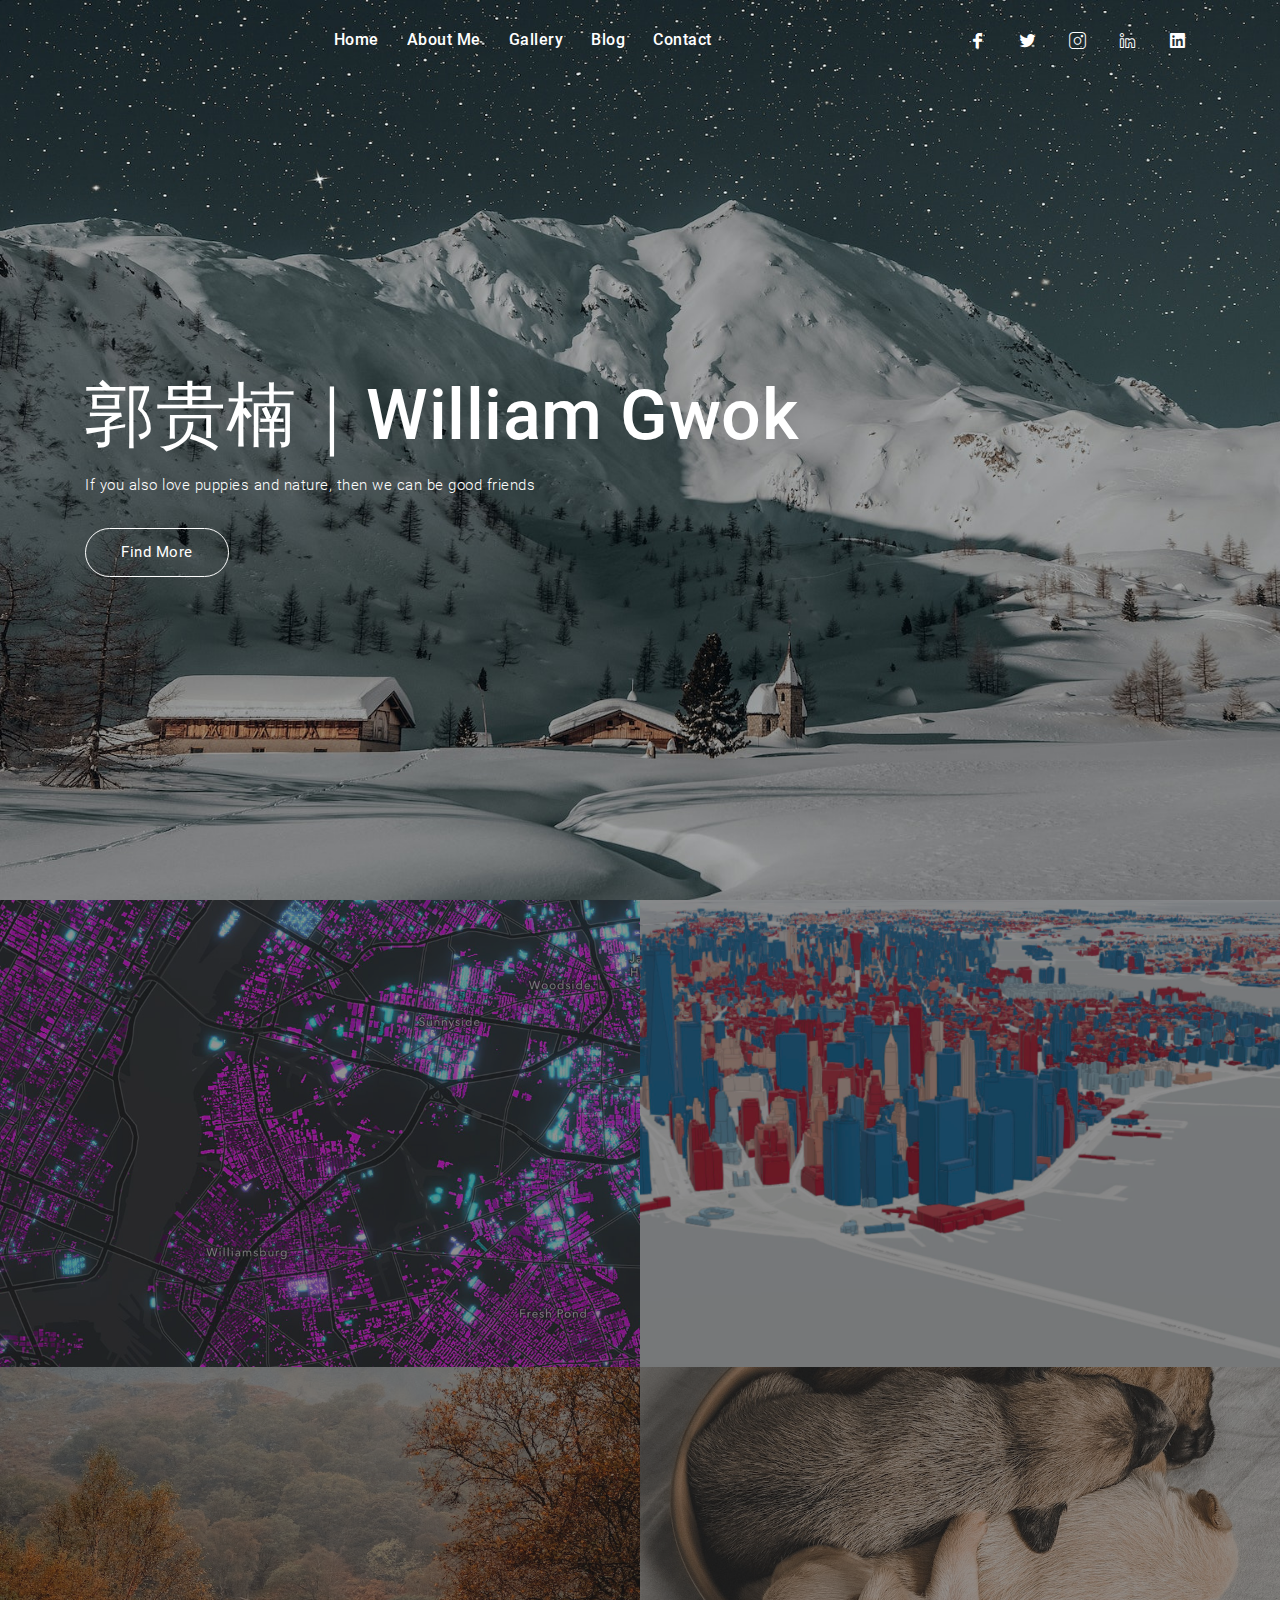
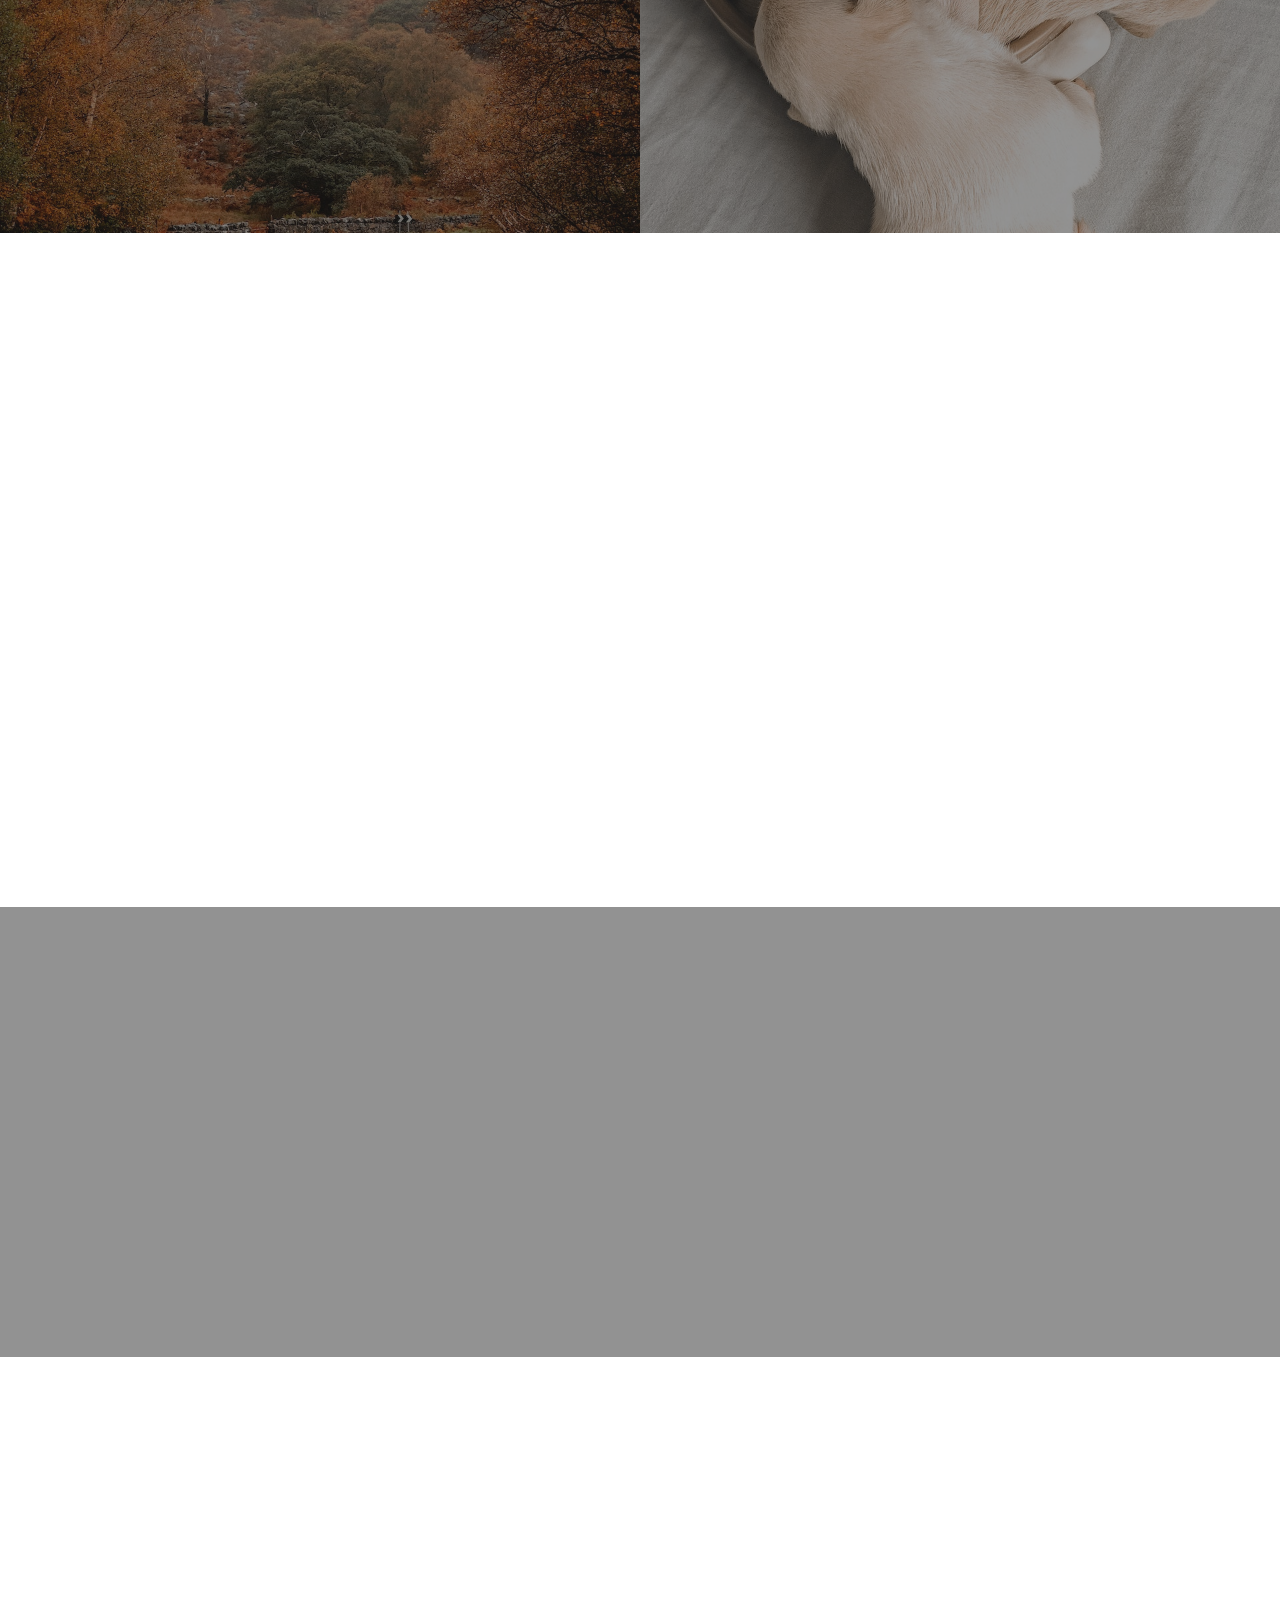
<file: index.html>
<!DOCTYPE html>
<html lang="en">
<head>
     <!-- Meta Tags -->
     <meta charset="utf-8">
     <meta content="width=device-width, initial-scale=1, shrink-to-fit=no" name="viewport">
     <!-- Author -->
     <meta name="author" content="郭贵楠">
     <!-- description -->
     <meta name="description" content="William Gwok's homepage, used to record my life and the way to apply for a doctorate.">
     <!-- keywords -->
     <meta name="keywords" content="I want people to be happy every day, I hope my wish will come true soon">
     <!-- Page Title -->
     <title>郭贵楠｜William Gwok's Lonely Island</title>
    
    <!-- Favicon -->
   
    <!-- Bundle -->
    <link rel="stylesheet" href="static/css/bundle.min.css">
    <!-- Plugin Css -->
    <link rel="stylesheet" href="static/css/cubeportfolio.min.css">
    <link rel="stylesheet" href="static/css/owl.carousel.min.css">
    <link href="static/css/jquery.fancybox.min.css" rel="stylesheet">
    <link href="static/css/LineIcons.min.css" rel="stylesheet">
    <!-- Style Sheet -->
    <link rel="stylesheet" href="static/css/style.css">
    <link rel="stylesheet" href="static/css/settings.css">
    <link rel="stylesheet" href="https://cdnjs.cloudflare.com/ajax/libs/font-awesome/5.15.3/css/all.min.css" integrity="sha512-MZ+QnQ63vUDV7Cw8+xg5JPpj0z2xvIxF5c5Ti5eCsiOuh6U5mpauUdY6UJzGCxMYkifgN4p4O+vmN4LvPX3/3g==" crossorigin="anonymous" referrerpolicy="no-referrer" />
</head>

<body data-spy="scroll" data-target=".navbar" data-offset="150">


<!-- START PRELOADER  -->
<div class="loader-area">
    <div class="psoload">
        <div class="straight"></div>
        <div class="curve"></div>
        <div class="center"></div>
        <div class="inner"></div>
    </div>
</div>
<!-- END PRELOADER -->


<!-- START NAVBAR SECTION -->
<header id="header">

    <!--    NAVBAR FOR LARGE SCREEN-->
    <nav id="my-nav1" class="navbar navbar-expand-sm navbar-light rounded-bar transparent-bar">

        <div class="container bg-trans-color">
            <div class="logo">
                <a href="#home" class="scroll">
                    <!-- 这是放左上角的logo，注释了 -->
                    <!-- <img src="static/picture/logo.png" alt="Logo Img"> -->
                </a>
            </div>

            <div class="ml-auto mr-auto small-screen">
                <div class="banner-icons">
                    <a><i class="lab la-facebook-f icons"></i></a>
                </div>

                <div class="banner-icons">

                    <a class="dropdown-toggle" data-toggle="dropdown">
                        <i class="las la-shopping-cart icons"></i>
                    </a>

                    <div class="dropdown-menu dropdown-menu-right dropdown-cart">
                        <div class="arrow">
                            <i class="fas fa-caret-up user-utiliity-caret"></i>
                        </div>
                    </div>
                </div>

            </div>

            <div class="my-tog-btn">
                <span></span>
                <span></span>
                <span></span>
            </div>

            <div class="collapse navbar-collapse" id="navbarSupportedContent1">
                <div class="collapse navbar-collapse">
                    <ul id="primary" class="navbar-nav ml-auto mr-auto">

                        <li class="nav-item">
                            <a class="nav-link scroll" href="#home">Home</a>
                        </li>
                        <li class="nav-item">
                            <a class="nav-link" href="about.html">About Me</a>
                        </li>
                        <li class="nav-item">
                            <a class="nav-link" href="gallery.html">Gallery</a>
                        </li>
                        <li class="nav-item">
                            <a class="nav-link" href="blog.html">Blog</a>
                        </li>
                        <li class="nav-item">
                            <a class="nav-link" href="contact.html">Contact</a>
                        </li>
                    </ul>

                    <div class="banner-icons social-icons-simple">
                        <a href="#"><i class="lni lni-facebook-filled"></i></a>
                        <a href="#"><i class="lni lni-twitter-original"></i></a>
                        <a href="#"><i class="lni lni-instagram"></i></a>
                        <a href="#"><i class="lni lni-linkedin"></i></a>
                        <a href="#"><i class="fab fa-linkedin"></i></a>
                    </div>

                </div>
            </div>
        </div>
    </nav>

    <!--MODEL WINDOW FOR NAVBAR-->
    <div class="outer-window">
        <div class="navbar_small">
            <a class="close-outerwindow">
                <i class="lni lni-close"></i>
            </a>
            <!-- <div class="logo">
                <a href="#home" class=" scroll"><img src="static/picture/logo-black.png" alt="Logo Img"></a>
            </div> -->

        </div>
        <nav class="navbar1">
            <ul class="navbar-nav">
                <li class="nav-item"><a class="nav-link" href="">Home</a></li>
                <li class="nav-item"><a class="nav-link" href="about.html">About Me</a></li>
                <li class="nav-item"><a class="nav-link" href="gallery.html">Gallery</a></li>
                <li class="nav-item"><a class="nav-link" href="blog.html">Blog</a></li>
                <li class="nav-item"><a class="nav-link" href="contact.html">Contact</a></li>
            </ul>
        </nav>
        <div class="side-nav-footer">
            
        </div>
    </div>

</header>
<!-- END NAVBAR SECTION -->



<section id="home" class="home bg-banner-img">
    <div class="container">
    <div class="row height">
        <div class="col-12 col-md-5 height">
            <div class="height d-flex align-items-center">
                <div class="slider-text wow fadeInLeft text-center text-lg-left" data-wow-duration=".9s">
                    <!-- <h5 class="heading mb-3 text-white">If you like puppies too, then we are good friends</h5> -->
                    <!-- 可以在首页加上自己的名字，但是我把它删了，一种简洁冷淡风 -->
                    <h3 class="main-heading mb-3 text-white">郭贵楠｜William Gwok</h3>
                    <p class="sub-heading">If you also love puppies and nature, then we can be good friends</p>
                    <a href="#diamond-wear" class="btn btn-slider white-btn rounded-pill scroll">Find More</a>
                </div>
            </div>
        </div>
    </div>
    </div>
</section>

<section id="diamond-wear" class="diamond-wear">
    <div class="row no-gutters">
        <!-- <div class="col-12 col-md-6 order-2 order-sm-1">
            <div class="bridal-img">
                <img src="static/picture/player-training.jpg" alt="image">
            </div>
        </div>  -->

        <div class="col-12 col-md-6">
            <div class="bridal-content">
            <div class="bridal-img">
                <img src="static/picture/player-training.jpg" alt="image">
            </div>
            <div class="bridal-wear-content">
                <div class="overlay">
                    <div class="height1 d-flex justify-content-center align-items-center text-center">
                        <div class="content wow fadeInLeft" data-wow-duration=".8s">
                            <h5 class="heading mb-3 text-white">Would you like to visit New York City after visualizing the ages of its buildings?</h5>
                            <h6 class="heading mb-3 text-white">(If your internet speed is slow, it may take a long time to load this page)</h6>
                            <h1 class="main-heading mb-3 text-white">Fun Gis</h1>
                            <a target="_blank" href="constructionAge.html" class="btn btn-slider trans-btn white-btn rounded-pill">Find More</a>
                        </div>
                        </div>
                    </div>
                </div>
            </div>
        </div>

        <div class="col-12 col-md-6 order-1 order-sm-2">
            <div class="bridal-content">
                <div class="bridal-img">
                    <img src="static/picture/golf-ball.jpg" alt="image">
                </div>
                <div class="bridal-wear-content">
                    <div class="overlay">
                        <div class="height1 d-flex justify-content-center align-items-center text-center">
                            <div class="content wow fadeInRight" data-wow-duration=".8s">
                                <h5 class="heading mb-3 text-white">Use various colors to represent buildings of different ages in the city</h5>
                                <h1 class="main-heading mb-3 text-white">Building Classification</h1>
                                <a target="_blank" href="3DbuildAge.html" class="btn btn-slider white-btn rounded-pill">Find More</a>
                            </div>
                        </div>
                    </div>
                </div>
            </div>
        </div>
    </div>
</section>

<section id="gold-wear" class="gold-wear">
    <div class="row no-gutters">
       

        <div class="col-12 col-md-6">
            <div class="bridal-content">
            <div class="bridal-img">
                <img src="static/picture/woman-golfer.jpg" alt="image">
            </div>
            <div class="bridal-wear-content">
                <div class="overlay">
                    <div class="height1 d-flex justify-content-center align-items-center text-center">
                        <div class="content wow fadeInLeft" data-wow-duration=".8s">
                            <h5 class="heading mb-3 text-white">Depict the distribution of rivers in the 3D city</h5>
                            <h1 class="main-heading mb-3 text-white">Water Visualization</h1>
                            <a target="_blank" href="water.html" class="btn btn-slider trans-btn white-btn rounded-pill">Find More</a>
                        </div>
                        </div>
                    </div>
                </div>
            </div>
        </div>

        <!-- <div class="col-12 col-md-6 bridal-img1">
            <div class="bridal-img">
                <img src="static/picture/woman-golfer.jpg" alt="image">
            </div>

        </div> -->
      
        <div class="col-12 col-md-6 order-1 order-sm-2">
            <div class="bridal-content">
                <div class="bridal-img">
                    <img src="static/picture/golf-ball-2.jpg" alt="image">
                </div>
                <div class="bridal-wear-content">
                    <div class="overlay">
                        <div class="height1 d-flex justify-content-center align-items-center text-center">
                            <div class="content wow fadeInRight" data-wow-duration=".8s">
                                <h5 class="heading mb-3 text-white">Visualizing population density by race/ethnicity in the United States</h5>
                                <h1 class="main-heading mb-3 text-white">Population Density</h1>
                                <a target="_blank" href="dotDensity.html" class="btn btn-slider white-btn rounded-pill">Find More</a>
                            </div>
                        </div>
                    </div>
                </div>
            </div>
        </div>
   
    </div>
</section>

<!--About sec Start-->
<section class="about-sec" id="about-sec">
    <div class="container">
        <div class="row">
            <div class="col-12 col-lg-6 text-center text-lg-left wow fadeInLeft" data-wow-delay=".8s">
                <div class="heading-area">
                    <!-- <span class="sub-heading">The idea of applying for a PhD since in 2020</span>
                    <h4 class="heading">As hard as it is to pursue a Ph.D., it is still my unwavering, aspired goal</h4> -->
                    <span class="sub-heading">The idea of pursuing an academic career began in 2020. </span>
                    <h4 class="heading">Despite the challenges of conducting research, it remains my steadfast and ambitious goal.</h4>
                </div>
            </div>
            <div class="col-12 col-lg-6 d-flex align-items-center text-center text-lg-left  wow fadeInRight" data-wow-delay=".2s">
                <div class="detail-area">
                    <p class="text" style="font-size: 20px;">
                        Scientific research is like a glass of white wine. The first sip can be overwhelmingly spicy, but as you continue to drink it, you begin to taste the flavors.
                    </p>
                </div>
            </div>
        </div>
        <div class="row features padding-top">
            <div class="col-12 col-lg-3 text-center wow fadeInUp" data-wow-delay=".3s">
                <div class="counter-box">
                    <h3 class="count">4</h3>
                    <span>Related Universities</span>
                </div>
            </div>
            <div class="col-12 col-lg-3 text-center wow fadeInUp" data-wow-delay=".4s">
                <div class="counter-box">
                    <h3 class="count">5</h3>
                    <span>Research Experience</span>
                </div>
            </div>
            <div class="col-12 col-lg-3 text-center wow fadeInUp" data-wow-delay=".5s">
                <div class="counter-box">
                    <h3 class="count">4</h3>
                    <span>Awards</span>
                </div>
            </div>
            <div class="col-12 col-lg-3 text-center wow fadeInUp" data-wow-delay=".6s">
                <div class="counter-box">
                    <h3 class="count">27</h3>
                    <span>Skills Summary</span>
                </div>
            </div>
        </div>
    </div>
</section>
<!--About sec End-->

<section id="discount" class="discount bg-discount">
    <div class="overlay-discount">
        <div class="container height1">
            <div class="row height1">
                <div class="col-12 col-md-4 d-flex justify-content-center align-items-center">
                    <div class="content text-center text-md-left wow fadeInLeft" data-wow-duration=".8s">
                        <h5 class="heading mb-3 text-white">If Interested</h5>
                        <h1 class="main-heading mb-3 text-white">WELCOME TO<br>CONTACT ME</h1>
                        <!-- <a href="gallery.html" class="btn scroll btn-slider trans-btn white-btn rounded-pill">Find More</a> -->
                        <a href="contact.html" class="btn btn-slider trans-btn white-btn rounded-pill">Find More</a>
                    </div>
                </div>
                <div class="col-0 col-md-8 col-display"></div>
            </div>
        </div>
    </div>
</section>

<section id="blog" class="blog">
    <div class="container">
        <div class="row">
            <div class="col-md-8 offset-md-2 col-sm-12 text-center">
                <div class="product-text wow fadeInUp" data-wow-duration=".8s">
                    <h5 class="heading text-black">My Latest News</h5>
                    <h1 class="main-heading text-black">My Blogs</h1>
                </div>
            </div>
        </div>

        <div class="row">
            <div class="col-12">

                <div class="owl-carousel owl-theme no-gutters" id="blog-carousal">
                    <div class="item blog-item wow fadeInUp" data-wow-duration=".8s">
                        <div class="blog-img">
                            <a href="blog.html">
                                <img src="static/picture/blog1.jpg" alt="blog img">
                            </a>
                        </div>

                        <div class="blog-text text-center">
                            <div class="date d-flex justify-content-center text-black">
                                <p class="mb-0 text-black sub-heading mr-3">06-26 2022</p>
                                <p class="text-black sub-heading">I earned a Master's degree in Engineering </p>
                            </div>
                            <div class="info-blog mb-3">
                                <a href="blog.html" class="text-decoration-none"><h4 class="text-black mb-3 mt-2 blog-heading"> My Graduation Ceremony</h4></a>
                            </div>
                            <a href="blog.html" class="btn btn-slider trans-btn rounded-pill">Read More</a>
                        </div>
                     </div>

                    <!-- <div class="item blog-item wow fadeInUp" data-wow-duration=".8s">
                        <div class="blog-img">
                            <a href="blog.html">
                                <img src="static/picture/blog3.jpg" alt="blog img">
                            </a>
                        </div>

                        <div class="blog-text text-center">
                            <div class="date d-flex justify-content-center text-black">
                                <p class="mb-0 text-black sub-heading mr-3">05-31 2022</p>
                                <p class="text-black sub-heading">A CPC member meeting I attended as a student of Sun Yat-Sen University</p>
                            </div>
                            <div class="info-blog mb-3">
                                <a href="blog.html" class="text-decoration-none"><h4 class="text-black mb-3 mt-2 blog-heading">CPC Member Meeting</h4></a>
                            </div>
                            <a href="blog.html" class="btn btn-slider trans-btn rounded-pill">Read More</a>
                        </div>
                     </div> -->

                     <div class="item blog-item wow fadeInUp" data-wow-duration=".8s">
                        <div class="blog-img">
                            <a href="blog.html">
                                <img src="static/picture/blog5.jpg" alt="blog img">
                            </a>
                        </div>

                        <div class="blog-text text-center">
                            <div class="date d-flex justify-content-center text-black">
                                <p class="mb-0 text-black sub-heading mr-3">04-07 2023</p>
                                <p class="text-black sub-heading">French President Macron visited Sun Yat-sen University</p>
                            </div>
                            <div class="info-blog mb-3">
                                <a href="blog.html" class="text-decoration-none"><h4 class="text-black mb-3 mt-2 blog-heading">French President visited SYSU</h4></a>
                            </div>
                            <a href="blog.html" class="btn btn-slider trans-btn rounded-pill">Read More</a>
                        </div>
                     </div>

                    <div class="item blog-item wow fadeInUp" data-wow-duration=".8s">
                        <div class="blog-img">
                            <a href="blog.html">
                                <img src="static/picture/blog2.jpg" alt="blog img">
                            </a>
                        </div>

                        <div class="blog-text text-center"> 
                            <div class="date d-flex justify-content-center text-black">
                                <p class="mb-0 text-black sub-heading mr-3">05-29 2022</p>
                                <p class="text-black sub-heading">The entire class is gathering for a dinner to celebrate our upcoming Master's graduation</p>
                            </div>
                            <div class="info-blog mb-3">
                                <a href="blog2.html" class="text-decoration-none"><h4 class="text-black mb-3 mt-2 blog-heading">Graduation Dinner</h4></a>
                            </div>
                            <a href="blog2.html" class="btn btn-slider trans-btn rounded-pill">Read More</a>
                        </div>
                    </div>

                    <div class="item blog-item wow fadeInUp" data-wow-duration=".8s">
                        <div class="blog-img">
                            <a href="blog.html">
                                <img src="static/picture/blog4.jpg" alt="blog img">
                            </a>
                        </div>

                        <div class="blog-text text-center">
                            <div class="date d-flex justify-content-center text-black">
                                <p class="mb-0 text-black sub-heading mr-3">10-15 2021</p>
                                <p class="text-black sub-heading">I'm thrilled that the Prime Minister visited us at Sun Yat-Sen University</p>
                            </div>
                            <div class="info-blog mb-3">
                                <a href="blog2.html" class="text-decoration-none"><h4 class="text-black mb-3 mt-2 blog-heading">Prime Minister Li visited us</h4></a>
                            </div>
                            <a href="blog2.html" class="btn btn-slider trans-btn rounded-pill">Read More</a>
                        </div>
                    </div>
                </div>

            </div>
        </div>
    </div>
</section>

<section id="footer" class="footer">
    <div class="container">
        <div class="row">
            <div class="col-12 text-center wow fadeIn" data-wow-duration=".8s">
                <!-- 底下的推特，等图标 -->
                <!-- <ul class="footer_ul">
                    <li class="footer_list"><i class="lni lni-facebook-filled"></i></li>
                    <li class="footer_list"><i class="lni lni-twitter-original"></i></li>
                    <li class="footer_list"><i class="lni lni-google"></i></li>
                    <li class="footer_list"><i class="lni lni-instagram-filled"></i></li>
                </ul> -->
                <p class="info footer_text"> &copy; 郭贵楠｜William Gwok's Lonely Island</p>
            </div>
        </div>
    </div>
</section>





<!-- JavaScript -->
<script src="static/js/bundle.min.js"></script>

<!-- Plugin Js -->
<script src="static/js/jquery.appear.js"></script>
<script src="static/js/jquery.fancybox.min.js"></script>
<script src="static/js/owl.carousel.min.js"></script>
<script src="static/js/parallaxie.min.js"></script>
<script src="static/js/wow.min.js"></script>
<script src="static/js/jquery.cubeportfolio.min.js"></script>
<!-- REVOLUTION JS FILES -->
<script src="static/js/jquery.themepunch.tools.min.js"></script>
<script src="static/js/jquery.themepunch.revolution.min.js"></script>
<!-- SLIDER REVOLUTION EXTENSIONS -->
<script src="static/js/revolution.extension.actions.min.js"></script>
<script src="static/js/revolution.extension.carousel.min.js"></script>
<script src="static/js/revolution.extension.kenburn.min.js"></script>
<script src="static/js/revolution.extension.layeranimation.min.js"></script>
<script src="static/js/revolution.extension.migration.min.js"></script>
<script src="static/js/revolution.extension.migration.min.js"></script>
<script src="static/js/revolution.extension.parallax.min.js"></script>
<script src="static/js/revolution.extension.slideanims.min.js"></script>
<script src="static/js/revolution.extension.video.min.js"></script>

<!-- custom script -->
<script src="static/js/function.js"></script>
</body>
</html>
</file>
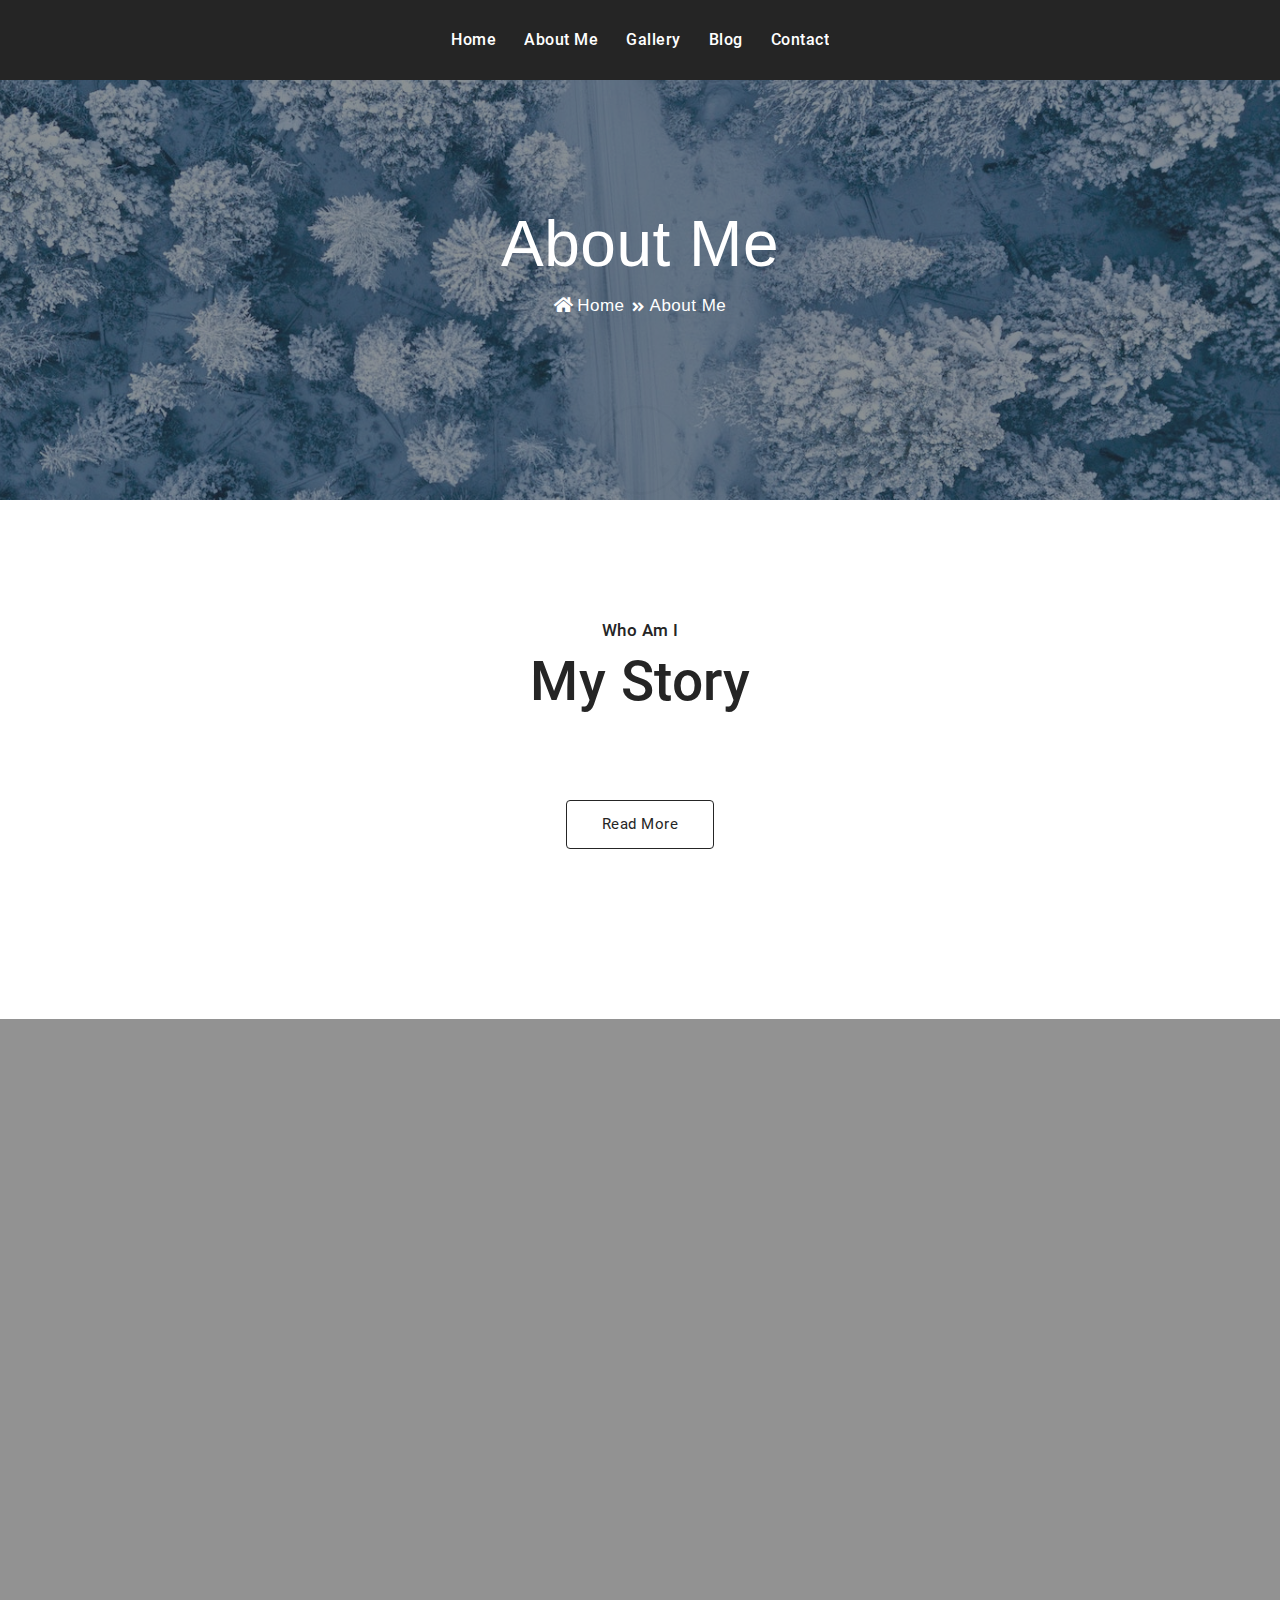
<file: about.html>
<!DOCTYPE html>
<html lang="en">

<head>
    <meta charset="utf-8">
    <meta http-equiv="X-UA-Compatible" content="IE=edge">
    <meta name="viewport" content="width=device-width, initial-scale=1, shrink-to-fit=no">
    <meta name="author" content="郭贵楠">
    <!-- description -->
    <meta name="description"
        content="William Gwok's homepage, used to record my life and the way to apply for a doctorate.">
    <!-- keywords -->
    <meta name="keywords" content="I hope my wish will come true soon">
    <!-- Page Title -->
    <title>郭贵楠 | About Me</title>
    <!-- Favicon -->

    <!-- Bundle -->
    <link rel="stylesheet" href="static/css/bundle.min.css">
    <!-- Plugin Css -->
    <link rel="stylesheet" href="static/css/cubeportfolio.min.css">
    <link rel="stylesheet" href="static/css/owl.carousel.min.css">
    <link href="static/css/jquery.fancybox.min.css" rel="stylesheet">
    <link href="static/css/LineIcons.min.css" rel="stylesheet">
    <!-- Style Sheet -->
    <link rel="stylesheet" href="static/css/style.css">
</head>

<body data-spy="scroll" data-target=".navbar" data-offset="150">

    <!-- START PRELOADER  -->
    <div class="loader-area">
        <div class="psoload">
            <div class="straight"></div>
            <div class="curve"></div>
            <div class="center"></div>
            <div class="inner"></div>
        </div>
    </div>
    <!-- END PRELOADER -->

    <!-- START NAVBAR SECTION -->
    <header id="header">

        <!--    NAVBAR FOR LARGE SCREEN-->
        <nav id="my-nav1" class="navbar navbar-expand-sm navbar-light rounded-bar inner-navs transparent-bar">

            <div class="container bg-trans-color">
                <!-- 删除logo -->
                <!-- <div class="logo">
                    <a href="index.html"><img src="static/picture/logo.png" alt="Logo Img"></a>
                </div> -->

                <div class="ml-auto mr-auto small-screen">
                    <div class="banner-icons">
                        <a><i class="lab la-facebook-f icons"></i></a>
                    </div>

                    <div class="banner-icons">

                        <a class="dropdown-toggle" data-toggle="dropdown">
                            <i class="las la-shopping-cart icons"></i></a>

                        <div class="dropdown-menu dropdown-menu-right dropdown-cart">
                            <div class="arrow">
                                <i class="fas fa-caret-up user-utiliity-caret"></i>
                            </div>
                        </div>
                    </div>

                </div>

                <div class="my-tog-btn">
                    <span></span>
                    <span></span>
                    <span></span>
                </div>

                <div class="collapse navbar-collapse" id="navbarSupportedContent1">
                    <div class="collapse navbar-collapse">
                        <ul id="primary" class="navbar-nav ml-auto mr-auto">

                            <li class="nav-item">
                                <a class="nav-link" href="index.html">Home</a>
                            </li>
                            <li class="nav-item">
                                <a class="nav-link" href="">About Me</a>
                            </li>
                            <li class="nav-item">
                                <a class="nav-link" href="gallery.html">Gallery</a>
                            </li>
                            <li class="nav-item">
                                <a class="nav-link" href="blog.html">Blog</a>
                            </li>
                            <li class="nav-item">
                                <a class="nav-link" href="contact.html">Contact</a>
                            </li>
                        </ul>

                        <!-- 推特等图标 -->
                        <!-- <div class="banner-icons social-icons-simple">
                            <a href="#"><i class="lni lni-facebook-filled"></i></a>
                            <a href="#"><i class="lni lni-twitter-original"></i></a>
                            <a href="#"><i class="lni lni-instagram"></i></a>
                        </div> -->
                    </div>
                </div>
            </div>
        </nav>

        <!--MODEL WINDOW FOR NAVBAR-->
        <div class="outer-window">
            <div class="navbar_small">
                <a class="close-outerwindow">
                    <i class="lni lni-close"></i>
                </a>
                <!-- <div class="logo">
                    <a href="index.html"><img src="static/picture/logo-black.png" alt="Logo Img"></a>
                </div> -->

            </div>
            <nav class="navbar1">
                <ul class="navbar-nav">
                    <li class="nav-item"><a class="nav-link" href="index.html">Home</a></li>
                    <li class="nav-item"><a class="nav-link" href="">About Me</a></li>
                    <li class="nav-item"><a class="nav-link" href="gallery.html">Gallery</a></li>
                    <li class="nav-item"><a class="nav-link" href="blog.html">Blog</a></li>
                    <li class="nav-item"><a class="nav-link" href="contact.html">Contact</a></li>
                </ul>
            </nav>
            <div class="side-nav-footer">

            </div>
        </div>

    </header>
    <!-- END NAVBAR SECTION -->
    <!-- ____________________________________________________________________________________________________________________________________ -->
    <section class="header-about-img position-relative" id="header-about-img">
        <div class="overlay"></div>
        <div class="standalone-content-data">
            <h2 class="hide-cursor">About Me</h2>
            <ul class="page-breadcrumb link d-flex justify-content-center">
                <li><a href="index.html"><span class="icon fas fa-home"></span>Home</a></li>
                <li><a href="">About Me</a></li>
            </ul>
        </div>
    </section>

    <section id="about" class="about">
        <div class="container">
            <div class="row">
                <div class="col-md-8 offset-md-2 col-sm-12 text-center wow fadeInUp" data-wow-duration=".5s"
                    data-wow-delay=".8s">
                    <div class="product-text">
                        <h5 class="heading text-black">Who Am I</h5>
                        <h1 class="main-heading text-black">My Story</h1>
                        
                        <br><br><br>
                        <!-- readmore 按钮 -->
                        <a href="blog.html" class="btn btn-slider trans-btn">Read More</a>
                    </div>
                </div>
            </div>
        </div>
    </section>

    <section id="choose" class="choose bg-choose-img">
        <div class="overlay"></div>
        <div class="container">
            <div class="row">
                <div class="col-12 col-md-6">
                    <div class="card box text-center wow fadeIn" data-wow-duration="1s">
                        <a target="_blank" href="https://www.sysu.edu.cn">
                            <div class="feature-icon text-center">
                                <i class="lni lni-revenue bg-feature-icon trans"></i>
                            </div>
                            <div class="card-body mt-3">
                                <h2 class="card-title text-white">Sun Yat-Sen University</h2>
                                <p class="sub-heading text-white">In 2022, I earned a master's degree in Remote Sensing and Geographic Information Engineering from Sun Yat-Sen University.
                                </p>
                            </div>
                        </a>
                    </div>
                </div>
                <div class="col-12 col-md-6">
                    <div class="card box text-center wow fadeIn" data-wow-duration="1s">
                        <a target="_blank" href="http://www.aircas.cas.cn">
                            <div class="feature-icon text-center">
                                <i class="lni lni-restaurant bg-feature-icon trans"></i>
                            </div>

                            <div class="card-body mt-3">
                                <h2 class="card-title text-white">Chinese Academy of Sciences</h2>
                                <p class="sub-heading text-white">After getting my master's degree, I worked full-time
                                    as an engineer at Aerospace Information Research Institute, Chinese Academy of
                                    Sciences.</p>
                            </div>
                        </a>
                    </div>
                </div>
            </div>

            <div class="row">
                <div class="col-12 col-md-6">

                    <div class="card box text-center mb-50 wow fadeIn" data-wow-duration="1s">
                        <a target="_blank" href="https://www.hku.hk">
                            <div class="feature-icon text-center">
                                <i class="lni lni-cup bg-feature-icon trans"></i>
                            </div>
                            <div class="card-body mt-3">
                                <h2 class="card-title text-white">The University of Hong Kong</h2>
                                <!-- <p class="sub-heading text-white">At the same time, I also served as a research
                                    assistant in a research group of the University of Hong Kong</p> -->
                                <p class="sub-heading text-white">Before I graduated, I also serviced as a research assistant at the University of Hong Kong.</p>
                            </div>
                        </a>
                    </div>
                </div>
                <!-- <div class="col-12 col-md-6">
                    <a href="blog2.html">
                        <div class="card box text-center mb-50 wow fadeIn" data-wow-duration="1s">
                            <div class="feature-icon text-center">
                                <i class="lni lni-shield bg-feature-icon trans"></i>
                            </div>
                            <div class="card-body mt-3">
                                <h2 class="card-title text-white">Next Stop Is...</h2>
                                <p class="sub-heading text-white">I have a very busy schedule, I need to work as an
                                    engineer
                                    and a research assistant,and then the rest of the time is spent on preparing for a
                                    PhD application</p>
                            </div>
                        </div>
                    </a>
                </div> -->
            </div>
        </div>

    </section>

    <section id="footer" class="footer">
        <div class="container">
            <div class="row">
                <div class="col-12 text-center wow fadeIn" data-wow-duration=".8s">
                    <!-- 注释掉了推特等图标 -->
                    <!-- <ul class="footer_ul">
                        <li class="footer_list"><i class="lni lni-facebook-filled"></i></li>
                        <li class="footer_list"><i class="lni lni-twitter-original"></i></li>
                        <li class="footer_list"><i class="lni lni-google"></i></li>
                        <li class="footer_list"><i class="lni lni-instagram-filled"></i></li>
                    </ul> -->
                    <p class="info footer_text"> &copy; 郭贵楠｜William Gwok's Lonely Island </p>
                </div>
            </div>
        </div>
    </section>

    <!-- JavaScript -->
    <script src="static/js/bundle.min.js"></script>
    <!-- Plugin Js -->
    <script src="static/js/owl.carousel.min.js"></script>
    <script src="static/js/jquery.cubeportfolio.min.js"></script>
    <script src="static/js/wow.min.js"></script>
    <script src="static/js/jquery.fancybox.min.js"></script>
    <!-- custom script -->
    <script src="static/js/owl.carousel.min.js"></script>
    <script src="static/js/parallaxie.min.js"></script>
    <script src="static/js/function.js"></script>
</body>

</html>
</file>
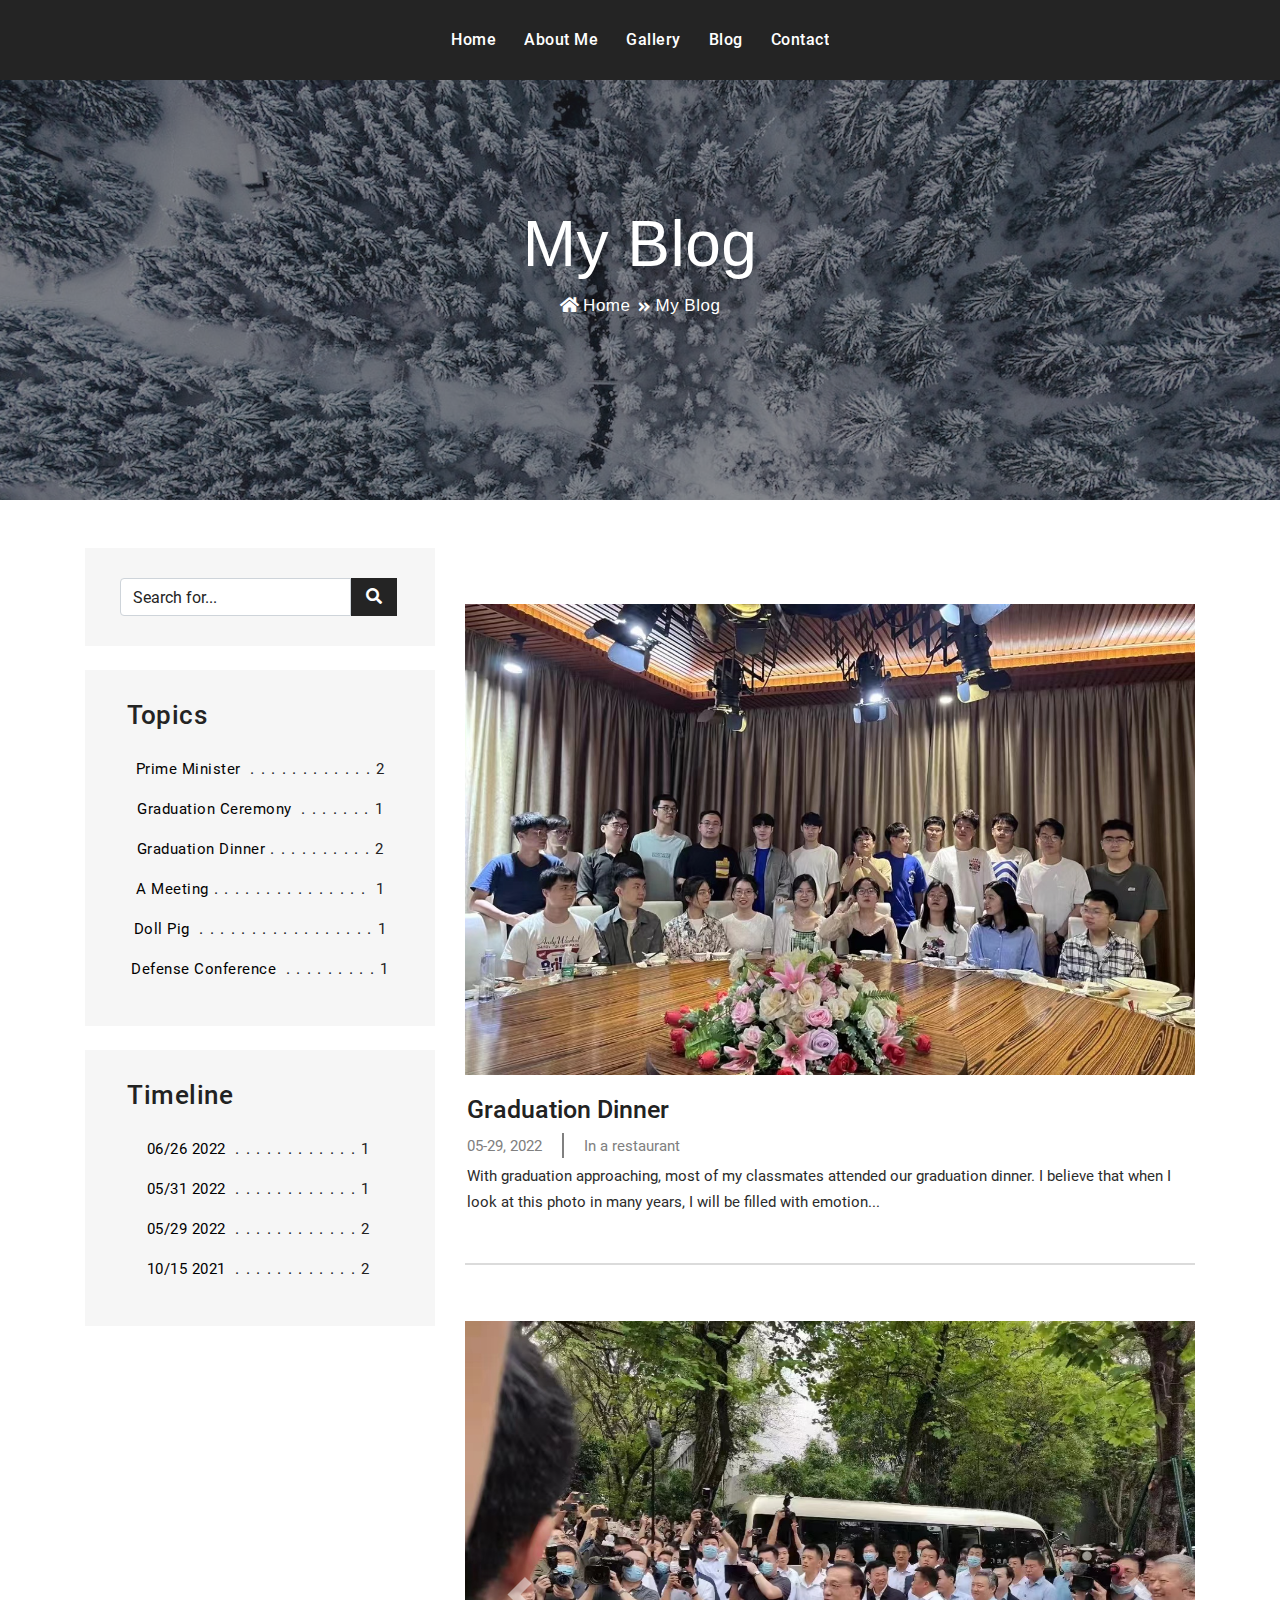
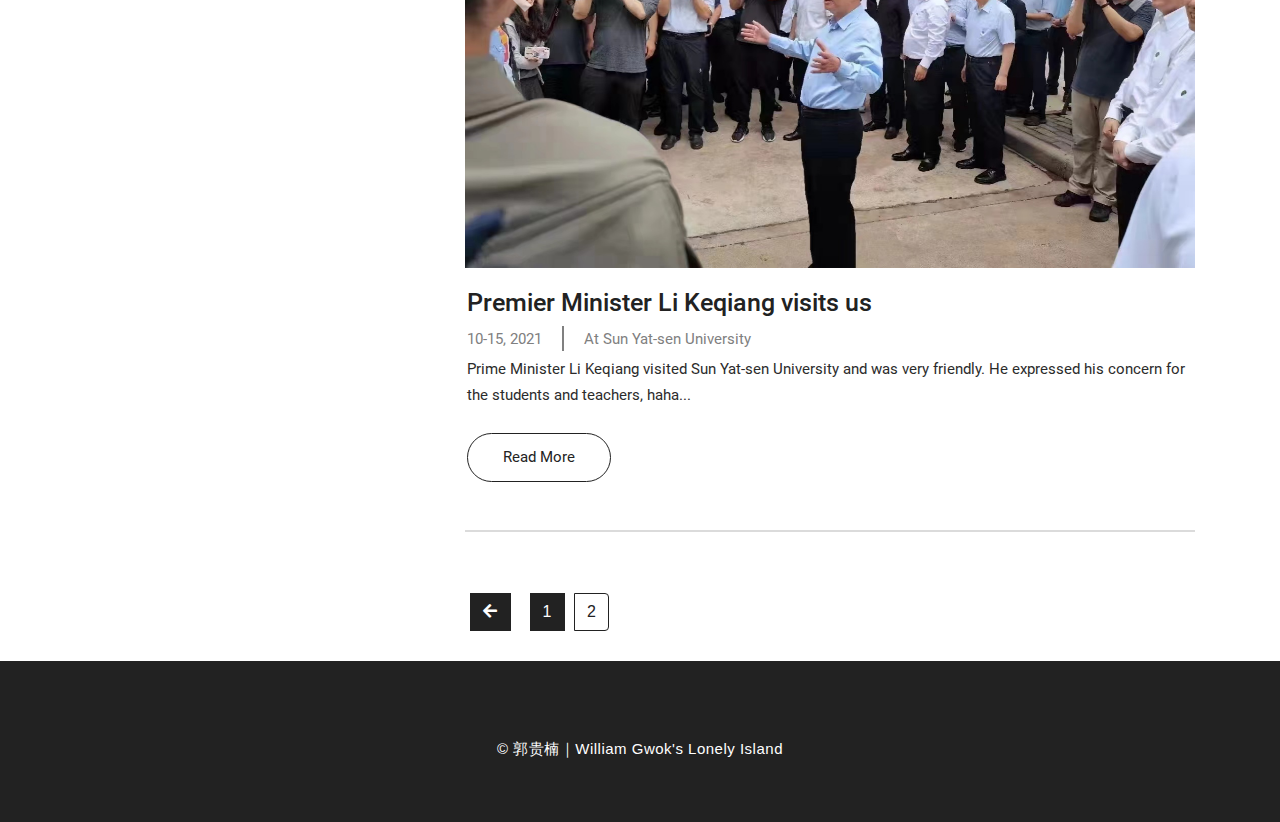
<file: blog2.html>
<!DOCTYPE html>
<html lang="en">
<head>
    <meta charset="utf-8">
    <meta http-equiv="X-UA-Compatible" content="IE=edge">
    <meta name="viewport" content="width=device-width, initial-scale=1, shrink-to-fit=no">
    <meta name="author" content="郭贵楠">
    <!-- description -->
    <meta name="description" content="William Gwok's homepage, used to record my life and the way to apply for a doctorate.">
    <!-- keywords -->
    <meta name="keywords" content="I want people to be happy every day, I hope my wish will come true soon">
    <!-- Page Title -->
    <title>郭贵楠 | Blog</title>
    <!-- Favicon -->
   
    <!-- Bundle -->
    <link rel="stylesheet" href="static/css/bundle.min.css">
    <!-- Plugin Css -->
    <link rel="stylesheet" href="static/css/cubeportfolio.min.css">
    <link rel="stylesheet" href="static/css/owl.carousel.min.css">
    <link href="static/css/jquery.fancybox.min.css" rel="stylesheet">

    <link href="static/css/LineIcons.min.css" rel="stylesheet">
    <!-- Style Sheet -->
    <link rel="stylesheet" href="static/css/style.css">
</head>

<body data-spy="scroll" data-target=".navbar" data-offset="150">

<!-- START PRELOADER  -->
<div class="loader-area">
    <div class="psoload">
        <div class="straight"></div>
        <div class="curve"></div>
        <div class="center"></div>
        <div class="inner"></div>
    </div>
</div>
<!-- END PRELOADER -->


<!-- START NAVBAR SECTION -->
<header id="header">

    <!--    NAVBAR FOR LARGE SCREEN-->
    <nav id="my-nav1" class="navbar navbar-expand-sm navbar-light rounded-bar inner-navs transparent-bar">

        <div class="container bg-trans-color">
            <!-- <div class="logo">
                <a href="index.html"><img src="static/picture/logo.png" alt="Logo Img"></a>
            </div> -->

            <div class="ml-auto mr-auto small-screen">
                <div class="banner-icons">
                    <a><i class="lab la-facebook-f icons"></i></a>
                </div>

                <div class="banner-icons">

                    <a class="dropdown-toggle" data-toggle="dropdown">
                        <i class="las la-shopping-cart icons"></i></a>

                    <div class="dropdown-menu dropdown-menu-right dropdown-cart">
                        <div class="arrow">
                            <i class="fas fa-caret-up user-utiliity-caret"></i>
                        </div>
                    </div>
                </div>

            </div>

            <div class="my-tog-btn">
                <span></span>
                <span></span>
                <span></span>
            </div>

            <div class="collapse navbar-collapse" id="navbarSupportedContent1">
                <div class="collapse navbar-collapse">
                    <ul id="primary" class="navbar-nav ml-auto mr-auto">

                        <li class="nav-item">
                            <a class="nav-link" href="index.html">Home</a>
                        </li>
                        <li class="nav-item">
                            <a class="nav-link" href="about.html">About Me</a>
                        </li>
                        <li class="nav-item">
                            <a class="nav-link" href="gallery.html">Gallery</a>
                        </li>
                        <li class="nav-item">
                            <a class="nav-link" href="">Blog</a>
                        </li>
                        <li class="nav-item">
                            <a class="nav-link" href="contact.html">Contact</a>
                        </li>
                    </ul>

                    <!-- <div class="banner-icons social-icons-simple">
                        <a href="#"><i class="lni lni-facebook-filled"></i></a>
                        <a href="#"><i class="lni lni-twitter-original"></i></a>
                        <a href="#"><i class="lni lni-instagram"></i></a>
                    </div> -->
                </div>
            </div>
        </div>
    </nav>

    <!--MODEL WINDOW FOR NAVBAR-->
    <div class="outer-window">
        <div class="navbar_small">
            <a class="close-outerwindow">
                <i class="lni lni-close"></i>
            </a>
            <!-- <div class="logo">
                <a href="index.html"><img src="static/picture/logo-black.png" alt="Logo Img"></a>
            </div> -->

        </div>
        <nav class="navbar1">
            <ul class="navbar-nav">
                <li class="nav-item"><a class="nav-link" href="index.html">Home</a></li>
                <li class="nav-item"><a class="nav-link" href="about.html">About Me</a></li>
                <li class="nav-item"><a class="nav-link" href="gallery.html">Gallery</a></li>
                <li class="nav-item"><a class="nav-link" href="">Blog</a></li>
                <li class="nav-item"><a class="nav-link" href="contact.html">Contact</a></li>
            </ul>
        </nav>
        <div class="side-nav-footer">
            
        </div>
    </div>

</header>
<!-- END NAVBAR SECTION -->

<section class="header-blog-img position-relative" id="header-blog-img">
    <div class="overlay"></div>
    <div class="standalone-content-data">
        <h2 class="hide-cursor">My Blog</h2>
        <ul class="page-breadcrumb link d-flex justify-content-center">
            <li><a href="index.html"><span class="icon fas fa-home"></span>Home</a></li>
            <li><a href="">My Blog</a></li>
        </ul>
    </div>
</section>

<section id="search2">
    <div class="container">
        <div class="row pt-sm-5">
            <div class="col-12 col-lg-4 order-2 order-md-1">
                <div class="search_outerbox">
                    <div class="input-group">
                        <input type="text" class="form-control" placeholder="Search for...">
                        <span class="input-group-btn">
                            <button class="btn btn-search" type="button"><i class="fa fa-search fa-fw"></i></button>
                        </span>
                    </div>
                </div>

                <section id="topics">
                    <div class="container">
                        <div class="row">
                            <div class="col-12 pr-0 pl-0">
                                <div class="topic_outerbox mt-4">
                                    <h2>Topics</h2>
                                    <div class="inner-box">
                                        <ul>
                                            <li><a href="#section2">Prime Minister</a> <span class="dots">............</span>2</li>
                                            <li><a href="blog.html">Graduation Ceremony</a> <span class="dots">.......</span>1</li>
                                            <li><a href="#section1">Graduation Dinner</a><span class="dots">..........</span>2</li>
                                            <li><a href="blog.html">A Meeting</a><span class="dots">...............</span> 1</li>
                                            <li><a href="blog.html">Doll Pig</a> <span class="dots">.................</span>1</li>
                                            <li><a href="blog.html">Defense Conference</a> <span class="dots">.........</span>1</li>
                                            <!-- <li><a href="javascript:void(0)">Doll Pig</a> <span class="dots">................</span>1</li> -->
                                            <!-- <li><a href="javascript:void(0)">Doll Pig</a> <span class="dots">................</span>1</li> -->
                                        </ul>
                                    </div>
                                </div>
                            </div>
                        </div>
                    </div>
                </section>

                <!-- <section id="popular_post">
                    <div class="container">
                        <div class="row">
                            <div class="col-12 p-0">
                                <div class="outer_popular mt-4">
                                    <h2>Popular Post</h2>
                                    <div class="outer mt-4 display">
                                        <div class="text_post">
                                            <p class="main">1. Minimal Post...</p>
                                            <p class="date">August 13, 2019 by</p><span>Mark Edison</span>
                                        </div>
                                    </div>

                                    <div class="outer pt-lg-3 display">
                                        <div class="text_post">
                                            <p class="main">2. Standard Post....</p>
                                            <p class="date">October 22, 2019 by</p><span>Mark Edison</span>
                                        </div>
                                    </div>

                                    <div class="outer pt-lg-3 display">
                                        <div class="text_post">
                                            <p class="main">3. Standard Post...</p>
                                            <p class="date">October 30, 2019 by</p><span>Mark Edison</span>
                                        </div>
                                    </div>
                                </div>
                            </div>
                        </div>
                    </div>
                </section> -->

                <!-- <section id="tags">
                    <div class="container">
                        <div class="row">
                            <div class="col-12 pr-0 pl-0">
                                <div class="outer_tag mt-4">
                                    <h2 class="main_tag">Tags</h2>
                                    <div class="inner_tag">
                                        <div class="tag_text">
                                            <span><a href="javascript:void(0)">Golf Cup</a></span>
                                            <span><a href="javascript:void(0)">Top League</a></span>
                                            <span><a href="javascript:void(0)">Golf Grounds</a></span>
                                            <span><a href="javascript:void(0)">World Cup</a></span>
                                            <span><a href="javascript:void(0)">Tiger Wood</a></span>
                                            <span><a href="javascript:void(0)">tournaments</a></span>
                                        </div>
                                    </div>
                                </div>
                            </div>
                        </div>
                    </div>
                </section> -->

                <section id="archieve">
                    <div class="container">
                        <div class="row">
                            <div class="col-12 pr-0 pl-0">
                                <div class="topic_outerbox mt-4">
                                    <h2>Timeline</h2>
                                    <div class="inner-box1">
                                        <ul>
                                            <li><a href="blog.html">06/26 2022</a> <span class="dots">............</span>1</li>
                                            <li><a href="blog.html">05/31 2022</a> <span class="dots">............</span>1</li>
                                            <li><a href="#section1">05/29 2022</a> <span class="dots">............</span>2</li>
                                            <li><a href="#section2">10/15 2021</a> <span class="dots">............</span>2</li>
                                            <!-- <li><a href="#">Sep 2018</a> <span class="dots">............</span>8</li>
                                            <li><a href="#">Feb 2020</a> <span class="dots">............</span>1</li> -->
                                        </ul>
                                    </div>
                                </div>
                            </div>
                        </div>
                    </div>
                </section>

                <!-- 左侧栏目下的照片 -->
                <!-- <div class="sale_image">
                    <div class="container">
                        <div class="row">
                            <div class="col-12 pr-0 pl-0 pt-4 pb-4">
                                <img class="sale_img" src="static/picture/sale.jpg" alt="advertisment image">
                            </div>
                        </div>
                    </div>
                </div> -->
            </div>

            <div class="col-sm-12 col-md-12 col-lg-8 pt-sm-4 pt-md-0 pt-lg-0 order-1 order-md-2">

                <!-- 毕业聚餐 -->
                <div id="section1" class="audio-post mt-10">
                    <div class="img-area">
                        <img src="static/picture/dinner.jpg" alt="audio image">
                    </div>

                    <div class="text_minimal">
                        <!-- 跳转页面取消了 -->
                        <!-- <a href="detail-blog.html"><h2>Graduation Dinner</h2></a> -->
                        <a><h2>Graduation Dinner</h2></a>
                        <div class="display">
                            <p class="date">05-29, 2022  </p><div class="verticle_line margin_1"></div>
                            <span>In a restaurant</span>
                        </div>
                        <p class="sub-heading">With graduation approaching, most of my classmates attended our graduation dinner. I believe that when I look at this photo in many years, I will be filled with emotion...</p>
                        <!-- <a href="#" class="btn btn-slider trans-btn rounded-pill">Read More</a> -->
                        <!-- 注释了跳转，有需要可以在打开 -->
                        <!-- <a href="detail-blog.html" class="btn btn-slider trans-btn rounded-pill">Read More</a> -->

                    </div>
                    <div class="divider1"></div>
                </div>

                <!--........总理访问....-->
            <div id="section2" class="audio-post mt-10">
                <div class="img-area">
                    <div id="carouselExampleControls" class="carousel slide carousal-fade" data-ride="carousel">
                        <div class="carousel-inner ml-lg-10 ">
                            <div class="carousel-item active">
                                <img src="static/picture/pm1.jpg" class="d-block w-100 h-100" alt=" ">
                            </div>
                            <div class="carousel-item">
                                <img src="static/picture/pm2.jpg" class="d-block w-100 h-100" alt=" ">
                            </div>
                            <div class="carousel-item">
                                <img src="static/picture/pm3.jpg" class="d-block w-100 h-100" alt=" ">
                            </div>
                        </div>
                        <a class="carousel-control-prev" href="#carouselExampleControls" role="button" data-slide="prev">
                            <span class="carousel-control-prev-icon" aria-hidden="true"></span>
                            <span class="sr-only">Previous</span>
                        </a>
                        <a class="carousel-control-next" href="#carouselExampleControls" role="button" data-slide="next">
                            <span class="carousel-control-next-icon" aria-hidden="true"></span>
                            <span class="sr-only">Next</span>
                        </a>
                    </div>
                </div>

                <div class="text_minimal">
                    <!-- 跳转页面取消了 -->
                    <!-- <a href="detail-blog.html"><h2>Premier Li Keqiang visits us</h2></a> -->
                    <a><h2>Premier Minister Li Keqiang visits us</h2></a>
                    <div class="display">
                        <p class="date">10-15, 2021  </p><div class="verticle_line margin_1"></div>
                        <span>At Sun Yat-sen University</span>
                    </div>
                    <p class="sub-heading">Prime Minister Li Keqiang visited Sun Yat-sen University and was very friendly. He expressed his concern for the students and teachers, haha...</p>
                    <a href="#" class="btn btn-slider trans-btn rounded-pill">Read More</a>
                    <!-- 注释了跳转，有需要可以在打开 -->
                    <!-- <a href="detail-blog.html" class="btn btn-slider trans-btn rounded-pill">Read More</a> -->
                </div>
                <div class="divider1"></div>
            </div>

                <!--...........AUDIO............-->
                <!-- <div class="audio-post mt-10">
                    <div class="img-area">
                        <img src="static/picture/audio.jpg" alt="audio image">
                    </div>

                    <div class="text_minimal">
                        <a href="detail-blog.html"><h2>My Graduation Ceremony</h2></a>
                        <div class="display">
                            <p class="date">06-26, 2022  </p><div class="verticle_line margin_1"></div>
                            <span>At Sun Yat-sen University</span>
                        </div>
                        <p class="sub-heading">Professor Liu Xiaoping, winner of National Funds for Distinguished Young youths, shook hands with me, 
                            I got a master's degree in Remote Sensing and Geographic Information Engineering...</p>
                        <a href="detail-blog.html" class="btn btn-slider trans-btn rounded-pill">Read More</a>

                    </div>
                    <div class="divider1"></div>
                </div> -->


                <!--.........CAROUSAL ...........-->
                <!-- <div class="audio-post mt-10">
                    <div class="img-area">
                        <div id="carouselExampleControls" class="carousel slide carousal-fade" data-ride="carousel">
                            <div class="carousel-inner ml-lg-10 ">
                                <div class="carousel-item active">
                                    <img src="static/picture/carousal1.jpg" class="d-block w-100 h-100" alt=" ">
                                </div>
                                <div class="carousel-item">
                                    <img src="static/picture/carousal2.jpg" class="d-block w-100 h-100" alt=" ">
                                </div>
                                <div class="carousel-item">
                                    <img src="static/picture/carousal3.jpg" class="d-block w-100 h-100" alt=" ">
                                </div>
                            </div>
                            <a class="carousel-control-prev" href="#carouselExampleControls" role="button" data-slide="prev">
                                <span class="carousel-control-prev-icon" aria-hidden="true"></span>
                                <span class="sr-only">Previous</span>
                            </a>
                            <a class="carousel-control-next" href="#carouselExampleControls" role="button" data-slide="next">
                                <span class="carousel-control-next-icon" aria-hidden="true"></span>
                                <span class="sr-only">Next</span>
                            </a>
                        </div>
                    </div>
                    <div class="text_minimal">
                        <a href="detail-blog.html"><h2>Participate in the CCP member meeting of the college</h2></a>
                        <div class="display">
                            <p class="date">05-31, 2022  </p><div class="verticle_line margin_1"></div>
                            <span>At Sun Yat-sen University</span>
                        </div>
                        <p class="sub-heading">I am about to graduate with a master's degree. 
                            This should be the last time I attended the party members meeting at Sun Yat-sen University. At the meeting, elections were held and the new cadres were replaced...</p>
                        <a href="detail-blog.html" class="btn btn-slider trans-btn rounded-pill">Read More</a>
                    </div>
                    <div class="divider1"></div>
                </div> -->



                <!--  分页  -->
                <!--..........PAGINATION..........-->
                <ul class="pagination mt-10">
                    <li class="page-item">
                        <a class="page-link" href="blog.html"><i class="fas fa-arrow-left"></i></a>
                    </li>
                    <li class="page-item active">
                        <!-- <a class="page-link" href="blog.html">1</a> -->
                        <li class="page-item"><a class="page-link" href="blog.html">1</a></li>
                    </li>
                    <li class="page-item active">
                        <a class="page-link" href="#">2<span class="sr-only">(current)</span></a>
                    </li>
                    <!-- <li class="page-item"><a class="page-link" href="#">3</a></li> -->
                    <!-- <li class="page-item">
                        <a class="page-link" href="#"><i class="fas fa-arrow-right"></i></a>
                    </li> -->
                </ul>
            </div>

        </div>
    </div>
</section>


<section id="footer" class="footer">
    <div class="container">
        <div class="row">
            <div class="col-12 text-center wow fadeIn" data-wow-duration=".8s">
                <!-- <ul class="footer_ul">
                    <li class="footer_list"><i class="lni lni-facebook-filled"></i></li>
                    <li class="footer_list"><i class="lni lni-twitter-original"></i></li>
                    <li class="footer_list"><i class="lni lni-google"></i></li>
                    <li class="footer_list"><i class="lni lni-instagram-filled"></i></li>
                </ul> -->
                <p class="info footer_text"> &copy; 郭贵楠｜William Gwok's Lonely Island </p>
            </div>
        </div>
    </div>
</section>


<!-- JavaScript -->
<script src="static/js/bundle.min.js"></script>
<!-- Plugin Js -->
<script src="static/js/owl.carousel.min.js"></script>
<script src="static/js/jquery.cubeportfolio.min.js"></script>
<script src="static/js/owl.carousel.min.js"></script>
<script src="static/js/parallaxie.min.js"></script>
<script src="static/js/jquery.fancybox.min.js"></script>
<script src="static/js/function.js"></script>
<script src="static/js/script.js"></script>
</body>
</html>
</file>
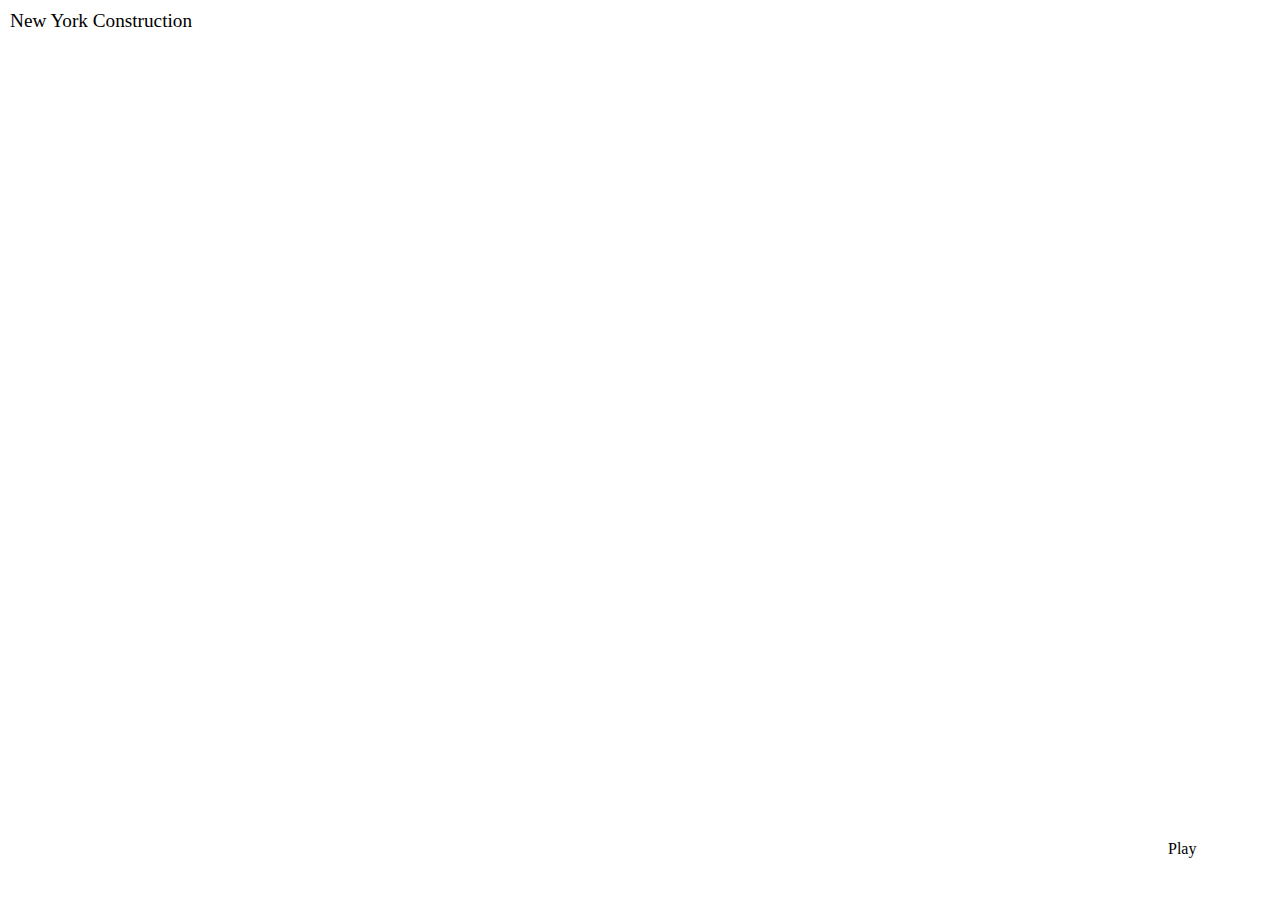
<file: constructionAge.html>
<!DOCTYPE html>
<html lang="en">
  <head>
    <meta charset="utf-8" />
    <meta
      name="viewport"
      content="initial-scale=1,maximum-scale=1,user-scalable=no"
    />
    <title>
      郭贵楠 | Fun GIS
    </title>

    <link
      rel="stylesheet"
      href="https://js.arcgis.com/4.25/esri/themes/dark/main.css"
    />
    <script src="https://js.arcgis.com/4.25/"></script>

    <script>
      require([
        "esri/Map",
        "esri/layers/FeatureLayer",
        "esri/views/MapView",
        "esri/core/promiseUtils",
        "esri/widgets/Legend",
        "esri/widgets/Home",
        "esri/widgets/Slider",
        "esri/widgets/Fullscreen"
      ], (
        Map,
        FeatureLayer,
        MapView,
        promiseUtils,
        Legend,
        Home,
        Slider,
        Fullscreen
      ) => {
        //--------------------------------------------------------------------------
        //
        //  Setup Map and View
        //
        //--------------------------------------------------------------------------

        const layer = new FeatureLayer({
          portalItem: {
            id: "dfe2d606134546f5a712e689d76540ac"
          },
          definitionExpression: "CNSTRCT_YR > 0",
          title: "Building Footprints",
          minScale: 72223.819286,
          effect: "bloom(2.5 0 0.5)"
        });

        const map = new Map({
          basemap: {
            portalItem: {
              id: "4f2e99ba65e34bb8af49733d9778fb8e"
            }
          },
          layers: [layer]
        });

        const view = new MapView({
          map: map,
          container: "viewDiv",
          center: [-73.967569, 40.727724],
          zoom: 12,
          constraints: {
            snapToZoom: false,
            minScale: 72223.819286
          },
          // This ensures that when going fullscreen
          // The top left corner of the view extent
          // stays aligned with the top left corner
          // of the view's container
          resizeAlign: "top-left"
        });

        //--------------------------------------------------------------------------
        //
        //  Setup UI
        //
        //--------------------------------------------------------------------------

        const applicationDiv = document.getElementById("applicationDiv");
        const sliderValue = document.getElementById("sliderValue");
        const playButton = document.getElementById("playButton");
        const titleDiv = document.getElementById("titleDiv");
        let animation = null;

        const slider = new Slider({
          container: "slider",
          min: 1880,
          max: 2017,
          values: [1984],
          step: 1,
          visibleElements: {
            rangeLabels: true
          }
        });

        // When user drags the slider:
        //  - stops the animation
        //  - set the visualized year to the slider one.
        function inputHandler(event) {
          stopAnimation();
          setYear(event.value);
        }
        slider.on("thumb-drag", inputHandler);

        // Toggle animation on/off when user
        // clicks on the play button
        playButton.addEventListener("click", () => {
          if (playButton.classList.contains("toggled")) {
            stopAnimation();
          } else {
            startAnimation();
          }
        });

        view.ui.empty("top-left");
        view.ui.add(titleDiv, "top-left");
        view.ui.add(
          new Home({
            view: view
          }),
          "top-left"
        );
        view.ui.add(
          new Legend({
            view: view
          }),
          "bottom-left"
        );
        view.ui.add(
          new Fullscreen({
            view: view,
            element: applicationDiv
          }),
          "top-right"
        );

        // When the layerview is available, setup hovering interactivity
        view.whenLayerView(layer).then(setupHoverTooltip);

        // Starts the application by visualizing year 1984
        setYear(1984);

        //--------------------------------------------------------------------------
        //
        //  Methods
        //
        //--------------------------------------------------------------------------

        /**
         * Sets the current visualized construction year.
         */
        function setYear(value) {
          sliderValue.innerHTML = Math.floor(value);
          slider.viewModel.setValue(0, value);
          layer.renderer = createRenderer(value);
        }

        /**
         * Returns a renderer with a color visual variable driven by the input
         * year. The selected year will always render buildings built in that year
         * with a light blue color. Buildings built 20+ years before the indicated
         * year are visualized with a pink color. Buildings built within that
         * 20-year time frame are assigned a color interpolated between blue and pink.
         */
        function createRenderer(year) {
          const opacityStops = [
            {
              opacity: 1,
              value: year
            },
            {
              opacity: 0,
              value: year + 1
            }
          ];

          return {
            type: "simple",
            symbol: {
              type: "simple-fill",
              color: "rgb(0, 0, 0)",
              outline: null
            },
            visualVariables: [
              {
                type: "opacity",
                field: "CNSTRCT_YR",
                stops: opacityStops,
                legendOptions: {
                  showLegend: false
                }
              },
              {
                type: "color",
                field: "CNSTRCT_YR",
                legendOptions: {
                  title: "Built:"
                },
                stops: [
                  {
                    value: year,
                    color: "#0ff",
                    label: "in " + Math.floor(year)
                  },
                  {
                    value: year - 10,
                    color: "#f0f",
                    label: "in " + (Math.floor(year) - 20)
                  },
                  {
                    value: year - 50,
                    color: "#404",
                    label: "before " + (Math.floor(year) - 50)
                  }
                ]
              }
            ]
          };
        }

        /**
         * Sets up a moving tooltip that displays
         * the construction year of the hovered building.
         */
        function setupHoverTooltip(layerview) {
          let highlight;

          const tooltip = createTooltip();

          const hitTest = promiseUtils.debounce((event) => {
            return view.hitTest(event).then((hit) => {
              const results = hit.results.filter((result) => {
                return result.graphic.layer === layer;
              });

              if (!results.length) {
                return null;
              }

              return {
                graphic: results[0].graphic,
                screenPoint: hit.screenPoint
              };
            });
          });

          view.on("pointer-move", (event) => {
            return hitTest(event).then(
              (hit) => {
                // remove current highlighted feature
                if (highlight) {
                  highlight.remove();
                  highlight = null;
                }

                // highlight the hovered feature
                // or hide the tooltip
                if (hit) {
                  const graphic = hit.graphic;
                  const screenPoint = hit.screenPoint;

                  highlight = layerview.highlight(graphic);
                  tooltip.show(
                    screenPoint,
                    "Built in " + graphic.getAttribute("CNSTRCT_YR")
                  );
                } else {
                  tooltip.hide();
                }
              },
              () => {}
            );
          });
        }

        /**
         * Starts the animation that cycle
         * through the construction years.
         */
        function startAnimation() {
          stopAnimation();
          animation = animate(slider.values[0]);
          playButton.classList.add("toggled");
        }

        /**
         * Stops the animations
         */
        function stopAnimation() {
          if (!animation) {
            return;
          }

          animation.remove();
          animation = null;
          playButton.classList.remove("toggled");
        }

        /**
         * Animates the color visual variable continously
         */
        function animate(startValue) {
          let animating = true;
          let value = startValue;

          const frame = (timestamp) => {
            if (!animating) {
              return;
            }

            value += 0.5;
            if (value > 2017) {
              value = 1880;
            }

            setYear(value);

            // Update at 30fps
            setTimeout(() => {
              requestAnimationFrame(frame);
            }, 1000 / 30);
          };

          frame();

          return {
            remove: () => {
              animating = false;
            }
          };
        }

        /**
         * Creates a tooltip to display a the construction year of a building.
         */
        function createTooltip() {
          const tooltip = document.createElement("div");
          const style = tooltip.style;

          tooltip.setAttribute("role", "tooltip");
          tooltip.classList.add("tooltip");

          const textElement = document.createElement("div");
          textElement.classList.add("esri-widget");
          tooltip.appendChild(textElement);

          view.container.appendChild(tooltip);

          let x = 0;
          let y = 0;
          let targetX = 0;
          let targetY = 0;
          let visible = false;

          // move the tooltip progressively
          function move() {
            x += (targetX - x) * 0.1;
            y += (targetY - y) * 0.1;

            if (Math.abs(targetX - x) < 1 && Math.abs(targetY - y) < 1) {
              x = targetX;
              y = targetY;
            } else {
              requestAnimationFrame(move);
            }

            style.transform =
              "translate3d(" + Math.round(x) + "px," + Math.round(y) + "px, 0)";
          }

          return {
            show: (point, text) => {
              if (!visible) {
                x = point.x;
                y = point.y;
              }

              targetX = point.x;
              targetY = point.y;
              style.opacity = 1;
              visible = true;
              textElement.innerHTML = text;

              move();
            },

            hide: () => {
              style.opacity = 0;
              visible = false;
            }
          };
        }
      });
    </script>

    <style>
        html,
        body {
          width: 100%;
          height: 100%;
          padding: 0;
          margin: 0;
        }

        #applicationDiv {
          position: absolute;
          width: 100%;
          height: 100%;
          display: flex;
          flex-direction: column;
          overflow: hidden;
        }

        #viewDiv {
          width: 100%;
          height: 100%;
          flex: 1 1 auto;
          order: 1;
        }

        #titleDiv {
          font-weight: 400;
          font-style: normal;
          font-size: 1.2019rem;
          padding: 10px;
        }

        #sliderContainer {
          flex: 0 0 80px;
          order: 2;

          display: flex;
          flex-flow: row;

          padding: 0 12px;
        }

        #sliderValue {
          flex: 0 0 100px;
          order: 1;

          display: flex;
          justify-content: center;
          flex-direction: column;
          text-align: center;

          font-size: 300%;
        }

        #sliderInnerContainer {
          flex: 1 1 auto;
          order: 2;

          display: flex;
          flex-direction: column;
          justify-content: center;
          padding: 0 20px;
        }

        #slider {
          width: 100%;
        }
        /**
      * Play/Stop toggle button
      */

        #playButton {
          flex: 0 0 100px;
          order: 3;

          margin: 20px 0;
        }

        .toggle-button {
          display: flex;
        }

        .toggle-button.toggled .toggle-button-icon {
          color: #cc1b1b;
        }

        .toggle-button .toggle-button-icon {
          color: #1bcc1b;
        }

        .toggle-button > :nth-child(2) {
          display: none;
        }

        .toggle-button.toggled > :nth-child(1) {
          display: none;
        }

        .toggle-button.toggled > :nth-child(2) {
          display: block;
        }
        /**
        * Hover tooltip
        */

        .tooltip {
          position: absolute;
          pointer-events: none;
          transition: opacity 200ms;
        }

        .tooltip > div {
          margin: 0 auto;
          padding: 12px;
          border-radius: 4px;
          box-shadow: 0px 0px 4px rgba(255, 255, 255, 0.75);
          transform: translate3d(-50%, -125%, 0);
        }
    </style>
  </head>

  <body>
    <div id="applicationDiv">
      <div id="viewDiv">
        <div id="titleDiv" class="esri-widget">New York Construction</div>
      </div>
      <div id="sliderContainer" class="esri-widget">
        <span id="sliderValue"></span>
        <div id="sliderInnerContainer">
          <div id="slider"></div>
        </div>
        <div
          id="playButton"
          class="esri-widget esri-widget--button toggle-button"
        >
          <div>
            <span
              class="toggle-button-icon esri-icon-play"
              aria-label="play icon"
            ></span>
            Play
          </div>
          <div>
            <span
              class="toggle-button-icon esri-icon-pause"
              aria-label="pause icon"
            ></span>
            Pause
          </div>
        </div>
      </div>
    </div>
  </body>
</html>
</file>
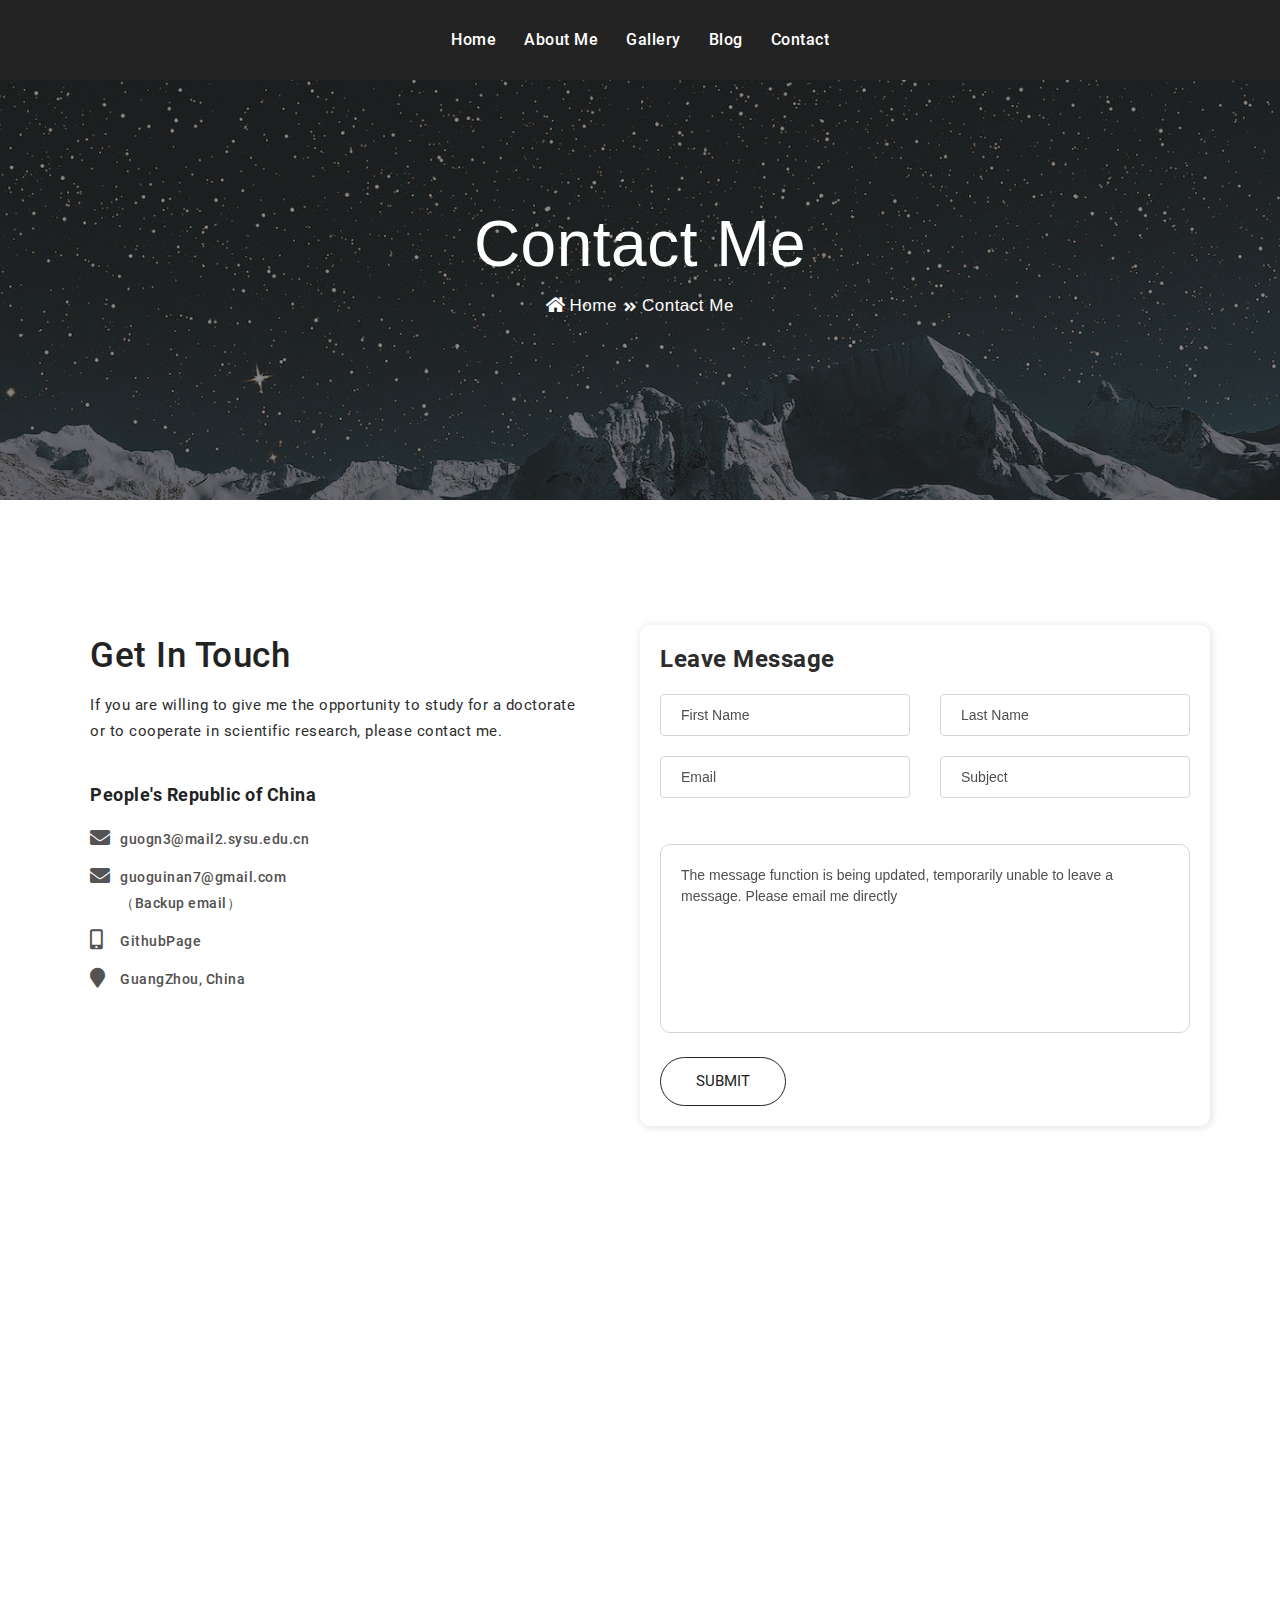
<file: contact copy 2.html>
<!DOCTYPE html>
<html lang="en">
<head>
    <meta charset="utf-8">
    <meta http-equiv="X-UA-Compatible" content="IE=edge">
    <meta name="viewport" content="width=device-width, initial-scale=1, shrink-to-fit=no">
    <meta name="author" content="郭贵楠">
    <!-- description -->
    <meta name="description" content="William Gwok's homepage, used to record my life and the way to apply for a doctorate.">
    <!-- keywords -->
    <meta name="keywords" content="I want people to be happy every day, I hope my wish will come true soon">
    <!-- Page Title -->
    <title>郭贵楠 | Contact</title>
    <!-- Favicon -->
   
    <!-- Bundle -->
    <link rel="stylesheet" href="static/css/bundle.min.css">
    <!-- Plugin Css -->
    <link rel="stylesheet" href="static/css/cubeportfolio.min.css">
    <link rel="stylesheet" href="static/css/owl.carousel.min.css">
    <link href="static/css/jquery.fancybox.min.css" rel="stylesheet">
    <link href="static/css/LineIcons.min.css" rel="stylesheet">
    <link href="static/css/jquery.fancybox.min.css" rel="stylesheet">

    <!-- Style Sheet -->
    <link rel="stylesheet" href="static/css/style.css">
</head>

<body data-spy="scroll" data-target=".navbar" data-offset="150">

<!-- START PRELOADER  -->
<div class="loader-area">
    <div class="psoload">
        <div class="straight"></div>
        <div class="curve"></div>
        <div class="center"></div>
        <div class="inner"></div>
    </div>
</div>
<!-- END PRELOADER -->


<!-- START NAVBAR SECTION -->
<header id="header">

    <!--    NAVBAR FOR LARGE SCREEN-->
    <nav id="my-nav1" class="navbar navbar-expand-sm navbar-light rounded-bar inner-navs transparent-bar">

        <div class="container bg-trans-color">
            <!-- <div class="logo">
                <a href="index.html"><img src="static/picture/logo.png" alt="Logo Img"></a>
            </div> -->

            <div class="ml-auto mr-auto small-screen">
                <div class="banner-icons">
                    <a><i class="lab la-facebook-f icons"></i></a>
                </div>

                <div class="banner-icons">

                    <a class="dropdown-toggle" data-toggle="dropdown">
                        <i class="las la-shopping-cart icons"></i></a>

                    <div class="dropdown-menu dropdown-menu-right dropdown-cart">
                        <div class="arrow">
                            <i class="fas fa-caret-up user-utiliity-caret"></i>
                        </div>
                    </div>
                </div>

            </div>

            <div class="my-tog-btn">
                <span></span>
                <span></span>
                <span></span>
            </div>

            <div class="collapse navbar-collapse" id="navbarSupportedContent1">
                <div class="collapse navbar-collapse">
                    <ul id="primary" class="navbar-nav ml-auto mr-auto">

                        <li class="nav-item">
                            <a class="nav-link" href="index.html">Home</a>
                        </li>
                        <li class="nav-item">
                            <a class="nav-link" href="about.html">About Me</a>
                        </li>
                        <li class="nav-item">
                            <a class="nav-link" href="gallery.html">Gallery</a>
                        </li>
                        <li class="nav-item">
                            <a class="nav-link" href="blog.html">Blog</a>
                        </li>
                        <li class="nav-item">
                            <a class="nav-link" href="">Contact</a>
                        </li>
                    </ul>
                    <!-- 推特等图标 -->
                    <!-- <div class="banner-icons social-icons-simple">
                        <a href="#"><i class="lni lni-facebook-filled"></i></a>
                        <a href="#"><i class="lni lni-twitter-original"></i></a>
                        <a href="#"><i class="lni lni-instagram"></i></a>
                    </div> -->
                </div>
            </div>
        </div>
    </nav>

    <!--MODEL WINDOW FOR NAVBAR-->
    <div class="outer-window">
        <div class="navbar_small">
            <a class="close-outerwindow">
                <i class="lni lni-close"></i>
            </a>
            <!-- <div class="logo">
                <a href="index.html"><img src="static/picture/logo-black.png" alt="Logo Img"></a>
            </div> -->

        </div>
        <nav class="navbar1">
            <ul class="navbar-nav">
                <li class="nav-item"><a class="nav-link" href="index.html">Home</a></li>
                <li class="nav-item"><a class="nav-link" href="about.html">About Me</a></li>
                <li class="nav-item"><a class="nav-link" href="gallery.html">Gallery</a></li>
                <li class="nav-item"><a class="nav-link" href="blog.html">Blog</a></li>
                <li class="nav-item"><a class="nav-link" href="">Contact</a></li>
            </ul>
        </nav>
        <div class="side-nav-footer">
            
        </div>
    </div>

</header>
<!-- END NAVBAR SECTION -->

<!-- <section class="header-contact-img position-relative" id="header-contact-img">
    <div class="overlay"></div>
    <div class="standalone-content-data">
        <h2 class="hide-cursor">Contact Me</h2>
        <ul class="page-breadcrumb link d-flex justify-content-center">
            <li><a href="index.html"><span class="icon fas fa-home"></span>Home</a></li>
            <li><a href="">Contact Me</a></li>
        </ul>
    </div>
</section> -->

<section class="header-contact-img position-relative" id="header-contact-img">
    <div class="overlay"></div>
    <div class="standalone-content-data">
        <h2 class="hide-cursor">Contact Me</h2>
        <ul class="page-breadcrumb link d-flex justify-content-center">
            <li><a href="index.html"><span class="icon fas fa-home"></span>Home</a></li>
            <li><a href="">Contact Me</a></li>
        </ul>
    </div>
</section>

<section class="contact-sec" id="contact-sec">

    <div class="container">
        <div class="row">
            <div class="col-12 col-lg-6 contact-description wow slideInLeft" data-wow-delay=".8s">
                <div class="contact-detail wow fadeInLeft">
                    <div class="ex-detail">
                        <h2 class="heading text-black">Get In Touch</h2>
                    </div>
                    <p class="sub-heading text-grey small-text text-left">
                        If you are willing to give me the opportunity to study for a doctorate or to cooperate in scientific research, please contact me.
                    </p>
                    <div class="row location-details text-center text-md-left">
                        <div class="col-12 col-md-6 country-1">
                            <h4 class="heading-text text-left text-black">People's Republic of China</h4>
                            <ul>
                                <li><i class="fas fa-envelope"></i><a>guogn3@mail2.sysu.edu.cn</a></li>
                                <li><i class="fas fa-envelope"></i><a target="_blank" href="https://accounts.google.com/ServiceLogin/signinchooser?">guoguinan7@gmail.com（Backup email）</a></li>
                                <li><i class="fas fa-mobile-alt"></i><a target="_blank" href="https://github.com/GuinanGuo?">GithubPage</a></li>
                                <li><i class="fas fa-map-marker"></i><a target="_blank" href="https://www.google.com.hk/maps/place/中山大学/@23.3414283,113.1999205,10z/data=!4m9!1m2!2m1!1z5Lit5Zu95bm_5Lic55yB5bm_5bee5biC6ZmE6L-R55qE5Lit5bGx5aSn5a2m!3m5!1s0x3402ff58c0a3e3af:0x3bf284e3ae6e4829!8m2!3d23.0965384!4d113.298883!15sCi3kuK3lm73lub_kuJznnIHlub_lt57luILpmYTov5HnmoTkuK3lsbHlpKflraYiA4gBAZIBB2NvbGxlZ2XgAQA">
                                    GuangZhou, China</a></li>
                            </ul>
                        </div>
                        
                        <!-- 并排还可以写另一些联系方式 -->
                        <!-- <div class="col-12 col-md-6 couuntry-1">
                            <h4 class="heading-text text-left text-black">Australia</h4>
                            <ul>
                                <li><i class="fas fa-mobile-alt"></i><a href="#">+(34) 609 33 17 54</a></li>
                                <li><i class="fas fa-envelope"></i><a href="#">email@website.com</a></li>
                                <li><i class="fas fa-map-marker"></i><a href="#">201 Oak Street 27 Manchester, USA</a></li>
                            </ul>
                        </div> -->
                    </div>
                </div>
            </div>
            <div class="col-12 col-lg-6 contact-box text-center text-md-left wow slideInRight" data-wow-delay=".8s">
                <div class="c-box wow fadeInRight">
                    <h4 class="small-heading">Leave Message</h4>
                    <form class="contact-form" id="contact-form-data">
                        <div class="row my-form">
                            <div class="col-md-12 col-sm-12">
                                <div id="result"></div>
                            </div>
                            <div class="col-12 col-md-6">
                                <input type="text" class="form-control" id="candidate_fname" name="firstName" placeholder="First Name" required="required">
                            </div>
                            <div class="col-12 col-md-6">
                                <input type="text" class="form-control" id="candidate_lname" name="lastName" placeholder="Last Name" required="required">
                            </div>
                            <div class="col-12 col-md-6">
                                <input type="email" class="form-control" id="user_email" name="userEmail" placeholder="Email" required="required">
                            </div>
                            <div class="col-12 col-md-6">
                                <input type="text" class="form-control" id="user_subject" name="userSubject" placeholder="Subject" required="required">
                            </div>
                            <div class="col-12">
                                <label for="user_message"></label><textarea class="form-control" id="user_message" name="userMessage" placeholder="The message function is being updated, temporarily unable to leave a message. Please email me directly" rows="7" required="required"></textarea>
                            </div>
                            <div class="col-12">
                                <button class="btn contact_btn btn-slider trans-btn mt-4 rounded-pill" type="button">SUBMIT
                                </button>
                            </div>
                        </div>
                    </form>
                </div>
            </div>
        </div>
    </div>
</section>

<!-- START MAP SECTION  -->
<section id="map">
    <div class="row">
        <div class="col-12">
            <div class="mapouter">
                <div class="gmap_canvas">
                    <iframe class="map" src="javascript:;" width="600" height="450" style="border:0;" allowfullscreen=""></iframe>
                </div>
            </div>
        </div>
    </div>
</section>

<section id="footer" class="footer">
    <div class="container">
        <div class="row">
            <div class="col-12 text-center wow fadeIn" data-wow-duration=".8s">
                <!-- <ul class="footer_ul">
                    <li class="footer_list"><i class="lni lni-facebook-filled"></i></li>
                    <li class="footer_list"><i class="lni lni-twitter-original"></i></li>
                    <li class="footer_list"><i class="lni lni-google"></i></li>
                    <li class="footer_list"><i class="lni lni-instagram-filled"></i></li>
                </ul> -->
                <p class="info footer_text"> &copy; 郭贵楠｜William Gwok's Lonely Island </p>
            </div>
        </div>
    </div>
</section>

<!-- JavaScript -->
<script src="static/js/bundle.min.js"></script>
<!-- Plugin Js -->
<script src="static/js/owl.carousel.min.js"></script>
<script src="static/js/jquery.cubeportfolio.min.js"></script>
<!-- custom script -->
<script src="static/js/jquery.appear.js"></script>
<script src="static/js/jquery.fancybox.min.js"></script>
<script src="static/js/owl.carousel.min.js"></script>
<script src="static/js/parallaxie.min.js"></script>
<script src="static/js/wow.min.js"></script>
<script src="static/js/jquery.cubeportfolio.min.js"></script>
<script src="static/js/jquery.fancybox.min.js"></script>
<!--contact form-->
<script src="static/js/contact_us.js"></script>
<script src="static/js/function.js"></script>
</body>
</html>
</file>
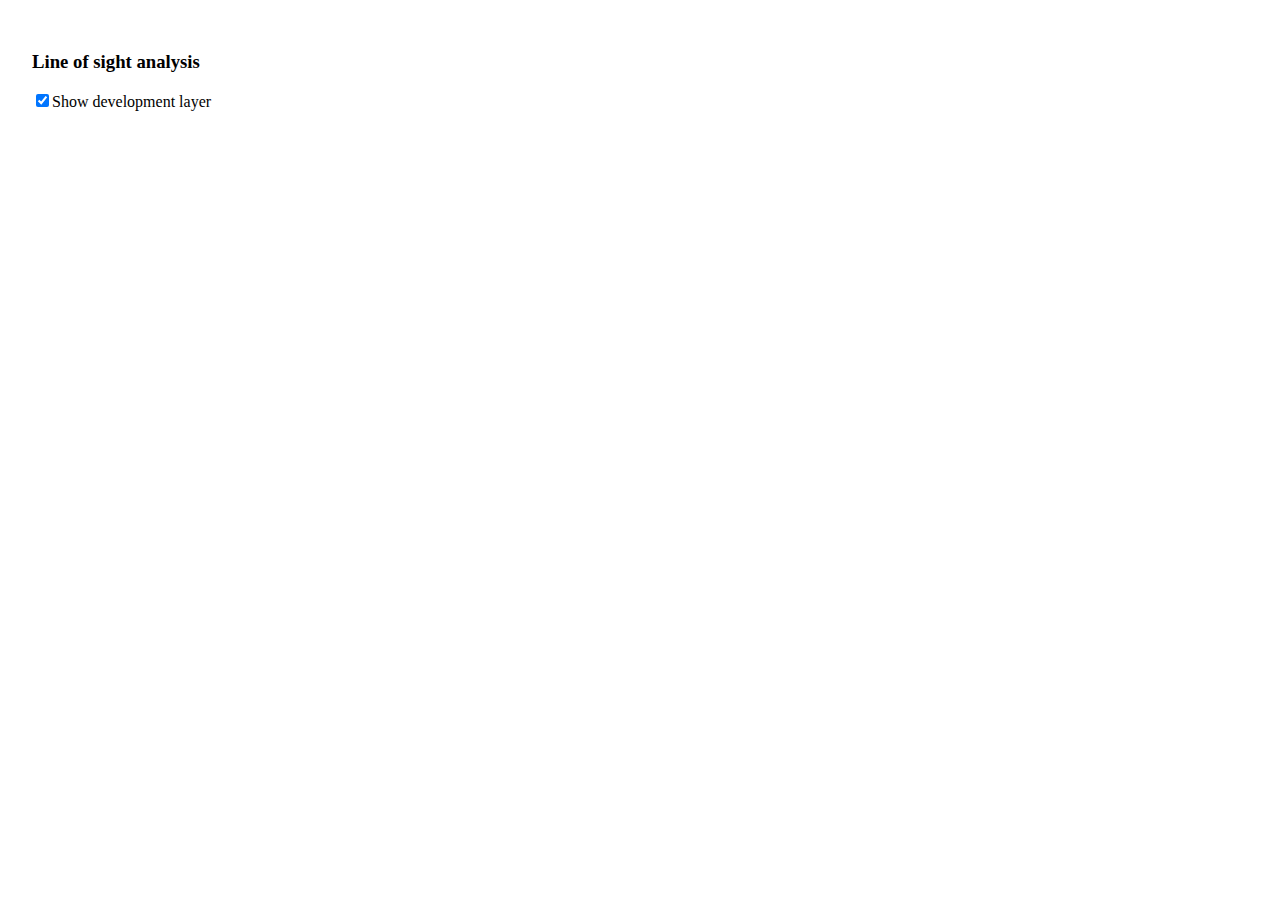
<file: contact.html>
<!DOCTYPE html>
<html lang="en">
  <head>
    <meta charset="utf-8" />
    <meta
      name="viewport"
      content="initial-scale=1,maximum-scale=1,user-scalable=no"
    />
    <title>
      Line of sight widget | Sample | ArcGIS API for JavaScript 4.25
    </title>

    <link
      rel="stylesheet"
      href="https://js.arcgis.com/4.25/esri/themes/light/main.css"
    />
    <script src="https://js.arcgis.com/4.25/"></script>

    <script>
      require([
        "esri/WebScene",
        "esri/views/SceneView",
        "esri/widgets/LineOfSight",
        "esri/widgets/Expand",
        "esri/geometry/Point",
        "esri/Graphic"
      ], (WebScene, SceneView, LineOfSight, Expand, Point, Graphic) => {
        /************************************************************
         * Load a web scene and set it to the map property in a SceneView.
         ************************************************************/
        const scene = new WebScene({
          portalItem: {
            id: "82127fea11d6439abba3318cb93252f7"
          }
        });

        const view = new SceneView({
          map: scene,
          container: "viewDiv"
        });

        /**************************************
         * Initialize the LineOfSight widget
         **************************************/

        const lineOfSight = new LineOfSight({
          view: view,
          container: "losWidget"
        });

        /**************************************
         * Add symbols to mark the intersections
         * for the line of sight
         **************************************/

        const viewModel = lineOfSight.viewModel;

        // watch when observer location changes
        viewModel.watch("observer", (value) => {
          setIntersectionMarkers();
        });

        // watch when a new target is added or removed
        viewModel.targets.on("change", (event) => {
          event.added.forEach((target) => {
            setIntersectionMarkers();
            // for each target watch when the intersection changes
            target.watch("intersectedLocation", setIntersectionMarkers);
          });
          event.removed.forEach(() => {
            // remove intersection markers for removed targets (remove with right click on target)
            setIntersectionMarkers();
          });
        });

        // an inverted cone marks the intersection that occludes the view
        const intersectionSymbol = {
          type: "point-3d",
          symbolLayers: [
            {
              type: "object",
              resource: { primitive: "inverted-cone" },
              material: { color: [255, 100, 100] },
              height: 10,
              depth: 10,
              width: 10,
              anchor: "relative",
              anchorPosition: { x: 0, y: 0, z: -0.7 }
            }
          ]
        };

        function setIntersectionMarkers() {
          view.graphics.removeAll();
          viewModel.targets.forEach((target) => {
            if (target.intersectedLocation) {
              const graphic = new Graphic({
                symbol: intersectionSymbol,
                geometry: target.intersectedLocation
              });
              view.graphics.add(graphic);
            }
          });
        }

        /**************************************
         * Create an analysis by setting
         * the initial observer and four targets
         **************************************/

        viewModel.observer = new Point({
          latitude: 42.3521,
          longitude: -71.0564,
          z: 139
        });

        viewModel.targets = [
          createTarget(42.3492, -71.0529),
          createTarget(42.3477, -71.0542),
          createTarget(42.3485, -71.0533),
          createTarget(42.3467, -71.0549)
        ];

        function createTarget(lat, lon, z) {
          return {
            location: new Point({
              latitude: lat,
              longitude: lon,
              z: z || 0
            })
          };
        }

        // add an Expand widget to make the menu responsive
        const expand = new Expand({
          expandTooltip: "Expand line of sight widget",
          view: view,
          content: document.getElementById("menu"),
          expanded: true
        });

        view.ui.add(expand, "top-right");

        view.when(() => {
          // allow user to turn the layer with new planned buildings on/off
          // and see how the line of sight analysis changes
          const plannedBuildingsLayer = view.map.layers
            .filter((layer) => {
              return (
                layer.title === "Boston major projects - MajorProjectsBuildings"
              );
            })
            .getItemAt(0);

          document
            .getElementById("layerVisibility")
            .addEventListener("change", (event) => {
              plannedBuildingsLayer.visible = event.target.checked;
            });
        });
      });
    </script>

    <style>
      html,
      body,
      #viewDiv {
        margin-top: 500px;
        margin-left: 500px;
        padding: 0;
        margin: 0;
        height: 300px;
        width: 70%;
      }
      #menu {
        padding: 2em;
      }
    </style>
  </head>

  <body>
    <div id="viewDiv">
      <div id="viewDiv">
        <div id="menu" class="esri-widget">
          <h3>Line of sight analysis</h3>
          <input type="checkbox" id="layerVisibility" checked /><label
            for="layerVisibility"
            >Show development layer</label
          >
          <div id="losWidget"></div>
        </div>
      </div>
    </div>
  </body>
</html>
</file>
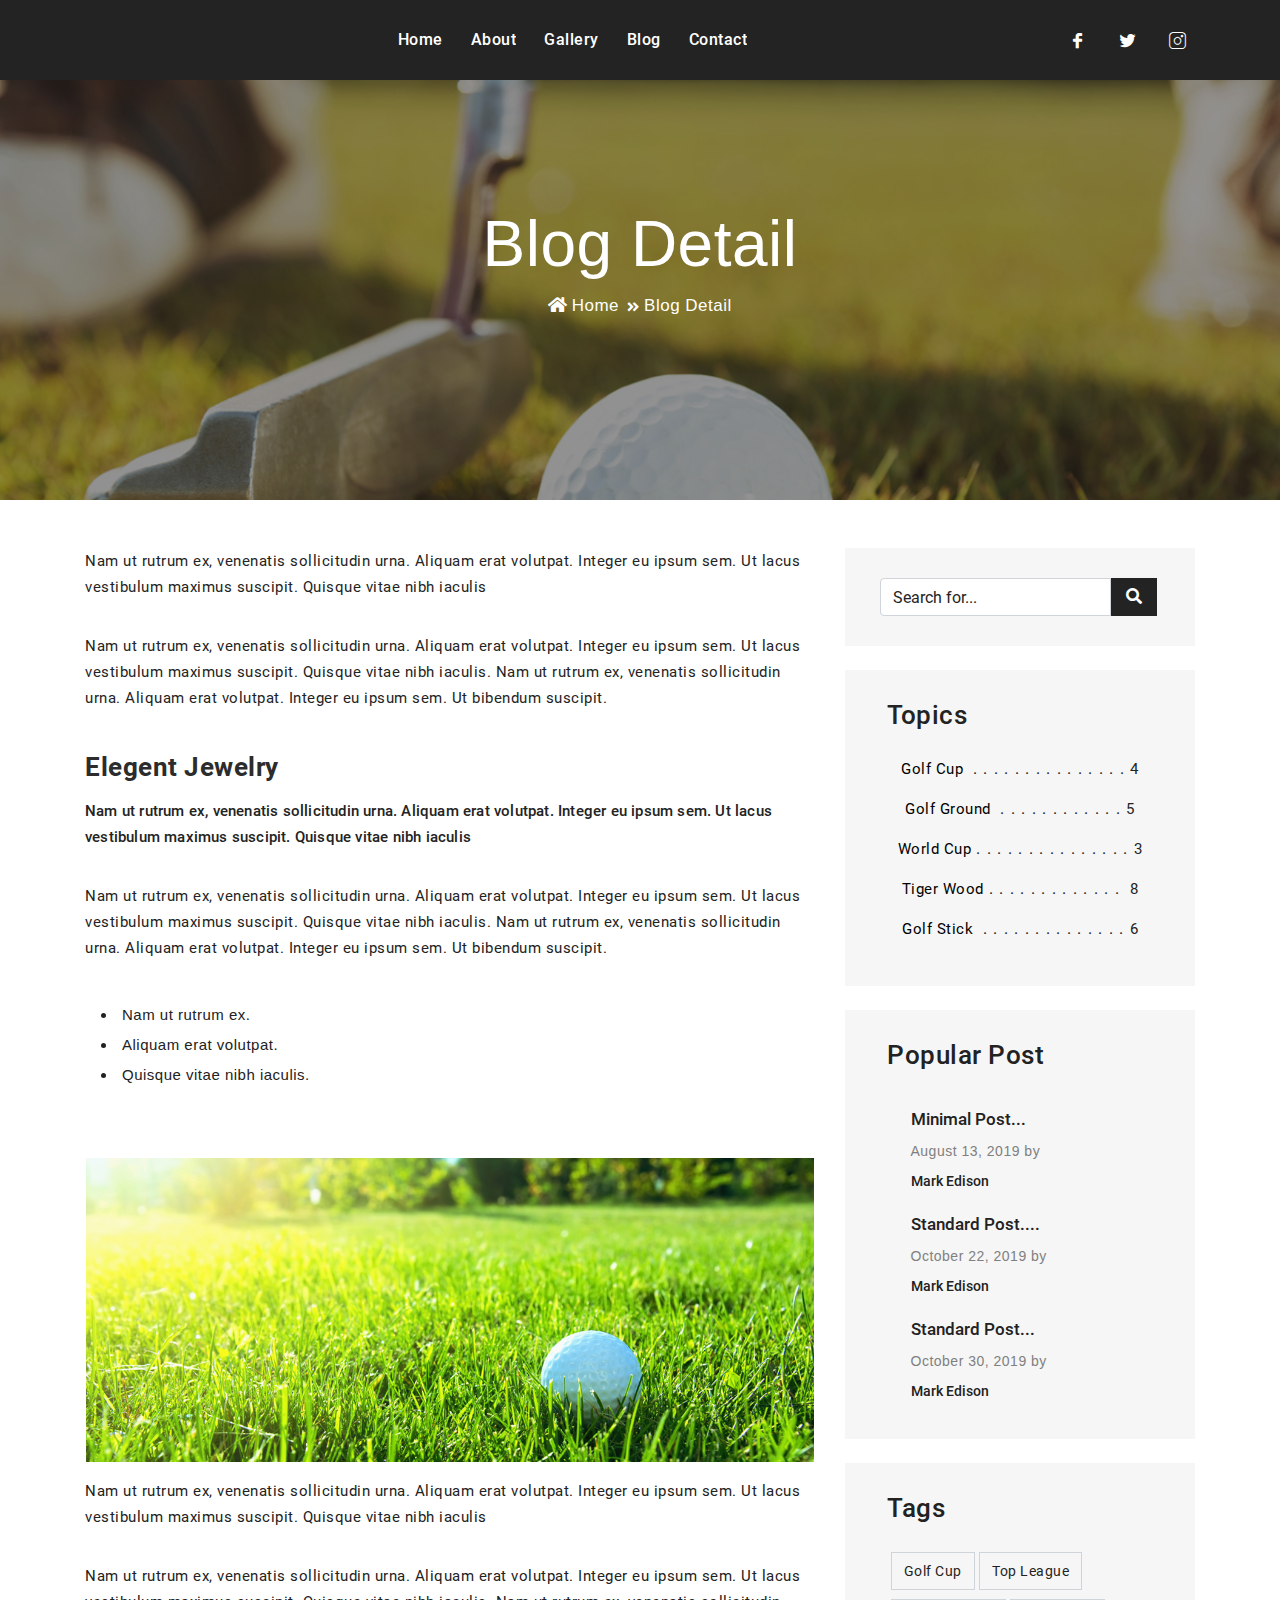
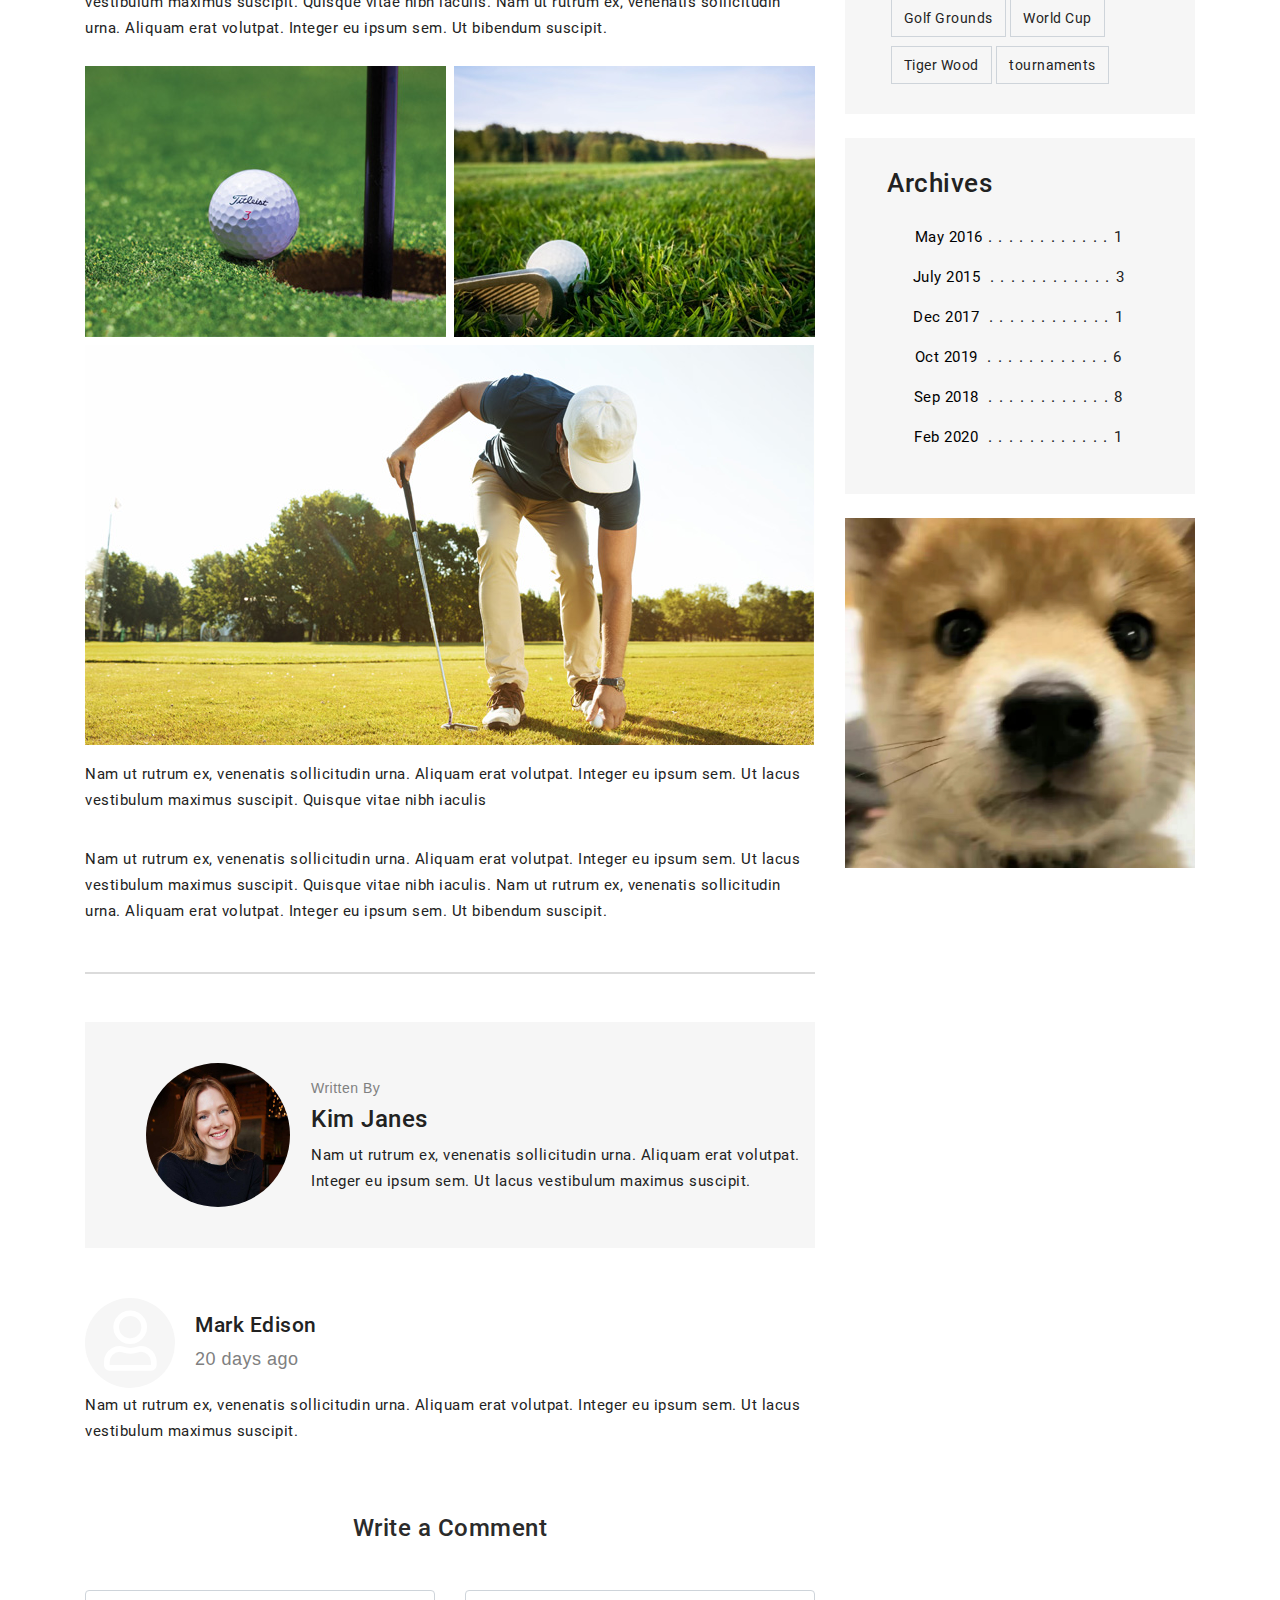
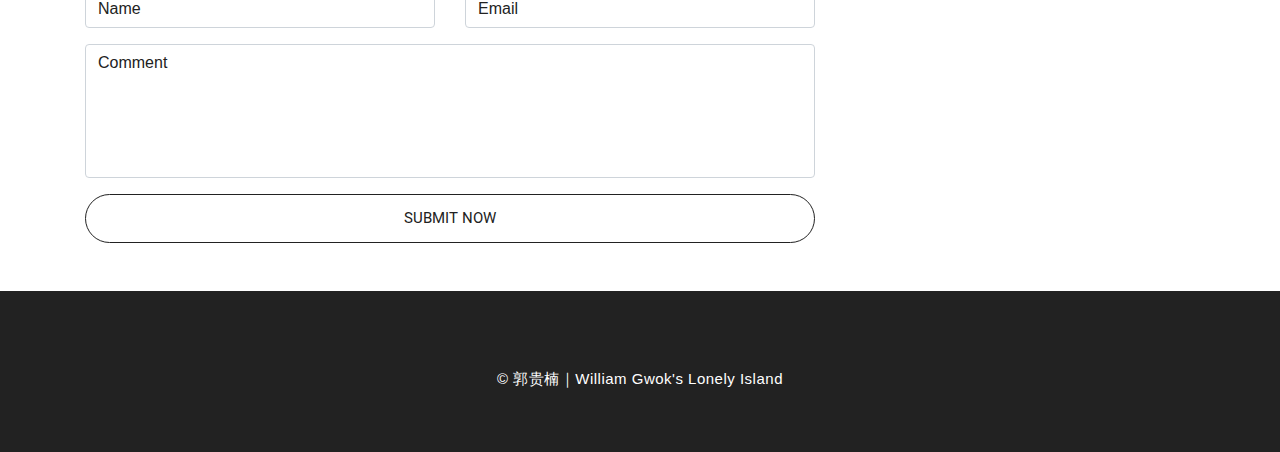
<file: detail-blog.html>
<!DOCTYPE html>
<html lang="en">
<head>
    <meta charset="utf-8">
    <meta http-equiv="X-UA-Compatible" content="IE=edge">
    <meta name="viewport" content="width=device-width, initial-scale=1, shrink-to-fit=no">
    <meta name="author" content="郭贵楠">
    <!-- description -->
    <meta name="description" content="郭贵楠｜William Gwok's homepage, used to record my life and the way to apply for a doctorate.">
    <!-- keywords -->
    <meta name="keywords" content="I want people to be happy every day, I hope my wish will come true soon">
    <!-- Page Title -->
    <title>Golf Player | Blog Detail</title>
    <!-- Favicon -->
   
    <!-- Bundle -->
    <link rel="stylesheet" href="static/css/bundle.min.css">
    <!-- Plugin Css -->
    <link rel="stylesheet" href="static/css/cubeportfolio.min.css">
    <link href="static/css/jquery.fancybox.min.css" rel="stylesheet">
    <link rel="stylesheet" href="static/css/owl.carousel.min.css">

    <link href="static/css/LineIcons.min.css" rel="stylesheet">
    <!-- Style Sheet -->
    <link rel="stylesheet" href="static/css/style.css">
</head>

<body data-spy="scroll" data-target=".navbar" data-offset="150">

<!-- START PRELOADER  -->
<div class="loader-area">
    <div class="psoload">
        <div class="straight"></div>
        <div class="curve"></div>
        <div class="center"></div>
        <div class="inner"></div>
    </div>
</div>
<!-- END PRELOADER -->

<!-- START NAVBAR SECTION -->
<header id="header">

    <!--    NAVBAR FOR LARGE SCREEN-->
    <nav id="my-nav1" class="navbar navbar-expand-sm navbar-light rounded-bar inner-navs transparent-bar">

        <div class="container bg-trans-color">
            <!-- <div class="logo">
                <a href="index.html"><img src="static/picture/logo.png" alt="Logo Img"></a>
            </div> -->

            <div class="ml-auto mr-auto small-screen">
                <div class="banner-icons">
                    <a><i class="lab la-facebook-f icons"></i></a>
                </div>

                <div class="banner-icons">

                    <a class="dropdown-toggle" data-toggle="dropdown">
                        <i class="las la-shopping-cart icons"></i></a>

                    <div class="dropdown-menu dropdown-menu-right dropdown-cart">
                        <div class="arrow">
                            <i class="fas fa-caret-up user-utiliity-caret"></i>
                        </div>
                    </div>
                </div>

            </div>

            <div class="my-tog-btn">
                <span></span>
                <span></span>
                <span></span>
            </div>

            <div class="collapse navbar-collapse" id="navbarSupportedContent1">
                <div class="collapse navbar-collapse">
                    <ul id="primary" class="navbar-nav ml-auto mr-auto">

                        <li class="nav-item">
                            <a class="nav-link" href="index.html">Home</a>
                        </li>
                        <li class="nav-item">
                            <a class="nav-link" href="about.html">About</a>
                        </li>
                        <li class="nav-item">
                            <a class="nav-link" href="gallery.html">Gallery</a>
                        </li>
                        <li class="nav-item">
                            <a class="nav-link" href="blog.html">Blog</a>
                        </li>
                        <li class="nav-item">
                            <a class="nav-link" href="contact.html">Contact</a>
                        </li>
                    </ul>

                    <div class="banner-icons social-icons-simple">
                        <a href="#"><i class="lni lni-facebook-filled"></i></a>
                        <a href="#"><i class="lni lni-twitter-original"></i></a>
                        <a href="#"><i class="lni lni-instagram"></i></a>
                    </div>
                </div>
            </div>
        </div>
    </nav>

    <!--MODEL WINDOW FOR NAVBAR-->
    <div class="outer-window">
        <div class="navbar_small">
            <a class="close-outerwindow">
                <i class="lni lni-close"></i>
            </a>
            <!-- <div class="logo">
                <a href="index.html"><img src="static/picture/logo-black.png" alt="Logo Img"></a>
            </div> -->

        </div>
        <nav class="navbar1">
            <ul class="navbar-nav">
                <li class="nav-item"><a class="nav-link" href="index.html">Home</a></li>
                <li class="nav-item"><a class="nav-link" href="about.html">About</a></li>
                <li class="nav-item"><a class="nav-link" href="gallery.html">Gallery</a></li>
                <li class="nav-item"><a class="nav-link" href="blog.html">Blog</a></li>
                <li class="nav-item"><a class="nav-link" href="contact.html">Contact</a></li>
            </ul>
        </nav>
        <div class="side-nav-footer">
            
        </div>
    </div>

</header>
<!-- END NAVBAR SECTION -->

<section class="header-detail-blog-img position-relative" id="header-detail-blog-img">
    <div class="overlay"></div>
    <div class="standalone-content-data">
        <h2 class="hide-cursor">Blog Detail</h2>
        <ul class="page-breadcrumb link d-flex justify-content-center">
            <li><a href="index.html"><span class="icon fas fa-home"></span>Home</a></li>
            <li><a href="">Blog Detail</a></li>
        </ul>
    </div>
</section>

<section id="search3">
    <div class="container">
        <div class="row pt-lg-5 pb-lg-5">

            <div class="col-sm-12 col-ms-8 col-lg-8">
                <div class="text_minimal1 pt-0">
                    <p class="sub-heading text-black">Nam ut rutrum ex, venenatis sollicitudin urna. Aliquam erat volutpat. Integer eu ipsum sem.
                        Ut lacus vestibulum maximus suscipit. Quisque vitae nibh iaculis</p>
                    <p class="sub-heading pt-2 text-black">Nam ut rutrum ex, venenatis sollicitudin urna. Aliquam erat volutpat. Integer eu ipsum sem.
                        Ut lacus vestibulum maximus suscipit. Quisque vitae nibh iaculis. Nam ut rutrum ex, venenatis sollicitudin urna. Aliquam erat volutpat. Integer eu ipsum sem.
                        Ut bibendum suscipit.</p>

                    <h1 class="pt-3 font-weight-bold blog_detail-heading green-color">Elegent Jewelry</h1>
                    <p class="text_dummy pt-0 text-black">Nam ut rutrum ex, venenatis sollicitudin urna. Aliquam erat volutpat. Integer eu ipsum sem.
                        Ut lacus vestibulum maximus suscipit. Quisque vitae nibh iaculis</p>
                    <p class="sub-heading pt-2 text-black">Nam ut rutrum ex, venenatis sollicitudin urna. Aliquam erat volutpat. Integer eu ipsum sem.
                        Ut lacus vestibulum maximus suscipit. Quisque vitae nibh iaculis. Nam ut rutrum ex, venenatis sollicitudin urna. Aliquam erat volutpat. Integer eu ipsum sem.
                        Ut bibendum suscipit.</p>
                    <ul class="pl-3 pt-3 text-black">
                        <li>Nam ut rutrum ex.</li>
                        <li class="mt-1">Aliquam erat volutpat.</li>
                        <li class="mt-1">Quisque vitae nibh iaculis.</li>
                    </ul>
                </div>
                <div class="row mt-40 pl-3 pr-3">
                    <section class="min-post">
                        <img src="static/picture/minimal.jpg" alt="Blog Image">
                    </section>
                </div>
                <p class="sub-heading pt-3 text-black">Nam ut rutrum ex, venenatis sollicitudin urna. Aliquam erat volutpat. Integer eu ipsum sem.
                    Ut lacus vestibulum maximus suscipit. Quisque vitae nibh iaculis</p>
                <p class="sub-heading pt-2 text-black">Nam ut rutrum ex, venenatis sollicitudin urna. Aliquam erat volutpat. Integer eu ipsum sem.
                    Ut lacus vestibulum maximus suscipit. Quisque vitae nibh iaculis. Nam ut rutrum ex, venenatis sollicitudin urna. Aliquam erat volutpat. Integer eu ipsum sem.
                    Ut bibendum suscipit.</p>

                <div class="blogN_images">
                    <div class="row">
                        <div class="col-sm-12 col-md-6 col-lg-6 pr-md-1 pr-lg-1">
                            <img class="image_blogS" src="static/picture/blog-detail1.jpg" alt="">
                        </div>
                        <div class="col-sm-12 col-md-6 col-lg-6 pl-md-1 pl-lg-1 padding_blog-img"><img class="image_blogS" src="static/picture/blog-detail2.jpg" alt=""></div>
                        <div class="col-12 pt-2"> <img class="image_blogL" src="static/picture/blog-detail3.jpg" alt=""></div>
                    </div>
                </div>

                <p class="sub-heading pt-3 text-black">Nam ut rutrum ex, venenatis sollicitudin urna. Aliquam erat volutpat. Integer eu ipsum sem.
                    Ut lacus vestibulum maximus suscipit. Quisque vitae nibh iaculis</p>
                <p class="sub-heading pt-2 text-black">Nam ut rutrum ex, venenatis sollicitudin urna. Aliquam erat volutpat. Integer eu ipsum sem.
                    Ut lacus vestibulum maximus suscipit. Quisque vitae nibh iaculis. Nam ut rutrum ex, venenatis sollicitudin urna. Aliquam erat volutpat. Integer eu ipsum sem.
                    Ut bibendum suscipit.</p>
                <div class="divider1 mt-5"></div>

                <div class="written">
                    <div class="written_outerbox mt-5 display">
                        <img class="written_img" src="static/picture/comment-img.jpg" alt="">
                        <div class="written_text">
                            <p class="date">Written By</p>
                            <h1 class="main_written text-black">Kim Janes</h1>
                            <p class="sub-heading mt-0 text-black">Nam ut rutrum ex, venenatis sollicitudin urna. Aliquam erat volutpat. Integer eu ipsum sem.
                                Ut lacus vestibulum maximus suscipit.</p>
                        </div>
                    </div>
                </div>

                <div class="comment">
                    <div class="comment_write">
                        <div class="icon_comment">
                            <i class="far fa-user user_icon"></i>

                            <div class="icon_text">
                                <h1 class="main_written font text-black">Mark Edison</h1>
                                <p class="date margin_days">20 days ago</p>
                            </div>
                        </div>
                        <p class="sub-heading mt-1 text-black">Nam ut rutrum ex, venenatis sollicitudin urna. Aliquam erat volutpat. Integer eu ipsum sem.
                            Ut lacus vestibulum maximus suscipit.</p>
                    </div>

                    <h1 class="comment_text mt-6 mb-5 green-color">Write a<span class="blue-color"> Comment</span></h1>
                    <form>
                        <div class="row">
                            <div class="col-lg-6">
                                <div class="form-group">
                                    <input class="form-control" type="text" placeholder="Name" required="" id="Name" name="Name">
                                </div>
                            </div>

                            <div class="col-lg-6">
                                <div class="form-group">
                                    <input class="form-control" type="email" placeholder="Email" required="" id="email" name="email">
                                </div>
                            </div>

                            <div class="col-12">
                                <div class="form-group">
                                    <span class="message-error error"></span>
                                    <textarea class="form-control" rows="5" required="" id="comment" placeholder="Comment"></textarea>
                                </div>
                                <button type="button" class="btn btn-slider trans-btn w-100 rounded-pill">SUBMIT NOW</button>
                            </div>

                        </div>
                    </form>
                </div>
            </div>

            <div class="col-12 col-lg-4 order-2 order-md-1">
                <div class="search_outerbox">
                    <div class="input-group">
                        <input type="text" class="form-control" placeholder="Search for...">
                        <span class="input-group-btn">
                            <button class="btn btn-search" type="button"><i class="fa fa-search fa-fw"></i></button>
                        </span>
                    </div>
                </div>

                <section id="topics">
                    <div class="container">
                        <div class="row">
                            <div class="col-12 pr-0 pl-0">
                                <div class="topic_outerbox mt-4">
                                    <h2>Topics</h2>
                                    <div class="inner-box">
                                        <ul>
                                            <li><a href="javascript:void(0)">Golf Cup</a> <span class="dots">...............</span>4</li>
                                            <li><a href="javascript:void(0)">Golf Ground</a> <span class="dots">............</span>5</li>
                                            <li><a href="javascript:void(0)">World Cup</a><span class="dots">...............</span>3</li>
                                            <li><a href="javascript:void(0)">Tiger Wood</a><span class="dots">.............</span> 8</li>
                                            <li><a href="javascript:void(0)">Golf Stick</a> <span class="dots">..............</span>6</li>
                                        </ul>
                                    </div>
                                </div>
                            </div>
                        </div>
                    </div>
                </section>

                <section id="popular_post">
                    <div class="container">
                        <div class="row">
                            <div class="col-12 p-0">
                                <div class="outer_popular mt-4">
                                    <h2>Popular Post</h2>
                                    <div class="outer mt-4 display">

                                        <div class="text_post">
                                            <p class="main"> Minimal Post...</p>
                                            <p class="date">August 13, 2019 by</p><span>Mark Edison</span>
                                        </div>
                                    </div>

                                    <div class="outer pt-lg-3 display">
                                        <div class="text_post">
                                            <p class="main"> Standard Post....</p>
                                            <p class="date">October 22, 2019 by</p><span>Mark Edison</span>
                                        </div>
                                    </div>

                                    <div class="outer pt-lg-3 display">
                                        <div class="text_post">
                                            <p class="main">Standard Post...</p>
                                            <p class="date">October 30, 2019 by</p><span>Mark Edison</span>
                                        </div>
                                    </div>
                                </div>
                            </div>
                        </div>
                    </div>
                </section>

                <section id="tags">
                    <div class="container">
                        <div class="row">
                            <div class="col-12 pr-0 pl-0">
                                <div class="outer_tag mt-4">
                                    <h2 class="main_tag">Tags</h2>
                                    <div class="inner_tag">
                                        <div class="tag_text">
                                            <span><a href="javascript:void(0)">Golf Cup</a></span>
                                            <span><a href="javascript:void(0)">Top League</a></span>
                                            <span><a href="javascript:void(0)">Golf Grounds</a></span>
                                            <span><a href="javascript:void(0)">World Cup</a></span>
                                            <span><a href="javascript:void(0)">Tiger Wood</a></span>
                                            <span><a href="javascript:void(0)">tournaments</a></span>
                                        </div>
                                    </div>
                                </div>
                            </div>
                        </div>
                    </div>
                </section>

                <section id="archieve">
                    <div class="container">
                        <div class="row">
                            <div class="col-12 pr-0 pl-0">
                                <div class="topic_outerbox mt-4">
                                    <h2>Archives</h2>
                                    <div class="inner-box1">
                                        <ul>
                                            <li><a href="#">May 2016</a><span class="dots">............</span>1</li>
                                            <li><a href="#">July 2015</a> <span class="dots">............</span>3</li>
                                            <li><a href="#">Dec 2017</a> <span class="dots">............</span>1</li>
                                            <li><a href="#">Oct 2019</a> <span class="dots">............</span>6</li>
                                            <li><a href="#">Sep 2018</a> <span class="dots">............</span>8</li>
                                            <li><a href="#">Feb 2020</a> <span class="dots">............</span>1</li>
                                        </ul>
                                    </div>
                                </div>
                            </div>
                        </div>
                    </div>
                </section>

                <div class="sale_image">
                    <div class="container">
                        <div class="row">
                            <div class="col-12 pr-0 pl-0 pt-4 pb-4">
                                <img class="sale_img" src="static/picture/sale.jpg" alt="advertisment image">
                            </div>
                        </div>
                    </div>
                </div>
            </div>
        </div>
    </div>
</section>


<section id="footer" class="footer">
    <div class="container">
        <div class="row">
            <div class="col-12 text-center wow fadeIn" data-wow-duration=".8s">
                <!-- <ul class="footer_ul">
                    <li class="footer_list"><i class="lni lni-facebook-filled"></i></li>
                    <li class="footer_list"><i class="lni lni-twitter-original"></i></li>
                    <li class="footer_list"><i class="lni lni-google"></i></li>
                    <li class="footer_list"><i class="lni lni-instagram-filled"></i></li>
                </ul> -->
                <p class="info footer_text"> &copy; 郭贵楠｜William Gwok's Lonely Island </p>
            </div>
        </div>
    </div>
</section>

<!-- JavaScript -->
<script src="static/js/bundle.min.js"></script>
<!-- Plugin Js -->
<script src="static/js/owl.carousel.min.js"></script>
<script src="static/js/jquery.cubeportfolio.min.js"></script>
<script src="static/js/jquery.fancybox.min.js"></script>
<!-- custom script -->
<script src="static/js/owl.carousel.min.js"></script>
<script src="static/js/parallaxie.min.js"></script>
<script src="static/js/function.js"></script>
</body>
</html>
</file>
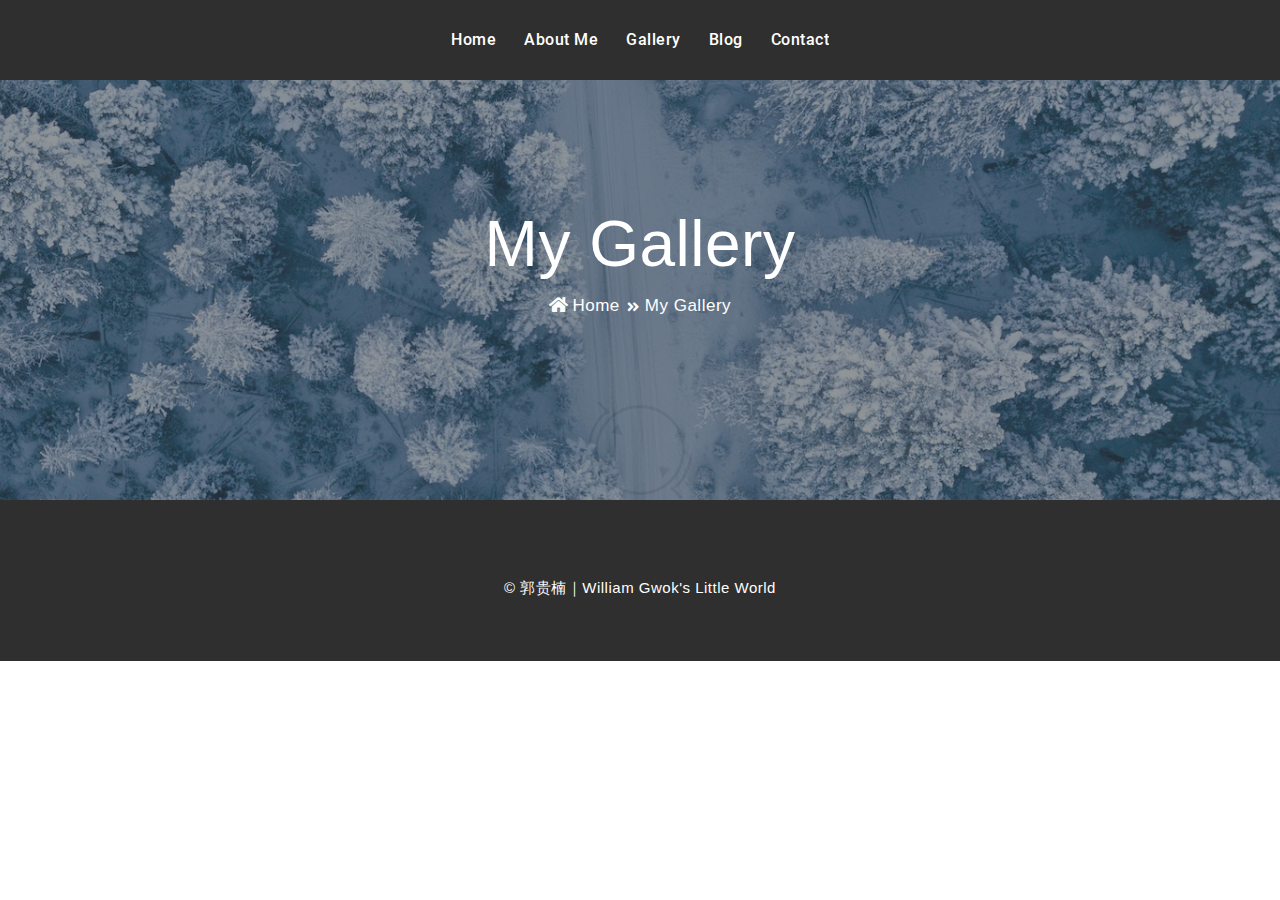
<file: gallery.html>
<!DOCTYPE html>
<html lang="en">

<head>
    <meta charset="utf-8">
    <meta http-equiv="X-UA-Compatible" content="IE=edge">
    <meta name="viewport" content="width=device-width, initial-scale=1, shrink-to-fit=no">
    <meta name="author" content="郭贵楠">
    <!-- description -->
    <meta name="description" content="William Gwok's homepage, used to record my life and the way to apply for a doctorate.">
    <!-- keywords -->
    <meta name="keywords" content="I want people to be happy every day, I hope my wish will come true soon">
    <!-- Page Title -->
    <title>郭贵楠 | My Gallery </title>
    <!-- Favicon -->

    <!-- Bundle -->
    <link rel="stylesheet" href="static/css/bundle.min.css">
    <!-- Plugin Css -->
    <link rel="stylesheet" href="static/css/cubeportfolio.min.css">
    <link rel="stylesheet" href="static/css/jquery.fancybox.min.css">
    <link rel="stylesheet" href="static/css/owl.carousel.min.css">
    <link href="static/css/LineIcons.min.css" rel="stylesheet">
    <link href="static/css/jquery.fancybox.min.css" rel="stylesheet">
    <!-- Style Sheet -->
    <link rel="stylesheet" href="static/css/style.css">
</head>

<body data-spy="scroll" data-target=".navbar" data-offset="150">

    <!-- START PRELOADER  -->
    <div class="loader-area">
        <div class="psoload">
            <div class="straight"></div>
            <div class="curve"></div>
            <div class="center"></div>
            <div class="inner"></div>
        </div>
    </div>
    <!-- END PRELOADER -->

    <!-- START NAVBAR SECTION -->
    <header id="header">

        <!--    NAVBAR FOR LARGE SCREEN-->
        <nav id="my-nav1" class="navbar navbar-expand-sm navbar-light rounded-bar inner-navs transparent-bar">

            <div class="container bg-trans-color">
                <!-- 注释掉logo -->
                <!-- <div class="logo">
                <a href="index.html"><img src="static/picture/logo.png" alt="Logo Img"></a>
            </div> -->

                <div class="ml-auto mr-auto small-screen">
                    <div class="banner-icons">
                        <a><i class="lab la-facebook-f icons"></i></a>
                    </div>

                    <div class="banner-icons">

                        <a class="dropdown-toggle" data-toggle="dropdown">
                            <i class="las la-shopping-cart icons"></i></a>

                        <div class="dropdown-menu dropdown-menu-right dropdown-cart">
                            <div class="arrow">
                                <i class="fas fa-caret-up user-utiliity-caret"></i>
                            </div>
                        </div>
                    </div>

                </div>

                <div class="my-tog-btn">
                    <span></span>
                    <span></span>
                    <span></span>
                </div>

                <div class="collapse navbar-collapse" id="navbarSupportedContent1">
                    <div class="collapse navbar-collapse">
                        <ul id="primary" class="navbar-nav ml-auto mr-auto">

                            <li class="nav-item">
                                <a class="nav-link" href="index.html">Home</a>
                            </li>
                            <li class="nav-item">
                                <a class="nav-link" href="about.html">About Me</a>
                            </li>
                            <li class="nav-item">
                                <a class="nav-link" href="">Gallery</a>
                            </li>
                            <li class="nav-item">
                                <a class="nav-link" href="blog.html">Blog</a>
                            </li>
                            <li class="nav-item">
                                <a class="nav-link" href="contact.html">Contact</a>
                            </li>
                        </ul>
                        <!-- 推特等社交跳转链接 -->
                        <!-- <div class="banner-icons social-icons-simple">
                            <a href="#"><i class="lni lni-facebook-filled"></i></a>
                            <a href="#"><i class="lni lni-twitter-original"></i></a>
                            <a href="#"><i class="lni lni-instagram"></i></a>
                        </div> -->
                    </div>
                </div>
            </div>
        </nav>

        <!--MODEL WINDOW FOR NAVBAR-->
        <div class="outer-window">
            <div class="navbar_small">
                <a class="close-outerwindow">
                    <i class="lni lni-close"></i>
                </a>
                <!-- <div class="logo">
                <a href="index.html"><img src="static/picture/logo-black.png" alt="Logo Img"></a>
            </div> -->

            </div>
            <nav class="navbar1">
                <ul class="navbar-nav">
                    <li class="nav-item"><a class="nav-link" href="index.html">Home</a></li>
                    <li class="nav-item"><a class="nav-link" href="about.html">About Me</a></li>
                    <li class="nav-item"><a class="nav-link" href="">Gallery</a></li>
                    <li class="nav-item"><a class="nav-link" href="blog.html">Blog</a></li>
                    <li class="nav-item"><a class="nav-link" href="contact.html">Contact</a></li>
                </ul>
            </nav>
            <div class="side-nav-footer">

            </div>
        </div>

    </header>
    <!-- END NAVBAR SECTION -->

    <section class="header-about-img position-relative" id="header-about-img">
        <div class="overlay"></div>
        <div class="standalone-content-data">
            <h2 class="hide-cursor">My Gallery</h2>
            <ul class="page-breadcrumb link d-flex justify-content-center">
                <li><a href="index.html"><span class="icon fas fa-home"></span>Home</a></li>
                <li><a href="">My Gallery</a></li>
            </ul>
        </div>
    </section>

    <!-- <section id="about" class="mygallery">
        <div class="container">
            <div class="row">

                <div class="col-md-8 offset-md-2 col-sm-12 text-center wow fadeInUp" data-wow-duration=".5s"
                    data-wow-delay=".8s">
                    <div class="product-text mb-0">
                        <h5 class="heading text-black">My Gallery info</h5>
                        <h1 class="main-heading text-black">Throughout My Life</h1>
                    </div>
                </div>


                <div class="col-12 col-lg-4 wow fadeInUp" data-wow-duration=".8s" data-wow-delay="1s">
                    <div class="img-holder">
                        <img src="static/picture/gallery1.jpg" alt="this is my gallery">
                        <a target="_blank" href="https://www.sysu.edu.cn">
                            <div class="gallery-overlay">
                                <div class="overlay-inner-content">
                                    <i class="lni lni-plus"></i>
                                </div>
                            </div>
                        </a>
                    </div>
                </div>

                <div class="col-12 col-lg-4 wow fadeInUp" data-wow-duration=".8s" data-wow-delay="1s">
                    <div class="img-holder">
                        <img src="static/picture/gallery3.jpg" alt="this is my gallery">
                        <a target="_blank" href="https://www.hku.hk" >
                            <div class="gallery-overlay">
                                <div class="overlay-inner-content">
                                    <i class="lni lni-plus"></i>
                                </div>
                            </div>
                        </a>
                    </div>
                </div>
                <div class="col-12 col-lg-4 wow fadeInUp" data-wow-duration=".8s" data-wow-delay="1s">
                    <div class="img-holder">
                        <img src="static/picture/gallery2.jpg" alt="this is my gallery">
                        <a href="static/picture/gallery2.jpg" data-fancybox="">
                        <div class="gallery-overlay">
                            <div class="overlay-inner-content">
                                <i class="lni lni-plus"></i>
                            </div>
                        </div>
                        </a>
                    </div>
                </div> 
                <div class="col-12 col-lg-4 wow fadeInUp" data-wow-duration=".8s" data-wow-delay="1s">
                    <div class="img-holder">
                        <img src="static/picture/gallery4.jpg" alt="this is my gallery">
                        <a href="static/picture/gallery7.jpg" data-fancybox="">
                            <div class="gallery-overlay">
                                <div class="overlay-inner-content">
                                    <i class="lni lni-plus"></i>
                                </div>
                            </div>
                        </a>
                    </div>
                </div>
                <div class="col-12 col-lg-4 wow fadeInUp" data-wow-duration=".8s" data-wow-delay="1s">
                    <div class="img-holder">
                        <img src="static/picture/gallery5.jpg" alt="this is my gallery">
                        <a href="static/picture/gallery5.jpg" data-fancybox="">
                            <div class="gallery-overlay">
                                <div class="overlay-inner-content">
                                    <i class="lni lni-plus"></i>
                                </div>
                            </div>
                        </a>
                    </div>
                </div>
                <div class="col-12 col-lg-4 wow fadeInUp" data-wow-duration=".8s" data-wow-delay="1s">
                    <div class="img-holder">
                        <img src="static/picture/gallery6.jpg" alt="this is my gallery">
                        <a href="static/picture/gallery6.jpg" data-fancybox="">
                            <div class="gallery-overlay">
                                <div class="overlay-inner-content">
                                    <i class="lni lni-plus"></i>
                                </div>
                            </div>
                        </a>
                    </div>
                </div>

            </div>
        </div>
    </section>  -->




    <section id="footer" class="footer">
        <div class="container">
            <div class="row">
                <div class="col-12 text-center wow fadeIn" data-wow-duration=".8s">
                    <!-- 注释掉了推特等图标 -->
                    <!-- <ul class="footer_ul">
                    <li class="footer_list"><i class="lni lni-facebook-filled"></i></li>
                    <li class="footer_list"><i class="lni lni-twitter-original"></i></li>
                    <li class="footer_list"><i class="lni lni-google"></i></li>
                    <li class="footer_list"><i class="lni lni-instagram-filled"></i></li>
                </ul> -->
                    <p class="info footer_text"> &copy; 郭贵楠｜William Gwok's Little World </p>
                </div>
            </div>
        </div>
    </section>

    <!-- JavaScript -->
    <script src="static/js/bundle.min.js"></script>
    <!-- Plugin Js -->
    <script src="static/js/owl.carousel.min.js"></script>
    <script src="static/js/jquery.fancybox.min.js"></script>
    <script src="static/js/jquery.cubeportfolio.min.js"></script>
    <script src="static/js/wow.min.js"></script>
    <script src="static/js/jquery.fancybox.min.js"></script>
    <!-- custom script -->
    <script src="static/js/owl.carousel.min.js"></script>
    <script src="static/js/parallaxie.min.js"></script>
    <script src="static/js/function.js"></script>
</body>

</html>
</file>
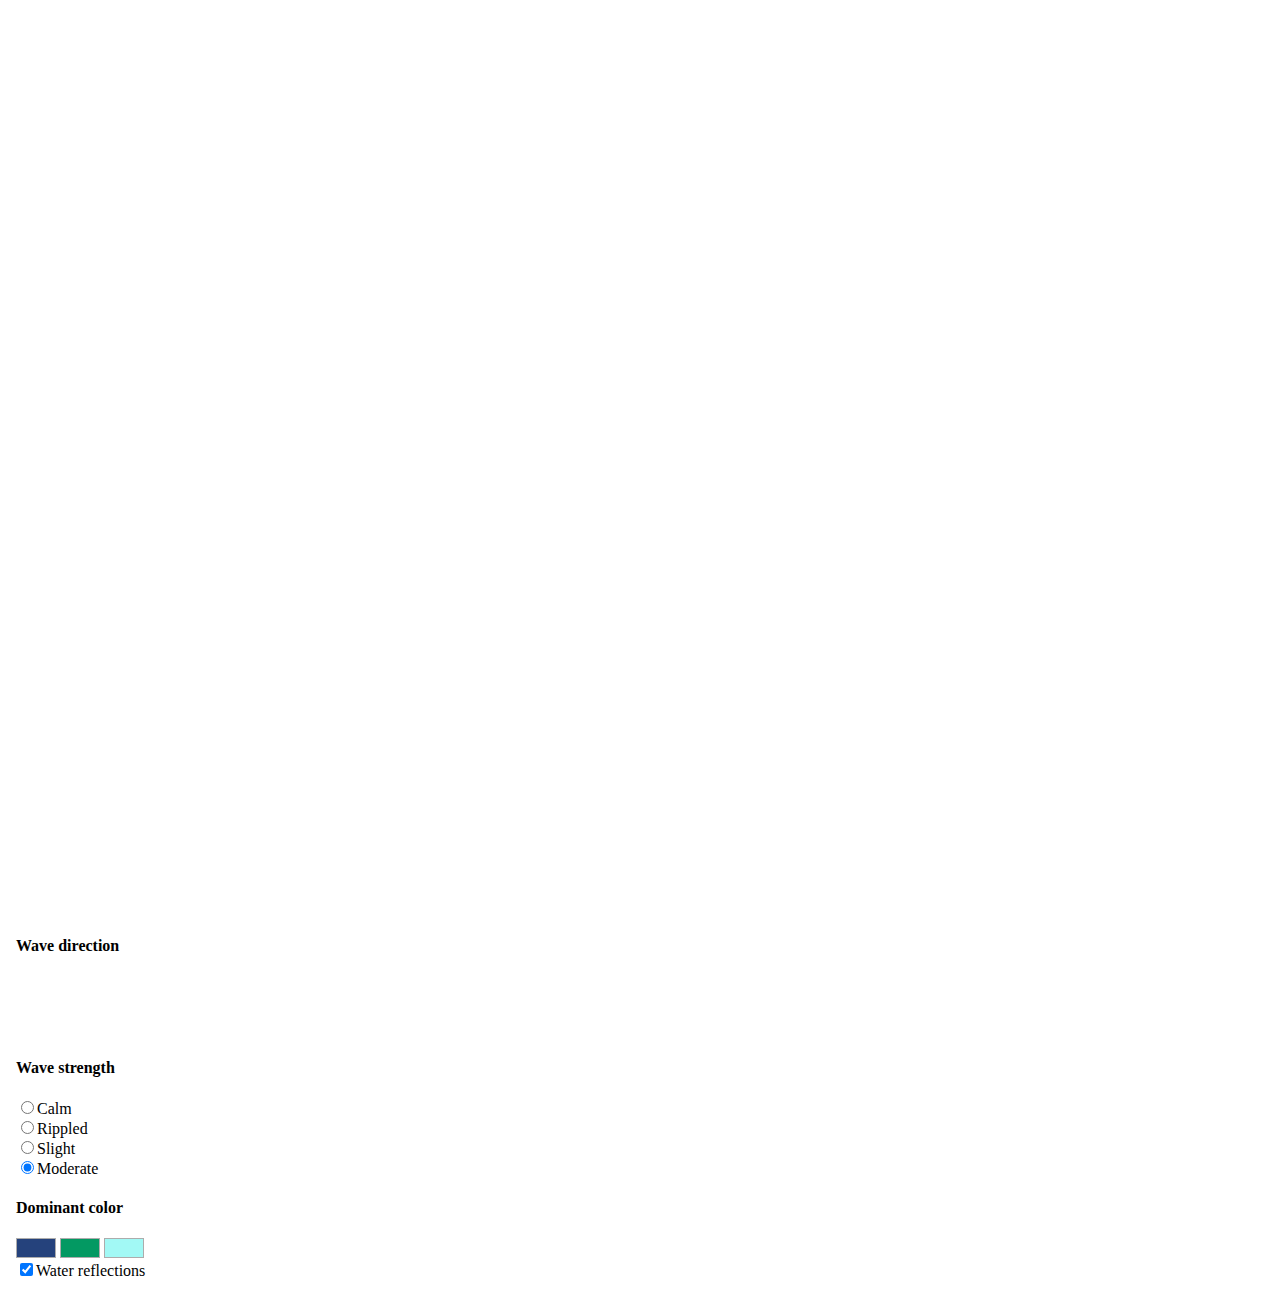
<file: water.html>
<!DOCTYPE html>
<html lang="en">
  <head>
    <meta charset="utf-8" />
    <title>
      郭贵楠 | Water Visualization
    </title>
    <link
      rel="stylesheet"
      href="https://js.arcgis.com/4.25/esri/themes/light/main.css"
    />
    <script src="https://js.arcgis.com/4.25/"></script>

    <script>
      require([
        "esri/WebScene",
        "esri/views/SceneView",
        "esri/layers/FeatureLayer",
        "esri/widgets/Slider"
      ], (WebScene, SceneView, FeatureLayer, Slider) => {
        /***********************************
         * Load webscene and create a SceneView
         ***********************************/
        const webscene = new WebScene({
          portalItem: {
            id: "8ede93ea9d8d48bc8cdcbea775936a13"
          }
        });

        const view = new SceneView({
          container: "viewDiv",
          map: webscene,
          qualityProfile: "high"
        });

        webscene.when(() => {
          // set this property to display trees, buildings and other
          // 3D objects reflected in the water.
          view.environment.lighting.waterReflectionEnabled = true;
        });

        /***********************************
         * Add polygon layer with water body
         ***********************************/

        const waterLayer = new FeatureLayer({
          url: "https://services.arcgis.com/V6ZHFr6zdgNZuVG0/arcgis/rest/services/Water_bodies/FeatureServer",
          elevationInfo: {
            mode: "absolute-height",
            offset: 0
          },
          renderer: {
            type: "simple",
            symbol: {
              type: "polygon-3d",
              symbolLayers: [
                {
                  type: "water",
                  waveDirection: 260,
                  color: "#25427c",
                  waveStrength: "moderate",
                  waterbodySize: "medium"
                }
              ]
            }
          }
        });

        webscene.add(waterLayer);

        view.ui.add("menu", "top-right");

        const slider = new Slider({
          container: "waveSlider",
          min: 0,
          max: 360,
          visibleElements: {
            labels: true
          },
          precision: 0,
          values: [260]
        });

        slider.on("thumb-drag", (event) => {
          const value = parseInt(event.value);
          const renderer = waterLayer.renderer.clone();
          renderer.symbol.symbolLayers.getItemAt(0).waveDirection = value;
          waterLayer.renderer = renderer;
        });

        const waveStrengthRadio =
          document.getElementsByName("waveStrengthRadio");

        for (let i = 0; i < waveStrengthRadio.length; i++) {
          const element = waveStrengthRadio[i];
          element.addEventListener("change", (event) => {
            const renderer = waterLayer.renderer.clone();
            renderer.symbol.symbolLayers.getItemAt(0).waveStrength =
              event.target.value;
            waterLayer.renderer = renderer;
          });
        }

        function setWaterColor(color) {
          const renderer = waterLayer.renderer.clone();
          renderer.symbol.symbolLayers.getItemAt(0).color = color;
          waterLayer.renderer = renderer;
        }

        document.getElementById("navy").addEventListener("click", () => {
          setWaterColor("#25427c");
        });
        document.getElementById("green").addEventListener("click", () => {
          setWaterColor("#039962");
        });
        document.getElementById("turqoise").addEventListener("click", () => {
          setWaterColor("#a2f9f5");
        });

        document
          .getElementById("reflection")
          .addEventListener("click", (event) => {
            view.environment.lighting.waterReflectionEnabled =
              event.target.checked;
          });
      });
    </script>
    <style>
      html,
      body,
      #viewDiv {
        padding: 0;
        margin: 0;
        height: 100%;
        width: 100%;
      }

      #menu {
        padding: 1em;
      }

      #waveSlider {
        height: 50px;
        margin-top: 2em;
      }

      .color-btn {
        border: 1px solid rgb(173, 172, 172);
        width: 40px;
        height: 20px;
        cursor: pointer;
      }

      #navy {
        background-color: #25427c;
      }

      #green {
        background-color: #039962;
      }

      #turqoise {
        background-color: #a2f9f5;
      }
    </style>
  </head>

  <body>
    <div id="viewDiv"></div>
    <div id="menu" class="esri-widget">
      <h4>Wave direction</h4>
      <div id="waveSlider"></div>
      <h4>Wave strength</h4>
      <input
        type="radio"
        name="waveStrengthRadio"
        value="calm"
        id="calm"
      /><label for="calm">Calm</label><br />
      <input
        type="radio"
        name="waveStrengthRadio"
        value="rippled"
        id="rippled"
      /><label for="rippled">Rippled</label><br />
      <input
        type="radio"
        name="waveStrengthRadio"
        value="slight"
        id="slight"
      /><label for="slight">Slight</label><br />
      <input
        type="radio"
        name="waveStrengthRadio"
        value="moderate"
        id="moderate"
        checked
      /><label for="moderate">Moderate</label><br />
      <h4>Dominant color</h4>
      <button id="navy" class="color-btn"></button>
      <button id="green" class="color-btn"></button>
      <button id="turqoise" class="color-btn"></button>
      <br />
      <input type="checkbox" id="reflection" checked /><label for="reflection"
        >Water reflections</label
      >
    </div>
  </body>
</html>
</file>
<file: static/css/style.css>
@import url('css2.css');
@import url('css21.css');

body{
    overflow-x: hidden;
}

.text-black{
    color: #222;
}

.text-white{
   color: #FFFFFF;
}

a{
    text-decoration: none;
}
.bg-white{
    background-color: #fff;
}
.text-red{
    color: red;
}
.height{
    height: 100vh;
}
.height1{
    height: 100%;
}
.sub-heading{
    font-family: 'Roboto', sans-serif;
    font-size: 15px;
    font-weight: normal;
}
.hidden{
    display: none !important;
}

/* ******************************** */
/*          LOADER                   */
/* ******************************** */

.loader-area{
    bottom: 0;
    height: 100%;
    left: 0;
    position: fixed;
    right: 0;
    top: 0;
    width: 100%;
    z-index: 1111;
    display: flex;
    justify-content: center;
    align-items: center;
    overflow: hidden;
    background: #fff;
}


@keyframes arrow-spin {
    100% {
        transform: rotate(179deg);
    }
}

@-webkit-keyframes arrow-spin {
    100% {
        -webkit-transform: rotate(179deg);
    }
}

.psoload,
.psoload *,
.psoload *:before,
.psoload *:after {
    box-sizing: border-box;
    transition: all 0.3s;
    -webkit-transition: all 0.3s;
}

.psoload {
    position: relative;
    margin: 30px auto;
    height: 150px;
    width: 150px;
}

.psoload .straight,
.psoload .curve {
    position: absolute;
    top: 17.5%;
    left: 17.5%;
    width: 65%;
    height: 65%;
    border-radius: 100%;
    animation: arrow-spin 0.85s cubic-bezier(0.2, 0.8, 0.9, 0.1) infinite;
    -webkit-animation: arrow-spin 0.85s cubic-bezier(0.2, 0.8, 0.9, 0.1) infinite;
}

.psoload .straight:before,
.psoload .straight:after {
    content: '';
    position: absolute;
    width: 15%;
    border-bottom: 3px solid #646464;
    transform: rotate(45deg);
    -webkit-transform: rotate(45deg);
}

.psoload .straight:before {
    top: 5px;
    left: 5px;
}

.psoload .straight:after {
    bottom: 5px;
    right: 5px;
}

.psoload .curve:before,
.psoload .curve:after {
    content: '';
    position: absolute;
    width: 45px;
    height: 10px;
    border: solid 3px transparent;
    border-top-color: #646464;
    border-radius: 50%/10px 10px 0 0;
    z-index: 90001;
}

.psoload .curve:before {
    transform: rotate(-63deg) translateX(-27px) translateY(-4px);
    -webkit-transform: rotate(-63deg) translateX(-27px) translateY(-4px);
}

.psoload .curve:after {
    bottom: 5px;
    right: 5px;
    transform: rotate(115deg) translateX(-26px) translateY(-12px);
    -webkit-transform: rotate(115deg) translateX(-26px) translateY(-12px);
}

.psoload .center {
    position: absolute;
    top: 20%;
    left: 20%;
    width: 60%;
    height: 60%;
    border-radius: 100%;
    border: 3px solid #646464;
}

.psoload .inner {
    position: absolute;
    top: 25%;
    left: 25%;
    width: 50%;
    height: 50%;
    border-radius: 100%;
    animation: arrow-spin 0.85s cubic-bezier(0.2, 0.8, 0.9, 0.1) infinite reverse;
    -webkit-animation: arrow-spin 0.85s cubic-bezier(0.2, 0.8, 0.9, 0.1) infinite reverse;
}

.psoload .inner:before,
.psoload .inner:after {
    content: '';
    position: absolute;
    width: 0;
    height: 0;
    border: 6px solid transparent;
    border-bottom-width: 11px;
    border-bottom-color: #646464;
}

.psoload .inner:before {
    top: 12px;
    left: 12px;
    transform: rotate(128deg);
    -webkit-transform: rotate(128deg);
}

.psoload .inner:after {
    bottom: 12px;
    right: 12px;
    transform: rotate(-48deg);
    -webkit-transform: rotate(-48deg);
}





.navbar-light .navbar-nav .nav-link.active:before,.square:hover .navbar-light .navbar-nav .nav-link.active:after{
    width:100%;
}
.navbar-light .navbar-nav .nav-link:focus, .navbar-light .navbar-nav .nav-link:hover {
    color: #222;
}


/***********NAVBAR FOR LARGE SCREEN*********/


.header-appear .navbar {
    height: 90px;
    position: fixed;
    z-index: 99;
    background: #222;
    -webkit-animation-name: animationFade;
    animation-name: animationFade;
    -webkit-animation-duration: 1s;
    animation-duration: 1s;
    -webkit-animation-fill-mode: both;
    animation-fill-mode: both;
    -webkit-box-shadow: 0 10px 10px -10px rgba(0, 0, 0, 0.35);
    box-shadow: 0 10px 10px -10px rgba(0, 0, 0, 0.35);
}


@-webkit-keyframes animationFade {
    from {
        opacity: 0;
        -webkit-transform: translate3d(0, -100%, 0);
        transform: translate3d(0, -100%, 0);
    }
    to {
        opacity: 1;
        -webkit-transform: none;
        transform: none;
    }
}
@keyframes animationFade {
    from {
        opacity: 0;
        -webkit-transform: translate3d(0, -100%, 0);
        transform: translate3d(0, -100%, 0);
    }
    to {
        opacity: 1;
        -webkit-transform: none;
        transform: none;
    }
}




.navbar-nav .nav-link {
    padding: 10px 0 2px 0  !important;
    position: relative;
    overflow: hidden;
    display: inline-block;
    text-decoration: none;
    font-size: 16px;
    font-family: 'Roboto' , sans-serif;
}
.small-screen{
    display: none;
}
.dropdown-menu {
    padding: 0 10px .8rem 10px;
    margin: 1.2rem 0;
    background: #ffffff;
}
.dropdown-heading{
    padding: .7rem 4rem;
    font-family: 'Roboto' , sans-serif;
    font-size: 18px;
    color: #222;
    border-bottom: 1px solid rgba(34, 34, 34, 0.20);
    margin-bottom: 10px;
    font-weight: 500;
}
.dropdown-item {
    display: block;
    width: 100%;
    padding: .4rem 1.2rem;
    clear: both;
    font-family: 'Roboto' , sans-serif;
    font-size: 16px;
    color: #222;
    text-align: inherit;
    white-space: nowrap;
    background-color: transparent;
    border: 0;
    text-decoration: none;
    font-weight: 500;
    cursor: pointer;
}
.dropdown-menu-right {
    position: absolute;
    right: 0;
    left: auto;
}
header .navbar-collapse{
    position: relative;
}
.arrow{
    position: relative;
}
.user-utiliity-caret{
    line-height: 0;
    position: absolute;
    font-size: 35px;
    top: -5px;
    right: 13%;
    color: #fff;
    transform: translateX(-50%);
}
.user-utiliity-caret1{
    line-height: 0;
    position: absolute;
    font-size: 35px;
    top: -5px;
    right: -12px;
    color: #fff;
    transform: translateX(-50%);
}
.dropdown-item:focus, .dropdown-item:hover {
    color: #222;
    text-decoration: none;
    background-color: transparent;
    -webkit-transform: translateX(8px);
    -ms-transform: translateX(8px);
    transform: translateX(8px);
}
.dropdown-menu.show{
    -webkit-transition: 1s ease;
    -o-transition: 1s ease;
    transition: 1s ease;
    -webkit-animation: 1s fadeIn;
    animation: 1s fadeIn;
}
.sticky {
    position: fixed;
    top: 0;
    width: 100%;
    overflow: visible !important;
}
.sticky + .content {
    padding-top: 60px;
}
.dropdown-toggle::after {
    display: none;
}

.small-screen{
    display: none !important;
}

/****************TRANSPARENT NAVBAR***************/
.bg-trans-color{
    background-color: transparent !important;
}
.bg-trans-color .navbar-nav .nav-link{
    color: #222;
    -webkit-transition: 0.8s ease;
    -o-transition: 0.8s ease;
    transition: 0.8s ease;
}
.transparent-bar.navbar.fixed-menu.margin-nav {
    margin-top: 0;
}
.bg-trans-color .navbar-nav .nav-item {
    margin: 12px 14px;
}

.banner-icons a{
    cursor: pointer;
    margin-right: 15px;
}
.banner-icons a:last-child{
    margin-right: 0;
}

.banner-icons a i{
    color: #FFFFFF;
    font-size: 17px;
}

.social-icons-simple{
    display: flex;
}

.social-icons-simple a {
    font-size: 17px;
    justify-content: center;
    align-items: center;
    height: 35px;
    width: 35px;
    border-radius: 50%;
    display: flex;
    transition: .5s ease-in;
}
.social-icons-simple a:hover{
    background-color: #222222;
    color: #FFFFFF;
}

.header-appear .social-icons-simple a i{
    transition: .5s ease-in;
}

.header-appear .social-icons-simple a:hover{
    background-color: #FFFFFF;
}
.header-appear .social-icons-simple a:hover i{
    color: #222222;
}

.inner-navs .social-icons-simple a:hover{
    background-color: #FFFFFF;
    color: #222222;
}

.inner-navs .social-icons-simple a:hover i{
    color: #222222;
}




.facebook_bg_hvr2:hover{color:#FFFFFF !important; background: #4267b2 !important; -webkit-transition: .3s ease-in-out;-o-transition: .3s ease-in-out;transition: .3s ease-in-out;}
.twitter_bg_hvr2:hover{color:#FFFFFF !important; background: #00a7e6; -webkit-transition: .3s ease-in-out; -o-transition: .3s ease-in-out; transition: .3s ease-in-out;}
.linkdin_bg_hvr2:hover{color:#FFFFFF !important; background: #1682ab; -webkit-transition: .3s ease-in-out; -o-transition: .3s ease-in-out; transition: .3s ease-in-out;}
.googleplus_bg_hvr2:hover{color:#FFFFFF !important; background: #d5463a; -webkit-transition: .3s ease-in-out; -o-transition: .3s ease-in-out; transition: .3s ease-in-out;}
.pintrest_bg_hvr2:hover{color:#FFFFFF !important; background: #c8232c; -webkit-transition: .3s ease-in-out; -o-transition: .3s ease-in-out; transition: .3s ease-in-out;}
.instagram_bg_hvr2:before{
    content: "";
    position: absolute;
    left: -1px;
    right: -1px;
    bottom: -1px;
    top: -1px;
    opacity: 0;
    visibility: hidden;
    background: radial-gradient(circle at 30% 107%, #fdf497 0%, #fdf497 5%, #fd5949 45%,#d6249f 60%,#285AEB 90%) !important;
    border-radius: inherit;
    z-index: -1;
    -webkit-transform: scale(.5);
    -ms-transform: scale(.5);
    transform: scale(.5);
    -webkit-transition: .3s ease-in-out;
    -o-transition: .3s ease-in-out;
    transition: .3s ease-in-out;
}
.instagram_bg_hvr2:hover{color:#FFFFFF !important; z-index: 999}
.instagram_bg_hvr2:hover:before{opacity: 1;visibility: visible;-webkit-transform: scale(1);-ms-transform: scale(1);transform: scale(1);}





.navbar .logo{
    max-width: 80px;
}

.rounded-bar.transparent-bar.margin-nav .logo{
    display: none;
}
.rounded-bar.transparent-bar.navbar.fixed-menu .logo {
    display: block;
}
.logo-center{
    margin-left: auto;
    margin-right: auto;
    text-align: center;
}
.margin-nav {
    margin-top: 60px;
}
.rounded-bar {
    z-index: 1;
    position: absolute;
    left: 0;
    right: 0;
    top: 0;
    height: 80px;
    padding: 0;
    width: 100%;
}

.rounded-bar.inner-navs{
    /*position: relative !important;*/
    background-color: #222222;
}

/****************NAV LINK HOVER******************/
#primary li a {
    position: relative;
    -webkit-background-clip: text;
    background-size: 200% 100%;
    background-position: -100%;
    -webkit-transition: all 0.3s ease-in-out;
    -o-transition: all 0.3s ease-in-out;
    transition: all 0.3s ease-in-out;
}
#primary li a:before {
    display: block;
    content: '';
    width: 0;
    height: 2px;
    bottom: 4px;
    left: 0;
    z-index: 0;
    position: absolute;
    background: #FFFFFF;
    -webkit-transition: all 0.3s ease-in-out;
    -o-transition: all 0.3s ease-in-out;
    transition: all 0.3s ease-in-out;
}
#primary li a:hover {
    background-position: 0;
}
#primary li a:hover:before {
    width: 100%;
}

.navbar-light .navbar-nav .nav-link{
    color: #FFFFFF !important;
}


/************SHOPPING CART DROPDOWN************/
.mini-cart-content{
    height: 280px;
    overflow: hidden;
    overflow-y: scroll;
}
.cart-btn{
    padding: 30px 0 10px 0;
}
.dropdown-cart{
    padding: 0 5px .8rem 20px !important;
    width: 320px;
}
.cart-img{
    width: 100px;
    height: auto;
}
.cart-text{
    margin-left: 15px;
}
.cart-heading{
    font-family: 'Roboto' , sans-serif;
    font-weight: 500;
    font-size: 16px;
}
.cart-heading span.quantity{
    font-family: 'Roboto' , sans-serif;
    font-weight: normal;
    font-size: 15px;
    line-height: 1.2;
}
.cart-heading span.price{
    color: red;
}
.total{
    font-family: 'Roboto' , sans-serif;
}
.total span.sub-total{
    color: red;
}
.btn-small{
    padding: 12px 20px !important;
    font-size: 13px !important;
}

/************MODEL WINDOW FOR LOGIN*************/
.appointment-form {
    padding: 20px 30px 20px 30px;
}
.modal-dialog{
    display: flex;
    justify-content: center;
    align-items: center;
    height: 100%;
    margin: auto;
}
.form-tittle{
    font-family: 'Roboto' , sans-serif;
    color: #222;
    font-size: 25px;
    margin-bottom: 25px;
}
.form-group-1 input, .form-group-1 select{
    width: 100%;
    display: block;
    border: none;
    border-bottom: 1px solid #222;
    padding: 5px 0;
    color: #222;
    margin-bottom: 23px !important;
    font-size: 15px;
    font-weight: normal;
    font-family: 'Roboto' , sans-serif;
}

input:focus, select:focus {
    color: #222;
    border-bottom: 1px solid #222; }

#confirm_type {
    margin-bottom: 20px;
}

.form-check {
    margin-bottom: 20px;
}

/*************SEARCH BAR WINDOW**********/
.search {
    vertical-align: sub;
}
.search_block {
    opacity: 0;
    display: none;
    text-align: center;
    height: 0;
    position: fixed;
    top: 50%;
    left: 40%;
    margin-top: -41px;
    margin-left: -150px;
}
.search_block.visible {
    opacity: 1;
    display: inline-block;
    height: auto;
}
.search_block.visible .search_box {
    opacity: 1;
    top: 0;
    transform: scale(1);
}
.search_block .overlayer {
    background-color: #fff;
    position: fixed;
    /*cursor: url(../img/close.png), auto;*/
    top: 0;
    left: 0;
    height: 100%;
    width: 100%;
}
input, select, textarea {
    background-color: #fff;
    font-size: 20px;
}
.inner input, select, textarea::placeholder {
    color: #222 !important;
}
input::-webkit-input-placeholder {
    color: #222 !important;
}

input:-moz-placeholder { /* Firefox 18- */
    color: #222 !important;
}

input::-moz-placeholder {  /* Firefox 19+ */
    color: #FFFFFF !important;
}

input:-ms-input-placeholder {
    color: #222 !important;
}
.search_box {
    background-color: #fff;
    opacity: 0;
    display: inline-block;
    padding: 10px;
    position: relative;
    text-align: center;
    top: -120px;
    transform: scale(1.05);
    transition: all 0.4s ease 0s;
    z-index: 10;
}

.search_box .search_input {
    border: 3px solid #fff;
    border-bottom: 1px solid;
    box-sizing: border-box;
    display: inline-block;
    height: 80px;
    line-height: 2;
    font-family: 'Roboto' , sans-serif;
    min-width: 700px;
    outline: medium none;
    padding: 10px 10px 10px 0;
    width: 700px;
    transition: all 0.45s ease 0s;
    -webkit-appearance: none;
    border-radius: 0;
}
.search-form .search-input {
    font-size: 30px;
    font-family: 'Roboto', sans-serif;
    font-weight: 200;
}
#search ::placeholder {
    color: #FFFFFF;
    opacity: 1;
}

.search_icon {
    background-color: transparent;
    border: medium none;
    color: #222;
    font-size: 28px;
    left: 93%;
    line-height: 38PX;
    padding: 8px;
    position: absolute;
    top: 28px;
}
.search_icon:hover {color: #222;}
.search_icon:focus {color: #222;}
::-webkit-input-placeholder {
    color: #999;
    font-style: normal;
}
:-moz-placeholder {
    /* Firefox 18- */
    color: #999;
    font-style: normal;
}
::-moz-placeholder {
    /* Firefox 19+ */
    color: #999;
    font-style: normal;
}
:-ms-input-placeholder {
    color: #999;
    font-style: normal;
}
input, select, textarea {margin :0;}


/*************MODEL WINDOW FOR NAVBAR FOR SMALL SCREEN***********/
.outer-window{
    display : none;
    color: white;
}
.inner-window{
    background-color: #fff;
    display: block;
    position: fixed;
    top:0;
    right: 0;
    bottom: 0;
    left: 0;
    z-index: 111111111;
}
.inner-window.start-anm{
    -webkit-animation: 0.8s slideInLeft;
    animation: 0.8s slideInLeft;
}
.inner-window.end-anm{
    -webkit-animation: 0.8s slideOutLeft;
    animation: 0.8s slideOutLeft;
}
.outer-window .navbar{
    position: relative;
    background-color: transparent !important;
}
.outer-window .navbar-nav .nav-item {
    margin: 13px 1.25rem 0 1.25rem;
}
.outer-window .nav-link{
    text-decoration: none;
    color: #222;
    font-size: 28px;
    font-family: 'Roboto' , sans-serif;
    cursor: pointer;
}

.outer-window .nav-item a{
    padding: 15px;
}
.outer-window .navbar-nav{
    margin-top: 25%;
    text-align: center;
}
.outer-window .logo {
    margin-top: 84px;
    text-align: center;
}
.outer-window .logo img{
    max-width: 80px;
}
.outer-window .close-outerwindow{
    position: absolute;
    right: 6%;
    top:3%;
    z-index: 1111;
    cursor: pointer;
}
.outer-window .side-nav-footer{
    width: 80%;
    margin: auto;
    margin-top: 40px;
}
.outer-window .close-outerwindow i{
    color: #222;
    font-size: 25px;
}
.outer-window .close-outerwindow i:hover{
    -webkit-animation: 1s rotateIn;
    animation: 1s rotateIn;
}
.logo_display{
    display: none;
}
.my-tog-btn{
    display: none;
}
.my-tog-btn{
    display: none;
    width: 35px;
    height: auto;
    margin-left: auto;
}
.my-tog-btn span{
    background-color: #FFFFFF;
    margin-bottom: 5px;
    height: 2px;
    width: 100%;
}


/*****************HOMES SECTION START**************/
.bg-banner-img{
    background-image: url("../image/banner2.jpg");
    height: 100vh;
    background-position: center;
    background-size: cover;
    background-repeat: no-repeat;
    background-attachment: fixed;
}

.slider-text .heading{
    font-family: 'Roboto' , sans-serif;
    font-size: 23px;
}
.slider-text .main-heading{
    font-family: 'Roboto' , sans-serif;
    font-size: 70px;
    width: max-content;
}
.slider-text .sub-heading{
    color: #FFFFFF;
    margin-bottom: 30px;
    font-family: Roboto, "sans-serif";
    font-weight: 300;
}

.btn-slider{
    padding: 15px 35px;
    cursor: pointer;
    -webkit-box-shadow: none;
    box-shadow: none;
    outline: none;
    font-size: 15px;
    font-family: 'Roboto' , sans-serif;
    line-height: 17px !important;
    font-weight: normal;
    -webkit-transition: 0.5s ease;
    -o-transition: 0.5s ease;
    transition: 0.5s ease;
}
.trans-btn{
    background-color: transparent;
    color: #222;
    border: 1px solid #222;
}
.trans-btn:hover{
    background-color: #222;
    border: 1px solid #222;
    color: #fff;
}
.black-btn:hover{
    background-color: transparent;
    color: #222;
    border: 1px solid #222;
}
.black-btn{
    background-color: #222;
    border: 1px solid #222;
    color: #fff;
}

.white-btn{
    background-color: transparent;
    color: #FFFFFF;
    border: 1px solid #FFFFFF;
}

.white-btn:hover{
    background-color: #FFFFFF;
    color: #222222;
    border: 1px solid transparent;
}

/*************BRIDAL WEAR SECTION START*************/
.bridal-img{
    overflow: hidden;
}
.bridal-img img{
    transition: 1s ease;
}
.bridal-img img:hover{
    transform: scale(1.1);
}
.bridal-content:hover .bridal-img img{
    transform: scale(1.1);
}
.overlay{
    position: absolute;
    top: 0;
    left: 0;
    right: 0;
    bottom: 0;
    background-color: rgba(32, 32, 32, 0.49);
}
.heading{
    font-size: 17px;
    font-family: 'Roboto' , sans-serif;
}
.content .main-heading{
    font-size: 50px;
    font-family: 'Roboto' , sans-serif;
}


/*****************PRODUCT SECTION START**************/
.product{
    padding-top: 150px;
}
.product-text .main-heading{
    font-size: 55px;
    font-family: 'Roboto' , sans-serif;
}
.product-text{
    margin-bottom: 50px;
}

/*FILTERS OF PRODUCT SECTION*/
.cbp {
    margin-top: 25px;
}
.cbp-l-filters .cbp-filter-item {
    cursor: pointer;
    margin: 15px;
    display: inline-block;
}
.cbp-l-filters .cbp-filter-item span {
    font-size: 16px;
    font-family: 'Roboto' , sans-serif;
    color: #222;
    display: inline-block;
    -webkit-transition: 0.5s ease;
    -o-transition: 0.5s ease;
    transition: 0.5s ease;
}
.cbp-l-filters .cbp-filter-item-active {
    cursor: default;
}
.product-filter {
    position: relative;
    z-index: 1;
    -webkit-background-clip: text;
    background-size: 200% 100%;
    background-position: -100%;
    -webkit-transition: all 0.3s ease-in-out;
    -o-transition: all 0.3s ease-in-out;
    transition: all 0.3s ease-in-out;
}
.product-filter:before {
    display: block;
    content: '';
    width: 0;
    height: 2px;
    bottom: 0;
    left: 0;
    z-index: 0;
    position: absolute;
    background: #222;
    -webkit-transition: all 0.3s ease-in-out;
    -o-transition: all 0.3s ease-in-out;
    transition: all 0.3s ease-in-out;
}
.product-filter:hover, .product-filter:active {
    background-position: 0;
}
.product-filter:hover:before, .product-filter:active:before {
    width: 100%;
}
.cbp-l-filters .cbp-filter-item-active span, .cbp-l-filters .cbp-filter-item:focus span {
    /*color: #00bcd4;*/
    border-bottom: 2px solid #222;
    cursor: pointer;
}

/*HOVER EFFECT OF PRODUCT IMAGE*/

.product-hover-effect{
    transform: translateY(0) scale(1);
    opacity: 1;
    -webkit-transition: -webkit-transform 0.8s cubic-bezier(0.6, 0.2, 0.1, 1) 0s, opacity 0.8s cubic-bezier(0.6, 0.2, 0.1, 1) 0s;
    transition: transform 0.8s cubic-bezier(0.6, 0.2, 0.1, 1) 0s, opacity 0.8s cubic-bezier(0.6, 0.2, 0.1, 1) 0s;
}

.overlay1::before{
    background: #ffffffa8 none repeat scroll 0 0;
    content: "";
    height: 100%;
    left: 0;
    opacity: 0.81;
    position: absolute;
    top: 0;
    transition: all 0.5s ease 0s;
    width: 100%;
    z-index: -1;
}
.overlay1 {
    border: 9px solid #e9e5e5;
    height: 100%;
    opacity: 0;
    position: absolute;
    text-align: center;
    top: 0;
    transform: scaleY(0);
    transform-origin: center top 0;
    transition: all 0.5s ease 0s;
    width: 100%;
}
.product-hover-effect:hover .overlay1{
    opacity: 1;
    transform: scaleY(1);
}
.overlay1 .product-icons{
    display: flex;
    align-items: center;
    height: 100%;
    justify-content: center;
    transition: 0.5s ease;
}
.overlay1 .product-icons .overlay-icons a{
    color: #222;
}
.overlay1 .product-icons .overlay-icons{
    list-style: none;
    font-size: 25px;
    background-color: #fff;
    text-align: center;
    padding: 10px 0 10px 10px;
}
.verticle-line{
    border-right: 1px solid #222;
    padding-right: 10px;
}



/* ===================================
   ABOUT US
====================================== */
.about-sec{
    padding-top: 120px;
}
.about-sec .heading-area{
    width: 100%;
}
.about-sec .detail-area .text{
    font-size: 15px;
    margin-top: 35px;
}

.about-sec .heading-area .sub-heading{
    font-size: 16px;
    color: #222222;
    margin-bottom: 10px;
}


.about-sec .heading-area .heading{
    font-size: 40px;
    color: #222222;
    font-weight: 300;
    margin-top: 10px;
}

.features {
    padding-top: 80px;
}

.counter-box h3{margin-bottom:15px;font-size: 36px;color: #222222;font-family:'Roboto' , sans-serif;font-weight: 300}
.counter-box span{font-size: 24px;    font-family: 'Roboto' , sans-serif;color: #222222;font-weight: 300}

.features .counter-box{
    cursor: pointer;
}
.features .counter-box h3{
    transition: .5s ease-in;
}


.features .counter-box:hover h3{
    transform: translateY(-10px);
}





/*****************DISCOUNT SECTION START**************/
.discount{
    margin-top: 150px;
}
.bg-discount{
    background-image: url("../image/Untitled-6.jpg");
    background-position: center;
    background-size: cover;
    background-repeat: no-repeat;
    height: 450px;
    position: relative;
    background-attachment: fixed;
}
.overlay-discount{
    position: absolute;
    top: 0;
    left: 0;
    right: 0;
    bottom: 0;
    background-color: rgba(32, 32, 32, 0.49);
}



/**************BLOG SECTION START************/
.blog{
    padding-top: 150px;
    padding-bottom: 75px;
}

.blog-text{
    margin-top: 35px;
}
.blog-heading{
    font-family: Roboto, "sans-serif";
    font-size: 22px;
    line-height: 1.5;
}
.blog-text .info-blog{
    letter-spacing: 0;
    -webkit-transition: 0.5s ease;
    -o-transition: 0.5s ease;
    transition: 0.5s ease;
}
.blog-img{
    overflow: hidden;
}
.blog-img img{
    transition: 1s ease;
}
.blog-img img:hover{
    transform: scale(1.1);
}

.blog-item{
    cursor: pointer;
    padding: 0 10px;
    margin: 5px;
    -webkit-transition: 0.5s ease;
    -o-transition: 0.5s ease;
    transition: 0.5s ease;
}

#blog-carousal .owl-dots{
    margin-top: 50px !important;
    text-align: center;
}

#blog-carousal .owl-dots .owl-dot.active span, .owl-testimonial .owl-dots .owl-dot:hover span{
    background: transparent;
    border: 2px solid #222;
}

#blog-carousal .owl-dots .owl-dot span{
    background: #222;
    border: 2px solid #222;
    border-radius: 50px;
    font-size: 0;
    padding: 5px;
    margin: 3px;
    text-align: center;
}

.owl-carousel .owl-dots.disabled {
    display: block;
}

.video-container {
    width: 100%; /* 使视频容器与父容器宽度一致 */
    overflow: hidden;
    margin: 0 auto; /* 居中显示 */
}
.video-container video {
    width: 100%; /* 视频自适应宽度 */
}



/****************FOOTER SECTION*******************/
.footer{
    padding-top: 75px;
    /*border-top: 0.5px solid #222222a8;*/
    background-color: #222222;
    color: #FFFFFF ;
}
ul.footer_ul{
    list-style: none;
    display: inline-block;
}
li.footer_list{
    display: inline-block;
    margin-right: 10px;
    font-size: 19px;
    color: #fff;
    cursor: pointer;
    width: 50px;
    height: 50px;
    text-align: center;
    background-color: transparent;
    border-radius: 50%;
    padding-top: 12px;
    -webkit-transition: 0.5s ease;
    -o-transition: 0.5s ease;
    transition: 0.5s ease;
}
li.footer_list:hover{
    color: #222;
    background-color: #fff;
    -webkit-animation: .8s ease;
    animation: .8s ease;
}
.footer_text{
    text-align: center;
    padding-bottom: 60px;
}

/***************ABOUT PAGE START**************/
.header-about-img{
    background-image: url("../image/header-about.jpg");
    background-size: cover;
    background-position: center;
    background-repeat: no-repeat;
    background-attachment: fixed;
    height: 500px;
}
.about{
    padding-top: 120px;
}

/******CHOOSE SECTION START******/
.choose{
    margin-top: 120px ;
}
.bg-choose-img {
    background-image: url("../image/choose-img.jpg");
    background-position: center;
    background-size: cover;
    background-repeat: no-repeat;
    position: relative;
    background-attachment: fixed;
}
.mb-50{
    margin-bottom: 50px;
}
.feature-icon{
    font-size: 40px;
    transition: 0.5s ease;
}
.bg-feature-icon{
    background: #fff;
    border-radius: 50%;
    padding: 18px;
    font-size: 30px;
}
.card-body .card-title{
    font-family: 'Roboto' , sans-serif;
    font-size: 32px;
    font-weight: 500;
}

.card .card-body{
    padding: 15px 65px 20px 65px;
}

.card{
    background-color: transparent;
    border: none;
    cursor: pointer;
    margin-top: 50px;
}

.card:hover .feature-icon{
    transform: translateY(-15px);
}



/* ===================================
   Gallery
====================================== */
.mygallery{
    padding-top: 120px;
    padding-bottom: 120px;

}
.mygallery .heading-area{
    width: 100%;
}
.mygallery .detail-area .text{
    font-size: 15px;
    margin-top: 35px;
}

.mygallery .heading-area .sub-heading{
    font-size: 16px;
    color: #222222;
    margin-bottom: 10px;
}


.mygallery .heading-area .heading{
    font-size: 40px;
    color: #222222;
    font-weight: 300;
    margin-top: 10px;
}


.mygallery .img-holder{
    margin-top: 50px;
    cursor: pointer;
    position: relative;
    overflow: hidden;
}
.mygallery .img-holder img{
    width: 100%;
    transition: .5s ease;
}

.gallery-overlay{
    position: absolute;
    top: 15px;
    left: 15px;
    bottom: 15px;
    right: 15px;
    background-color: rgba(34, 34, 34, 0.55);
    z-index: 111;
    display: flex;
    justify-content: center;
    align-items: center;
    opacity: 0;
    transition: .5s ease;
}

.gallery-overlay .overlay-inner-content i{
    color: #FFFFFF;
    font-size:40px;
}

.mygallery .img-holder:hover .gallery-overlay{
    opacity: 1;
}
.mygallery .img-holder:hover img{
    transform: scale(1.3);
}

/*************CART PAGE START*********/
.header-cart-img{
    /*background-image: url("../img/header-cart.jpg");*/
    background-size: cover;
    background-position: center;
    background-repeat: no-repeat;
    background-attachment: fixed;
    height: 400px;
}

.about_content{
    padding-top: 100px;
    padding-bottom: 100px;
    overflow: hidden;
}

.about_content h1{
    font-family: 'Roboto' , sans-serif;
    font-size: 35px;
    width: 100%;
    margin-right: auto;
    margin-left: auto;
    margin-bottom: 15px;
}


/*CART TABLE*/

.cart_table table {
    margin-bottom: 0;
}


.border-radius {
    border-radius: 10px;
}

.border-radius-50 {
    border-radius: 50px;
}
.classic-border{
    border: 2px solid #fff;
}

.cart_table .table-responsive thead {
    background: #f9f9f9;
}

.cart_table .table-responsive thead tr>th {
    padding: 15px 20px;
    border-bottom-width: 1px;
    font-weight:bold;
}

.cart_table .table-responsive tbody tr>td {
    vertical-align: middle;
    padding: 20px;
}

.cart_table .product-name {
    display: inline-block;
    vertical-align: middle;
    font-weight: bolder;
    font-size: 18px;
}
.cart_table .product-name a{
    color: #222;
}

.cart_table .amount{
    font-size: 20px;
    font-family: Roboto, sans-serif;
    font-weight: normal;
    color: red;
}

.cart_table .quote input{
    margin: 0;
    width: 140px;
}


.cart_table .btn-close i {
    display: inline-block;
    color: #222;
    font-size: 22px;
    -webkit-transition: .8s ease;
    -o-transition: .8s ease;
    transition: .8s ease;
}

.cart_table .btn-close:hover i{
    color: red;
}

.cart_table .shopping-product {
    display: inline-block;
    height: 70px;
    width: 70px;
    margin-right: 10px;
}

.cart_table .shopping-product>img {
    width: 100%;
}

.cart_table .d-table:hover .product-name,
.cart_table .d-table:focus .product-name {
    color: #24cdd5;
}

.apply_coupon {
    border: .5px solid #dee2e6;
    border-top: none;
    padding: 20px;
}

.apply_coupon .coupon>form input {
    height: 42px;
    margin-bottom: 0;
    margin-right: 5px;
}

.apply_coupon .coupon>form .form-group>input {
    width: 100%;
}


.totals {
    padding: 40px 15px;
    border: 1px solid #d1d1d1;
}

.totals .table-responsive tr>td {
    border: none;
    padding: 17px 10px;
}

.totals form.findus .form-control {
    margin-bottom: 15px;
    padding-left: 15px;
    border-color: #a5a5a5;
}
.cart-total tbody tr td{
    width: 100% !important;
}
.totals form.findus .select:after{
    color: #A5A5A5;
}

form.findus .form-control, form.findus textarea {
    padding: 12px 0;
    margin-bottom: 30px;
    font-size: 14px;
    border: none;
    border-bottom: 1px solid #a5a5a5;
    border-radius: 0;
    position: relative;
    -webkit-transition: border .9s ease;
    -o-transition: border .9s ease;
    transition: border .9s ease;
}

.findus a{
    background: #862359;
}

.findus a:hover, .findus a:active , .findus a:focus {
    color: #FFFFFF;
}

.shop-cart .calculate-shipping{
    padding: 20px;
    border: .5px solid #dee2e6;
}
.shop-cart .calculate-shipping h4{
    font-size: 18px;
    margin-bottom: 16px;
    font-weight: bold;
}
.shop-cart .calculate-shipping form input{
    padding: 8px;
}
.shop-cart .calculate-shipping form select{
    height: 100%;
    width: 100%;
    position: absolute;
    left: 0;
    top: 0;
    font-weight: 300;
    margin-bottom: 0;
    border: 0;
    padding: 12px 15px;
    -webkit-appearance: none;
}
.shop-cart .calculate-shipping form .form-control {
    width: 100%;
    -webkit-box-shadow: none;
    box-shadow: none;
    padding: 1.5rem .75rem;
    position: relative;
    font-size: 16px;
    color: #9c9c9c;
    border: 1px solid #d1d1d1;
    margin-bottom: 0;
    font-family: "Poppins", sans-serif;
}
.shop-cart .calculate-shipping form .select:after {
    content: "\EA45";
    font-family: LineIcons;
    color: #222;
    font-size: 14px;
    padding: 9px 8px;
    position: absolute;
    right: 0;
    top: 4px;
    background: transparent;
    z-index: 1;
    text-align: center;
    width: 10%;
    height: 100%;
    pointer-events: none;
    -webkit-box-sizing: border-box;
    box-sizing: border-box;
}

.shop-cart .calculate-shipping form input::-webkit-input-placeholder {
    color: #9c9c9c;
    font-family: 'Roboto', sans-serif;
    font-weight: 100;
}

.shop-cart .calculate-shipping form input::-moz-placeholder {
    color: #9c9c9c;
    font-family: 'Roboto', sans-serif;
    font-weight: 100;
}

.shop-cart .calculate-shipping form input:-ms-input-placeholder {
    color: #9c9c9c;
    font-family: 'Roboto', sans-serif;
    font-weight: 100;
}
.form-group select{
    font-size: 16px;
}

.shop-cart .card-total{
    padding: 20px;
    border:.5px solid #dee2e6;
}
.shop-cart .card-total h4{
    font-weight: bold;
    font-size: 18px;
    margin-bottom: 10px;

}
.shop-cart .card-total table tr{
    margin-bottom: 1rem;
}

.shop-cart .card-total table tr td ul{
    margin-bottom: 0;
}
.shop-cart .card-total table tr td{
    font-size: 14px;
    font-family: 'Roboto', sans-serif;
    font-weight: 400;
    border: solid 1px transparent;
    padding-bottom: 17.5px;
    padding-left: 0;
}
.shop-cart .card-total table tr td:first-child{
    font-size: 14px;
    font-weight: 600;
    font-family: 'Roboto' , sans-serif;
    color: #222;
}
.shop-cart .card-total table tr td ul li{
    list-style: none;
}

/***********DETAIL PRODUCT PAGE START***********/
.header-detail-img{
    /*background-image: url("../img/detail.jpg");*/
    background-size: cover;
    background-position: center;
    background-repeat: no-repeat;
    background-attachment: fixed;
    height: 400px;
}
.carousel-control-next-icon, .carousel-control-prev-icon {
    width: 35px;
    height: 35px;
}
.stars{
    display: flex;
    list-style: none;
}
.stars li{
    color: #FFC107;
    font-size: 20px;
}
.detail-content .heading{
    font-size: 28px;
}
.detail-content .price{
    color: red;
    font-size: 26px;
    font-family: 'Roboto' , sans-serif;
    letter-spacing: 1.5px;
}
.detail-content .form-group{
    margin-bottom: 0;
}
.detail-content .form-group .form-control {
    width: 100%;
    -webkit-box-shadow: none;
    box-shadow: none;
    padding: 1.3rem .75rem;
    position: relative;
    font-size: 16px;
    color: #9c9c9c;
    border: 1px solid #d1d1d1;
    margin-bottom: 0;
    font-family: "Poppins", sans-serif;
}
.detail-content .form-group select{
    height: 100%;
    width: 100%;
    position: absolute;
    left: 0;
    top: 0;
    font-weight: 300;
    margin-bottom: 0;
    border: 0;
    padding: 10px 12px;
    -webkit-appearance: none;
}
.size .heading{
    font-size: 16px;
    margin-bottom: 0;
    font-weight: 500;
}
.cart-icon{
    font-size: 19px;
    margin-right: 6px;
}


/*************SHOP PAGE START*********/
.header-shop-img{
    /*background-image: url("../img/shop-header.jpg");*/
    background-size: cover;
    background-position: center;
    background-repeat: no-repeat;
    background-attachment: fixed;
    height: 400px;
}
.filter .heading{
    font-size: 22px;
}
.product-category .heading{
    font-size: 26px;
}
.product-category ul{
    list-style: none;
    margin-top: 15px;
    margin-bottom: 15px;
}
.product-category ul li {
    list-style: none;
    margin-bottom: 5px;
    display: -webkit-box;
    display: -ms-flexbox;
    display: flex;
    -webkit-box-pack: justify;
    -ms-flex-pack: justify;
    justify-content: space-between;
    cursor: pointer;
    font-size: 16px;
    color: #222;
    font-family: 'Roboto' , sans-serif;
    font-weight: normal;
}
.product-category ul li a{
    text-decoration: none;
    color: #222;
}
.shop-name{
    font-family: 'Prata' ,serif;
    font-size: 22px;
}
/*.............PAGINATION............*/
.page-link {
    position: relative;
    display: block;
    margin-left: -1px;
    line-height: 1.25;
    color: #222;
    background-color: #fff;
    border: 1px solid transparent;
    font-size: 16px;
    -webkit-transition: 0.8s ease;
    -o-transition: 0.8s ease;
    transition: 0.8s ease;
}
.page-item .page-link {
    z-index: 1;
    color: #fff;
    background-color: #222;
    border-color: #222;
    text-decoration: none;
}
.page-item .page-link:focus {
    color: #fff !important;
    -webkit-box-shadow: none;
    box-shadow: none;
}
.page-item .page-link:hover {
    color: #222;
    background-color: #fff;
    border-color: #222;
}
.page-item:first-child .page-link {
    margin-left: 0;
    border-top-left-radius: 0;
    border-bottom-left-radius: 0;
}
.margin_footer-top{
    padding-top: 120px !important;
}
.pagination li{
    margin: 5px;
}
.page-item.active .page-link {
    z-index: 1;
    color: #222;
    background-color: #fff;
    border-color: #222;
}


/*****************CONTACT PAGE START*************/

.header-contact-img{
    background-image: url("../image/contact-header.jpg");
    background-size: cover;
    background-position: center;
    background-repeat: no-repeat;
    background-attachment: fixed;
    height: 500px;
}
.contact-sec{
    padding-top: 125px;
    padding-bottom: 125px;
}
.contact-sec .contact-description {
    padding: 10px 20px 20px 20px;
}
.contact-sec .contact-detail .ex-detail{
    margin-bottom: 15px;
}
.ex-detail .heading{
    font-size: 35px;
}
.contact-sec .contact-detail .small-text{
    margin-bottom: 40px;
    width: 95%;
}

.contact-sec .contact-detail .location-details h4{
    margin-bottom: 20px;
    font-family: 'Roboto' , sans-serif;
    font-weight: bold;
    font-size: 18px;
}
.contact-sec .contact-detail .location-details ul{
    padding-left: 0;
}
.contact-sec .contact-detail .location-details ul li{
    list-style: none;
    margin-bottom: 12px;
    position: relative;
}
.contact-sec .contact-detail .location-details ul li a{
    font-family: 'Roboto', sans-serif;
    font-size: 14px;
    text-decoration: none;
    margin-left: 30px;
    display: -webkit-box;
    display: -ms-flexbox;
    display: flex;
    color: #524f4f;
}
.contact-sec .contact-detail .location-details ul li i{
    font-size: 20px;
    margin-right: 5px;
    color: #535353;
    position: absolute;
    top: 2px;
    left: 0;
}
/*contact us form*/
.contact-sec .contact-box{
    padding: 20px;
    -webkit-box-shadow: 1px 1px 8px #dddddd;
    box-shadow: 1px 1px 8px #dddddd;
    border-radius: 10px;
}
.contact-sec .contact-box .small-heading{
    font-size: 24px;
    font-family: 'Roboto' , sans-serif;
    font-weight: bold;
    margin-bottom: 20px;
}
.contact-sec .contact-box .small-text{
    font-family: 'Roboto' , sans-serif;
    margin-bottom: 25px;
}
.contact-sec .contact-form .my-form{
    position: relative;
}
.contact-sec .contact-form .my-form .form-control{
    border: 1px solid #cbcbcb;
}
.contact-sec .contact-form .my-form input{
    margin-bottom: 20px;
    padding: 20px;
}
.contact-sec .contact-form .my-form input[placeholder]{
    color: #444444;
    opacity: .8;
    font-size: 14px;
}
.contact-sec .contact-form .my-form textarea{
    border-radius: 10px;
    padding: 20px;
}
.contact-sec .contact-form .my-form textarea[placeholder]{
    color: #444444;
    opacity: .8;
    font-size: 14px;
}
.display-error{
    position: absolute;
    top:-45px;
    left:15px;
    right: 15px;
}

.contact-page .contact-list li:nth-child(2),.contact-page .contact-list li:nth-child(3){
    display: inline-block;
}
.contact-page .contact-list li:nth-child(2){
    margin-right: 8px;
}
.contact-page .contact-list li:nth-child(even){
    margin-bottom: 0 !important;
}


.standalone-content-data {
    position: absolute;
    top: 55%;
    left: 50%;
    transform: translate(-50%,-50%);

}

.standalone-content-data h2{
    position:relative;
    color:#FFFFFF;
    font-weight:300;
    line-height:1.2em;
    margin-bottom: 10px;
    font-size:4rem;
    text-transform: initial;
}

.page-breadcrumb{
    position:relative;
}

.page-breadcrumb li{
    position:relative;
    display:inline-block;
    margin-right:10px;
    padding-right:15px;
    color:#FFFFFF;
    font-size:14px;
    font-weight:400;
    text-transform:capitalize;
}

.page-breadcrumb li:after{
    position:absolute;
    content: "\f101";
    right:-5px;
    top:1px;
    color:#FFFFFF;
    font-size:14px;
    font-weight:900;
    font-family: "Font Awesome 5 Free";
}

.page-breadcrumb li:last-child::after{
    display: none;
}

.page-breadcrumb li:last-child{
    padding-right:0px;
    margin-right:0px;
}


.page-breadcrumb li a{
    color:#FFFFFF;
    font-weight:200;
    transition:all 0.3s ease;
    -moz-transition:all 0.3s ease;
    -webkit-transition:all 0.3s ease;
    -ms-transition:all 0.3s ease;
    -o-transition:all 0.3s ease;
    font-size: 17px;
}

.page-breadcrumb li a .icon{
    margin-right:4px;
    color:#FFFFFF;
}

.page-breadcrumb li a:hover{
    color:#ffffff;
}


/******************MAP SECTION*******************/
#map{
    overflow: hidden !important;
}
.mapouter {
    position: relative;
    text-align: right;
    height: 100%;
    width: 100%;
}
.gmap_canvas {
    overflow:hidden;
    background:none!important;
    height:100%;
    width:100%;
}
.map{
    -webkit-filter: grayscale(100%);
    filter: grayscale(100%);
}


/*****************BLOG PAGE START**************/
.header-blog-img{
    background-image: url("../image/blog-header.jpg");
    background-size: cover;
    background-position: center;
    background-repeat: no-repeat;
    background-attachment: fixed;
    height: 500px;
}
.grey_bg{
    background-color: #f6f6f6;
}
/*..............SEARCH...........*/
.pt-lg-10{
    padding-top: 7rem;
}
.btn.focus, .btn:focus {
    outline: 0;
    -webkit-box-shadow: 0 0 0 0.2rem transparent;
    box-shadow: 0 0 0 0.2rem transparent;
}
.search_outerbox{
    background-color: #f6f6f6;
    width: auto;
    height: auto;
}
.search_outerbox .input-group{
    padding-top: 30px;
    padding-bottom: 30px;
    padding-left: 35px;
    padding-right: 38px;
}
.search_outerbox .form-control:focus {
    color: #222;
    background-color: #fff;
    border-color: #222;
    outline: 0;
    -webkit-box-shadow: 0 0 0 0.2rem transparent;
    box-shadow: 0 0 0 0.2rem transparent;
}
.search_outerbox .form-control{
    font-family: 'Roboto' , sans-serif;
}
.btn-search {
    background-color: #222;
    border-radius: 0;
    color: #fff;
    border-width: 1px;
    border-style: solid;
    border-color: #222;
    -webkit-animation: 0.8s ease;
    animation: 0.8s ease;
}
.btn-search:link, .btn-search:visited {
    color: #fff;
}
.btn-search:active, .btn-search:hover {
    background-color:#fff;
    color: #222;
    border-color: #222;
}

/*............TOPIC..............*/
.topic_outerbox{
    height: auto;
    width: auto;
    background-color: #f6f6f6;
    padding-bottom: 12px;
}

.topic_outerbox h2 {
    color: #222;
    font-size: 26px;
    padding-left: 42px;
    padding-top: 30px;
    padding-bottom: 10px;
    font-family: 'Roboto' , sans-serif;
}

.topic_outerbox ul{
    list-style: none;
    padding: 0;
}
.topic_outerbox li{
    text-decoration: none;
    color: #222;
    padding-top: 7px;
    padding-bottom: 7px;
    font-weight: normal;
    overflow: hidden !important;
    font-family: 'Roboto' , sans-serif;
    font-size: 15px;
}
.topic_outerbox li a{
    text-decoration: none;
    color:black;
    padding-right: 5px;
}

.dots{
    letter-spacing: 6.5px;
    font-size: 16px;
    font-weight: normal;
}
.inner-box {
    margin-left: 13%;
    margin-right: 13%;
    text-align: center
}
.inner-box1 {
    margin-left: 12%;
    margin-right: 13%;
    text-align: center;
}
.image{
    height: 100%;
    width: 100%;
}
/*.............POPULAR POST..............*/
.outer_popular{
    height: auto;
    width: auto;
    background-color: #f6f6f6;
    padding-bottom: 35px;
}
.outer_popular h2 {
    color: #222;
    font-size: 26px;
    padding-left: 42px;
    padding-top: 30px;
    padding-bottom: 10px;
    font-family: 'Roboto' , sans-serif;
}
.pt-lg-4{
    padding-top: 2rem;
}
.popular_image{
    height: 100%;
    width: 35%;
}
.outer{
    margin-right: 13%;
    margin-left: 13%;
}
.text_post {
    padding-left: 20px;
    margin-top: 5px;
    margin-bottom: auto;
}
.main{
    color: #222;
    font-size: 17px;
    font-weight: 500;
    margin-bottom: 10px;
    cursor: pointer;
    -webkit-transition: .2s ease;
    -o-transition: .2s ease;
    transition: .2s ease;
    line-height: 18px;
    letter-spacing: 0;
    font-family: 'Roboto' , sans-serif;
}
.date{
    color: gray;
    font-size: 14px;
    margin-bottom: 4px;
    font-family: 'Raleway', sans-serif;
}
.text_post span{
    color: #222;
    font-weight: 500;
    font-size: 14px;
    cursor: pointer;
    -webkit-transition: .2s ease;
    -o-transition: .2s ease;
    transition: .2s ease;
    letter-spacing: 0;
    font-family: 'Roboto' , sans-serif;
}

/*..............TAGS.................*/
.outer_tag {
    height: auto;
    width: auto;
    background-color: #f6f6f6;
    padding-bottom: 30px;
}
.main_tag {
    color: #222;
    font-size: 26px;
    padding-left: 42px;
    padding-top: 30px;
    padding-bottom: 10px;
    font-family: 'Roboto' , sans-serif;
}
span{
    display: unset;
}
.inner_tag {
    margin-left: 13%;
    margin-right: 13%;
}
.tag_text a:hover{
    color: #fff;
    background-color: #222;
    border: solid 1px transparent;
}
.tag_text a {
    font-weight: normal;
    text-decoration: none;
    font-size: 14px;
    color: #222;
    border: solid 1px #ced4da;
    padding: 5px 12px 5px 12px;
    margin-top: 9px;
    display: inline-block;
    font-family: 'Roboto', sans-serif;
}
.sale_img{
    width: 100%;
    height: 100%;
}
.img-area img{
    height: 100%;
    width: 100%;
}
/*..............MINIMAL POST.................*/
.text_minimal{
    padding-top: 20px;
    margin-left: 2px;
    letter-spacing: 0;
}
.text_minimal a{
    text-decoration: none;
}
.text_minimal h2{
    font-size: 25px;
    font-weight: 500;
    font-family: 'Roboto' , sans-serif;
    color: #222;
    letter-spacing: 0;
    -webkit-transition: 0.2s ease;
    -o-transition: 0.2s ease;
    transition: 0.2s ease;
    cursor: pointer;
}

.text_minimal .date{
    color: grey;
    font-size: 15px;
    font-weight: 400;
    font-family: 'Roboto' , sans-serif;
    margin-top: 0;
}
.verticle_line{
    height: 25px;
    width: 2px;
    background-color: grey;
}
.margin_1{
    margin-left: 20px;
}
.text_minimal span{
    color: grey;
    cursor:pointer;
    margin-left: 20px;
    font-weight: 400;
    -webkit-transition: 0.2s ease;
    -o-transition: 0.2s ease;
    transition: 0.2s ease;
    font-family: 'Roboto' , sans-serif;
}

.text_dummy{
    color: #222;
    font-family: 'Roboto' , sans-serif;
    margin-top: 15px;
    letter-spacing: 0.2px;
}
.display{
    display: -webkit-box;
    display: -ms-flexbox;
    display: flex;
}
.divider{
    border: 0.1px solid #dbdbdb;
    margin-top: 3.5rem;
}
.divider1{
    border: 0.5px solid #dbdbdb;
    margin-top: 3rem;
}
.mt-sm-10{
    margin-top: 30px;
}
/*IMAGE*/
.min-post {
    width: 100%;
    margin: 0 auto;
    line-height: 0;
    position: relative;
}
.min-post img {
    width: 100%;
}


/*..........AUDIO.......*/
.mejs__container {
    margin-top: -40px;
}
.mt-10{
    margin-top: 3.5rem;
}

/*...............PORTFOLIO..............*/
.box4{
    position:relative;
    height: 100%;
    width: 100%;
}
.box4:before{
    width:0;
    height:200%;
    background-image: -webkit-linear-gradient( 190deg, #222 35%, #222 70%);
    position:absolute;
    top:0;
    left:-250px;
    bottom:0;
    -webkit-transform:skewX(-36deg);
    -ms-transform:skewX(-36deg);
    transform:skewX(-36deg);-webkit-transition:all .5s ease 0s;-o-transition:all .5s ease 0s;transition:all .5s ease 0s;
    opacity: .5;
    z-index: 1;
}
.box4:hover:before{width:220%}
.box4 .box-content{width:100%;height:100%;position:absolute;top:0;left:0;-webkit-transform:scale(0);-ms-transform:scale(0);transform:scale(0);-webkit-transition:all .3s ease 0s;-o-transition:all .3s ease 0s;transition:all .3s ease 0s; z-index: 1; margin-top: 100px;text-align: center}
.box4 .icon,.box5 .icon{list-style:none;padding:0}
.box4:hover .box-content{-webkit-transform:scale(1);-ms-transform:scale(1);transform:scale(1)}
.box4 .title{font-size:22px;font-family:'Raleway' , sans-serif;font-weight:700;color:#fff;margin:0 0 10px; z-index: 1}
.box4 .post{
    display:block;
    font-size:20px;
    font-weight:600;
    color:#fff;
    margin-bottom: 5px;
    font-family:'Raleway' , sans-serif
}
.box4 .icon{margin:0}
.box4 .icon li{display:inline-block}
.box4 .icon li{
    display:inline-block;
    width:35px;
    height:35px;
    line-height:35px;
    font-size:28px;
    color:#FFFFFF;
    margin-right:10px;
    -webkit-transition:all .3s ease 0s;
    -o-transition:all .3s ease 0s;
    transition:all .3s ease 0s;
    text-decoration: none;
}
.box5 .icon,.box5 .icon li{display:inline-block}
.box1 img,.box1:after,.box1:before{width:100%;-webkit-transition:all .3s ease 0s;-o-transition:all .3s ease 0s;transition:all .3s ease 0s}
.box1 .icon,.box2,.box3,.box4,.box5 .icon li a{text-align:center}
.box10:after,.box10:before,.box1:after,.box1:before,.box2 .inner-content:after,.box3:after,.box3:before,.box4:before,.box5:after,.box5:before,.box6:after,.box7:after,.box7:before{content:""}
.box1,.box11,.box12,.box13,.box14,.box16,.box17,.box18,.box2,.box20,.box21,.box3,.box4,.box5,.box5 .icon li a,.box6,.box7,.box8{overflow:hidden}
.box1 .title,.box10 .title,.box4 .title,.box7 .title{letter-spacing:1px}
.box3 .post,.box4 .post,.box5 .post,.box7 .post{font-style:italic}
.mt-30{margin-top:30px}
.mt-40{margin-top:40px}
.mb-30{margin-bottom:30px}
.box1 .icon,.box1 .title{margin:0;position:absolute}
.box1{-webkit-box-shadow:0 0 3px rgba(0,0,0,.3);box-shadow:0 0 3px rgba(0,0,0,.3);position:relative}
.box1:after,.box1:before{height:50%;background:rgba(0,0,0,.5);position:absolute;top:0;left:0;z-index:1;-webkit-transform-origin:100% 0;-ms-transform-origin:100% 0;transform-origin:100% 0;-webkit-transform:rotateZ(90deg);-ms-transform:rotate(90deg);transform:rotateZ(90deg)}
.box1:after{top:auto;bottom:0;-webkit-transform-origin:0 100%;-ms-transform-origin:0 100%;transform-origin:0 100%}
.box1:hover:after,.box1:hover:before{-webkit-transform:rotateZ(0);-ms-transform:rotate(0);transform:rotateZ(0)}
.box1 img{height:auto;-webkit-transform:scale(1) rotate(0);-ms-transform:scale(1) rotate(0);transform:scale(1) rotate(0)}
.box1:hover img{-webkit-filter:sepia(80%);filter:sepia(80%);-webkit-transform:scale(1.3) rotate(10deg);-ms-transform:scale(1.3) rotate(10deg);transform:scale(1.3) rotate(10deg)}
.box1 .title{font-size:19px;font-weight:600;color:#fff;text-transform:uppercase;text-shadow:0 0 1px #004cbf;bottom:10px;left:10px;opacity:0;z-index:2;-webkit-transform:scale(0);-ms-transform:scale(0);transform:scale(0);-webkit-transition:all .5s ease .2s;-o-transition:all .5s ease .2s;transition:all .5s ease .2s}
.box1:hover .title{opacity:1;-webkit-transform:scale(1);-ms-transform:scale(1);transform:scale(1)}
.box1 .icon{padding:7px 5px;list-style:none;background:#004cbf;border-radius:0 0 0 10px;top:-100%;right:0;z-index:2;-webkit-transition:all .3s ease .2s;-o-transition:all .3s ease .2s;transition:all .3s ease .2s}
.box1:hover .icon{top:0}
.box1 .icon li{display:block;margin:10px 0}
.box1 .icon li a{display:block;width:35px;height:35px;line-height:35px;border-radius:10px;font-size:18px;color:#fff;-webkit-transition:all .3s ease 0s;-o-transition:all .3s ease 0s;transition:all .3s ease 0s}
.box2 .icon li a,.box3 .icon a:hover,.box4 .icon li a:hover,.box5 .icon li a,.box6 .icon li a{border-radius:50%}


/***************BLOG DETAIL PAGE START************/
.header-detail-blog-img{
    background-image: url("../image/header-blog-detail.jpg");
    background-size: cover;
    background-position: center;
    background-repeat: no-repeat;
    background-attachment: fixed;
    height: 500px;
}

/*************BLOG DETAIL PAGE START******************/

.blog_detail-heading{
    font-size: 26px;
    font-family: 'Roboto' , sans-serif;
}
.text_minimal ul{
    color: #222;
}
.mt-40{
    margin-top: 70px;
}
.mejs__controls:not([style*='display: none']) {
    background: black;
}
.quote_text .quote{
    font-style: italic;
    font-size: 24px;
    -webkit-transition: .2s ease;
    -o-transition: .2s ease;
    transition: .2s ease;
    cursor: pointer;
    width: 480px;
    margin-left: auto;
    margin-right: auto;
    margin-top: 50px;
    text-align: right;
    font-weight: 700;
    font-family: 'Roboto', sans-serif;
}

.quote_text{
    margin-bottom: 20px;
}
.verticle_lineQ {
    width: 2.3px;
    height: 75px;
    background-color: #222;
    text-align: right;
    margin-top: -87px;
    margin-left: 38.7rem;
}
.blogN_images img{
    height: 100%;
    width: 100%;
}
.pt-6{
    padding-top: 40px;
}
.written_outerbox{
    height: auto;
    width: auto;
    background-color: #f6f6f6;
}
.written_outerbox .written_img {
    width: 20%;
    border-radius: 50%;
    border: 1px solid transparent;
    margin-left: 60px;
    margin-top: 40px;
    margin-bottom: 40px;
}
.written_text {
    margin-top: auto;
    margin-left: 20px;
    margin-bottom: auto;
}
.main_written{
    font-size: 24px;
    font-family: 'Roboto' , sans-serif;
}
.comment_text{
    font-size: 24px;
    text-align: center;
}
.user_icon{
    color: white;
    font-size: 60px;
    background: #f6f6f6;
    width: 90px;
    height: 90px;
    padding-top: 13px;
    padding-bottom: 15px;
    border-radius: 50px;
    padding-left: 19px;
    padding-right: 15px;
}
.comment_text{
    font-family: 'Roboto' , sans-serif;
}
.icon_text{
    margin-bottom: auto;
    margin-top: auto;
    padding-left: 20px;
}
.height{
    line-height: 25px;
    font-size: 17px;
    padding-top: 10px;
}
.font{
    font-size: 21px;
}
.icon_comment{
    display: -webkit-box;
    display: -ms-flexbox;
    display: flex;
    margin-top: 50px;
}
.margin_days {
    font-size: 18px;
    margin-bottom: 10px;
}
.mt-6{
    margin-top: 70px;
}

/****************MEDIA QUERIES***************/
@media (max-width: 991.98px) and (min-width: 768px) {
    .shop-cart .product-detail-cart .product-detail-cart-image {
        display: -webkit-box;
        display: -ms-flexbox;
        display: flex;
        -webkit-box-pack: center;
        -ms-flex-pack: center;
        justify-content: center;
    }
    .shop-cart .product-detail-cart .product-detail-cart-data .media-body h4 {
        display: -webkit-box;
        display: -ms-flexbox;
        display: flex;
        -webkit-box-pack: center;
        -ms-flex-pack: center;
        justify-content: center;
        font-size: 14px;
        margin-top: 10px;
    }
    .shop-cart .product-detail-cart .product-detail-cart-data .media-body .sub-heading {
        text-align: center;
        font-size: 14px;
        margin-top: 10px;
    }
}
@media screen and (width:768px){

    .product-text {
        margin-bottom: 0;
    }
    .content .main-heading {
        font-size: 48px;
    }
    .content .main-heading {
        font-size: 44px;
    }
    .blog-heading {
        font-size: 20px;
        line-height: 1.5;
    }
    .product-text .main-heading {
        font-size: 46px;
    }


}
@media screen and (max-width:767px){

    .navbar .logo{
        max-width: 70px;
    }

    .mb-50{
        margin-bottom: 0;
    }
    .card {
        margin-top: 35px;
    }
    .card-body .card-title {
        font-size: 28px;
    }
    .card .card-body {
        padding: 15px 30px 20px 30px;
    }
    .size .heading {
        font-size: 16px;
    }
    .about_content h1 {
        font-size: 28px;
    }
    .bg-clr-white{
        background: #fff;
    }
    .user-utiliity-caret {
        top: -6px;
        right: 53%;
    }
    .user-utiliity-caret1 {
        top: -5px;
        right: 48%;
    }
    .small-screen{
        display: flex !important;
    }
    .my-tog-btn {
        display: grid;
        padding-top: 11px;
    }
    .rounded-bar {
        padding: 10px 26px 10px 10px;
    }
    .slider-text .heading {
        font-size: 17px;
    }
    .slider-text .main-heading {
        font-size: 52px;
    }

    .bg-banner-img {
        background-position-x: 71%;
    }

    .heading {
        font-size: 14px;
        font-family: 'Roboto' , sans-serif;
    }
    .content .main-heading {
        font-size: 37px;
    }

    .product-text .main-heading {
        font-size: 42px;
    }
    .cbp-l-filters .cbp-filter-item span {
        font-size: 13px;
    }
    .cbp-l-filters .cbp-filter-item {
        margin: 8px;
    }
    .col-display{
        display: none;
    }
    .footer_text{
        font-size: 12px;
    }
    li.footer_list {
        width: 40px;
        height: 40px;
    }
    .blog-heading {
        font-size: 20px;
    }
    .standalone-content-data {
        position: absolute;
        top: 55%;
        left: 50%;
        transform: translate(-50%, -50%);
        width: 100%;
    }

    .standalone-content-data h2 {
        text-align: center;
        font-size: 46px;
    }

    .header-contact-img {
        background-position-x: 28%;
    }


    .counter-box {
        margin-bottom: 60px;
    }

    .features>div:last-child .counter-box{
        margin-bottom: 0;
    }

    .about-sec {
        padding-top: 4.5rem;
    }

    .discount {
        margin-top: 4.5rem;
    }

    .about-sec .heading-area .heading {
        font-size: 36px;
    }

    .about-sec .detail-area .text {
        margin-top: 25px;
    }

    .features {
        padding-top: 65px;
    }

    .blog {
        padding-top: 4.5rem;
        padding-bottom: 75px;
    }

    .bg-banner-img {
        background-attachment: initial;
    }

    .bg-discount {
        background-attachment: initial;
    }

    /*ABOUT US*/

    .header-about-img {
        background-attachment: initial;
    }

    .bg-choose-img {
        background-attachment: initial;
    }

    .product-text {
        margin-bottom: 0 !important;
    }

    .choose {
        margin-top: 4.5rem !important;
        padding-top: 50px;
        padding-bottom: 50px;
    }

    .about {
        padding-top: 4.5rem !important;
    }


    /* BLOG */

    .header-blog-img {
        background-attachment: initial;
    }

    .header-detail-blog-img {
        background-attachment: initial;
    }


}
@media (max-width: 575.98px) {
    .shop-cart .product-detail-cart .product-detail-cart-image {
        display: -webkit-box;
        display: -ms-flexbox;
        display: flex;
        -webkit-box-pack: center;
        -ms-flex-pack: center;
        justify-content: center;
    }
    .shop-cart .product-detail-cart .product-detail-cart-data .media-body h4 {
        display: -webkit-box;
        display: -ms-flexbox;
        display: flex;
        justify-content: left;
        font-size: 14px;
        margin-top: 10px;
    }
    .shop-cart .product-detail-cart .product-detail-cart-data .media-body .sub-heading {
        text-align: left;
        font-size: 14px;
        margin-top: 10px;
    }
}


/**************BLOG PAGES MEDIA QUERIES***********/
@media screen and (min-width:1600px){
    .bg-img .text1{
        margin-left: 20px;
    }
    .bg-img .text {
        position: absolute;
        margin-left: 18px;
    }


}

@media screen and (width:768px) {

    .colored_hover {
        width: 96%;
    }
    .colored_hover-center {
        width: 96%;
    }
    .popular_image {
        height: 100%;
        width: 22%;
    }
    .card .card-body {
        padding: 15px 35px 20px 35px;
    }

}

@media screen and (max-width:767px) {
    li.navbar_list {
        padding-top: 0;
        width: 23px;
        height: 23px;
    }

    .padding_blog-img{
        padding-top: 10px;
    }

    .btn-model {
        padding: 9px 35px 9px 35px;
    }
    .bg-img .text1{
        margin-top: 90px;
        text-align: center;
        padding-bottom: 3.3%;
    }
    .modal.show .modal-dialog {
        -webkit-transform: none;
        margin-top: 30px;
    }
    .input-group {
        padding-left: 10%;
        padding-right: 10%;
        text-align: left;
    }
    .inner-box {
        margin-left: 20px;
        margin-right: 5%;
    }
    .box4 .box-content {
        margin-top: 35px;
    }
    .text_post {
        margin-bottom: 15px;
    }
    .mt-10{
        margin-top: 2.5rem;
        margin-bottom: 2.5rem;
    }
    .pr-6{
        padding-right: 30px;
    }
    .box4:hover:before {
        width:470%;
    }
    .box4 .post {
        font-size: 12px;
    }
    .box4 .icon li a{
        font-size:22px;
    }
    .divider {
        border: 0.5px solid #dbdbdb;
    }
    .pt-lg-10 {
        padding-top: 1.5rem;
    }
    .margin_small{
        margin-top: 30px;
    }
    .verticle_lineQ {
        margin-top: -131px;
        margin-left: 0;
    }
    .font {
        font-size: 17px;
    }
    .quote_text .quote {
        font-size: 21px;
        width: 325px;
        margin-right:0;
        margin-top: 60px;
        margin-left: 15px;
    }
    .text1 h1 {
        font-size: 1.2rem;
        margin-left: 0;
        text-align: center;
    }
    .text1 p {
        margin-top: 0;
        margin-bottom: 1rem;
        font-size: 17px;
    }
    .written_text {
        padding-bottom: 22px;
        text-align: center;
        margin-left: 0;
    }
    .written_img {
        width: 40%;
        margin-left: 100px;
    }
    .written_outerbox{
        text-align: center;
    }
    .written_outerbox .written_img {
        width: 40%;
        margin-left: 0;
    }
    .written .display{
        display: inline-block;
    }
    .icon_text {
        margin-top: auto;
        margin-bottom: auto;
    }
    .form-control {
        text-align: left;
    }
    .icon_comment {
        margin-left: 55px;
    }



}

@media screen and (max-width:992px) {
    .min-post {
        margin-top: 20px;
    }
}
</file>
<file: static/css/settings.css>
/*-----------------------------------------------------------------------------

-	Revolution Slider 5.0 Default Style Settings -

Screen Stylesheet

version:   	5.4.5
date:      	15/05/17
author:		themepunch
email:     	info@themepunch.com
website:   	http://www.themepunch.com
-----------------------------------------------------------------------------*/
#debungcontrolls,.debugtimeline{width:100%;box-sizing:border-box}
.rev_column,.rev_column .tp-parallax-wrap,.tp-svg-layer svg{vertical-align:top}#debungcontrolls{
z-index:100000;position:fixed;bottom:0;height:auto;background:rgba(0,0,0,.6);padding:10px}
.debugtimeline{height:10px;position:relative;margin-bottom:3px;display:none;white-space:nowrap}
.debugtimeline:hover{height:15px}
.the_timeline_tester{background:#e74c3c;position:absolute;top:0;left:0;height:100%;width:0}
.rs-go-fullscreen{position:fixed!important;width:100%!important;height:100%!important;top:0!important;left:0!important;
    z-index:9999999!important;background:#fff!important}
.debugtimeline.tl_slide .the_timeline_tester{background:#f39c12}
.debugtimeline.tl_frame .the_timeline_tester{background:#3498db}
.debugtimline_txt{color:#fff;font-weight:400;font-size:7px;position:absolute;left:10px;top:0;white-space:nowrap;line-height:10px
}.rtl{direction:rtl}
@font-face{font-family:revicons;src:url(https://megaone.acrothemes.com/golf-player/fonts/revicons/revicons.eot?5510888);
    src:url(https://megaone.acrothemes.com/golf-player/fonts/revicons/revicons.eot?5510888) format('embedded-opentype'),
    url(https://megaone.acrothemes.com/golf-player/fonts/revicons/revicons.woff?5510888) format('woff'),
    url(https://megaone.acrothemes.com/golf-player/fonts/revicons/revicons.ttf?5510888) format('truetype'),
    url(https://megaone.acrothemes.com/golf-player/fonts/revicons/revicons.svg?5510888) format('svg');
    font-weight:400;font-style:normal}[class*=" revicon-"]:before,[class^=revicon-]:before{
                                          font-family:revicons;font-style:normal;font-weight:400;speak:none;display:inline-block;text-decoration:inherit;width:1em;margin-right:.2em;text-align:center;font-variant:normal;text-transform:none;line-height:1em;margin-left:.2em}.revicon-search-1:before{content:'\e802'}.revicon-pencil-1:before{content:'\e831'}.revicon-picture-1:before{content:'\e803'}.revicon-cancel:before{content:'\e80a'}.revicon-info-circled:before{content:'\e80f'}.revicon-trash:before{content:'\e801'}.revicon-left-dir:before{content:'\e817'}.revicon-right-dir:before{content:'\e818'}.revicon-down-open:before{content:'\e83b'}.revicon-left-open:before{content:'\e819'}.revicon-right-open:before{content:'\e81a'}.revicon-angle-left:before{content:'\e820'}.revicon-angle-right:before{content:'\e81d'}.revicon-left-big:before{content:'\e81f'}.revicon-right-big:before{content:'\e81e'}.revicon-magic:before{content:'\e807'}.revicon-picture:before{content:'\e800'}.revicon-export:before{content:'\e80b'}.revicon-cog:before{content:'\e832'}.revicon-login:before{content:'\e833'}.revicon-logout:before{content:'\e834'}.revicon-video:before{content:'\e805'}.revicon-arrow-combo:before{content:'\e827'}.revicon-left-open-1:before{content:'\e82a'}.revicon-right-open-1:before{content:'\e82b'}.revicon-left-open-mini:before{content:'\e822'}.revicon-right-open-mini:before{content:'\e823'}.revicon-left-open-big:before{content:'\e824'}.revicon-right-open-big:before{content:'\e825'}.revicon-left:before{content:'\e836'}.revicon-right:before{content:'\e826'}.revicon-ccw:before{content:'\e808'}.revicon-arrows-ccw:before{content:'\e806'}.revicon-palette:before{content:'\e829'}.revicon-list-add:before{content:'\e80c'}.revicon-doc:before{content:'\e809'}.revicon-left-open-outline:before{content:'\e82e'}.revicon-left-open-2:before{content:'\e82c'}.revicon-right-open-outline:before{content:'\e82f'}.revicon-right-open-2:before{content:'\e82d'}.revicon-equalizer:before{content:'\e83a'}.revicon-layers-alt:before{content:'\e804'}.revicon-popup:before{content:'\e828'}.rev_slider_wrapper{position:relative;z-index:0;width:100%}.rev_slider{position:relative;overflow:visible}.entry-content .rev_slider a,.rev_slider a{box-shadow:none}.tp-overflow-hidden{overflow:hidden!important}.group_ov_hidden{overflow:hidden}.rev_slider img,.tp-simpleresponsive img{max-width:none!important;transition:none;margin:0;padding:0;border:none}.rev_slider .no-slides-text{font-weight:700;text-align:center;padding-top:80px}.rev_slider>ul,.rev_slider>ul>li,.rev_slider>ul>li:before,.rev_slider_wrapper>ul,.tp-revslider-mainul>li,.tp-revslider-mainul>li:before,.tp-simpleresponsive>ul,.tp-simpleresponsive>ul>li,.tp-simpleresponsive>ul>li:before{list-style:none!important;position:absolute;margin:0!important;padding:0!important;overflow-x:visible;overflow-y:visible;background-image:none;background-position:0 0;text-indent:0;top:0;left:0}.rev_slider>ul>li,.rev_slider>ul>li:before,.tp-revslider-mainul>li,.tp-revslider-mainul>li:before,.tp-simpleresponsive>ul>li,.tp-simpleresponsive>ul>li:before{visibility:hidden}.tp-revslider-mainul,.tp-revslider-slidesli{padding:0!important;margin:0!important;list-style:none!important}.fullscreen-container,.fullwidthbanner-container{padding:0;position:relative}.rev_slider li.tp-revslider-slidesli{position:absolute!important}.tp-caption .rs-untoggled-content{display:block}.tp-caption .rs-toggled-content{display:none}.rs-toggle-content-active.tp-caption .rs-toggled-content{display:block}.rs-toggle-content-active.tp-caption .rs-untoggled-content{display:none}.rev_slider .caption,.rev_slider .tp-caption{position:relative;visibility:hidden;white-space:nowrap;display:block;-webkit-font-smoothing:antialiased!important;z-index:1}.rev_slider .caption,.rev_slider .tp-caption,.tp-simpleresponsive img{-moz-user-select:none;-khtml-user-select:none;-webkit-user-select:none;-o-user-select:none}.rev_slider .tp-mask-wrap .tp-caption,.rev_slider .tp-mask-wrap :last-child,.wpb_text_column .rev_slider .tp-mask-wrap .tp-caption,.wpb_text_column .rev_slider .tp-mask-wrap :last-child{margin-bottom:0}.tp-svg-layer svg{width:100%;height:100%;position:relative}.tp-carousel-wrapper{cursor:url(https://megaone.acrothemes.com/golf-player/css/openhand.cur),move}.tp-carousel-wrapper.dragged{cursor:url(https://megaone.acrothemes.com/golf-player/css/closedhand.cur),move}.tp_inner_padding{box-sizing:border-box;max-height:none!important}.tp-caption.tp-layer-selectable{-moz-user-select:all;-khtml-user-select:all;-webkit-user-select:all;-o-user-select:all}.tp-caption.tp-hidden-caption,.tp-forcenotvisible,.tp-hide-revslider,.tp-parallax-wrap.tp-hidden-caption{visibility:hidden!important;display:none!important}.rev_slider audio,.rev_slider embed,.rev_slider iframe,.rev_slider object,.rev_slider video{max-width:none!important}.tp-element-background{position:absolute;top:0;left:0;width:100%;height:100%;z-index:0}.tp-blockmask,.tp-blockmask_in,.tp-blockmask_out{position:absolute;top:0;left:0;width:100%;height:100%;background:#fff;z-index:1000;transform:scaleX(0) scaleY(0)}.tp-parallax-wrap{transform-style:preserve-3d}.rev_row_zone{position:absolute;width:100%;left:0;box-sizing:border-box;min-height:50px;font-size:0}.rev_column_inner,.rev_slider .tp-caption.rev_row{position:relative;width:100%!important;box-sizing:border-box}.rev_row_zone_top{top:0}.rev_row_zone_middle{top:50%;transform:translateY(-50%)}.rev_row_zone_bottom{bottom:0}.rev_slider .tp-caption.rev_row{display:table;table-layout:fixed;vertical-align:top;height:auto!important;font-size:0}.rev_column{display:table-cell;position:relative;height:auto;box-sizing:border-box;font-size:0}.rev_column_inner{display:block;height:auto!important;white-space:normal!important}.rev_column_bg{width:100%;height:100%;position:absolute;top:0;left:0;z-index:0;box-sizing:border-box;background-clip:content-box;border:0 solid transparent}.tp-caption .backcorner,.tp-caption .backcornertop,.tp-caption .frontcorner,.tp-caption .frontcornertop{height:0;top:0;width:0;position:absolute}.rev_column_inner .tp-loop-wrap,.rev_column_inner .tp-mask-wrap,.rev_column_inner .tp-parallax-wrap{text-align:inherit}.rev_column_inner .tp-mask-wrap{display:inline-block}.rev_column_inner .tp-parallax-wrap,.rev_column_inner .tp-parallax-wrap .tp-loop-wrap,.rev_column_inner .tp-parallax-wrap .tp-mask-wrap{position:relative!important;left:auto!important;top:auto!important;line-height:0}.tp-video-play-button,.tp-video-play-button i{line-height:50px!important;vertical-align:top;text-align:center}.rev_column_inner .rev_layer_in_column,.rev_column_inner .tp-parallax-wrap,.rev_column_inner .tp-parallax-wrap .tp-loop-wrap,.rev_column_inner .tp-parallax-wrap .tp-mask-wrap{vertical-align:top}.rev_break_columns{display:block!important}.rev_break_columns .tp-parallax-wrap.rev_column{display:block!important;width:100%!important}.fullwidthbanner-container{overflow:hidden}.fullwidthbanner-container .fullwidthabanner{width:100%;position:relative}.tp-static-layers{position:absolute;z-index:101;top:0;left:0}.tp-caption .frontcorner{border-left:40px solid transparent;border-right:0 solid transparent;border-top:40px solid #00A8FF;left:-40px}.tp-caption .backcorner{border-left:0 solid transparent;border-right:40px solid transparent;border-bottom:40px solid #00A8FF;right:0}.tp-caption .frontcornertop{border-left:40px solid transparent;border-right:0 solid transparent;border-bottom:40px solid #00A8FF;left:-40px}.tp-caption .backcornertop{border-left:0 solid transparent;border-right:40px solid transparent;border-top:40px solid #00A8FF;right:0}.tp-layer-inner-rotation{position:relative!important}img.tp-slider-alternative-image{width:100%;height:auto}.caption.fullscreenvideo,.rs-background-video-layer,.tp-caption.coverscreenvideo,.tp-caption.fullscreenvideo{width:100%;height:100%;top:0;left:0;position:absolute}.noFilterClass{filter:none!important}.rs-background-video-layer{visibility:hidden;z-index:0}.caption.fullscreenvideo audio,.caption.fullscreenvideo iframe,.caption.fullscreenvideo video,.tp-caption.fullscreenvideo iframe,.tp-caption.fullscreenvideo iframe audio,.tp-caption.fullscreenvideo iframe video{width:100%!important;height:100%!important;display:none}.fullcoveredvideo audio,.fullscreenvideo audio .fullcoveredvideo video,.fullscreenvideo video{background:#000}.fullcoveredvideo .tp-poster{background-position:center center;background-size:cover;width:100%;height:100%;top:0;left:0}.videoisplaying .html5vid .tp-poster{display:none}.tp-video-play-button{background:#000;background:rgba(0,0,0,.3);border-radius:5px;position:absolute;top:50%;left:50%;color:#FFF;margin-top:-25px;margin-left:-25px;cursor:pointer;width:50px;height:50px;box-sizing:border-box;display:inline-block;z-index:4;opacity:0;transition:opacity .3s ease-out!important}.tp-audio-html5 .tp-video-play-button,.tp-hiddenaudio{display:none!important}.tp-caption .html5vid{width:100%!important;height:100%!important}.tp-video-play-button i{width:50px;height:50px;display:inline-block;font-size:40px!important}.rs-fullvideo-cover,.tp-dottedoverlay,.tp-shadowcover{height:100%;top:0;left:0;position:absolute}.tp-caption:hover .tp-video-play-button{opacity:1;display:block}.tp-caption .tp-revstop{display:none;border-left:5px solid #fff!important;border-right:5px solid #fff!important;margin-top:15px!important;line-height:20px!important;vertical-align:top;font-size:25px!important}.tp-seek-bar,.tp-video-button,.tp-volume-bar{outline:0;line-height:12px;margin:0;cursor:pointer}.videoisplaying .revicon-right-dir{display:none}.videoisplaying .tp-revstop{display:inline-block}.videoisplaying .tp-video-play-button{display:none}.fullcoveredvideo .tp-video-play-button{display:none!important}.fullscreenvideo .fullscreenvideo audio,.fullscreenvideo .fullscreenvideo video{object-fit:contain!important}.fullscreenvideo .fullcoveredvideo audio,.fullscreenvideo .fullcoveredvideo video{object-fit:cover!important}.tp-video-controls{position:absolute;bottom:0;left:0;right:0;padding:5px;opacity:0;transition:opacity .3s;background-image:linear-gradient(to bottom,#000 13%,#323232 100%);display:table;max-width:100%;overflow:hidden;box-sizing:border-box}.rev-btn.rev-hiddenicon i,.rev-btn.rev-withicon i{transition:all .2s ease-out!important;font-size:15px}.tp-caption:hover .tp-video-controls{opacity:.9}.tp-video-button{background:rgba(0,0,0,.5);border:0;border-radius:3px;font-size:12px;color:#fff;padding:0}.tp-video-button:hover{cursor:pointer}.tp-video-button-wrap,.tp-video-seek-bar-wrap,.tp-video-vol-bar-wrap{padding:0 5px;display:table-cell;vertical-align:middle}.tp-video-seek-bar-wrap{width:80%}.tp-video-vol-bar-wrap{width:20%}.tp-seek-bar,.tp-volume-bar{width:100%;padding:0}.rs-fullvideo-cover{width:100%;background:0 0;z-index:5}.disabled_lc .tp-video-play-button,.rs-background-video-layer audio::-webkit-media-controls,.rs-background-video-layer video::-webkit-media-controls,.rs-background-video-layer video::-webkit-media-controls-start-playback-button{display:none!important}.tp-audio-html5 .tp-video-controls{opacity:1!important;visibility:visible!important}.tp-dottedoverlay{background-repeat:repeat;width:100%;z-index:3}.tp-dottedoverlay.twoxtwo{background:url(https://megaone.acrothemes.com/golf-player/assets/gridtile.png)}.tp-dottedoverlay.twoxtwowhite{background:url(https://megaone.acrothemes.com/golf-player/assets/gridtile_white.png)}.tp-dottedoverlay.threexthree{background:url(https://megaone.acrothemes.com/golf-player/assets/gridtile_3x3.png)}.tp-dottedoverlay.threexthreewhite{background:url(https://megaone.acrothemes.com/golf-player/assets/gridtile_3x3_white.png)}.tp-shadowcover{width:100%;background:#fff;z-index:-1}.tp-shadow1{box-shadow:0 10px 6px -6px rgba(0,0,0,.8)}.tp-shadow2:after,.tp-shadow2:before,.tp-shadow3:before,.tp-shadow4:after{z-index:-2;position:absolute;content:"";bottom:10px;left:10px;width:50%;top:85%;max-width:300px;background:0 0;box-shadow:0 15px 10px rgba(0,0,0,.8);transform:rotate(-3deg)}.tp-shadow2:after,.tp-shadow4:after{transform:rotate(3deg);right:10px;left:auto}.tp-shadow5{position:relative;box-shadow:0 1px 4px rgba(0,0,0,.3),0 0 40px rgba(0,0,0,.1) inset}.tp-shadow5:after,.tp-shadow5:before{content:"";position:absolute;z-index:-2;box-shadow:0 0 25px 0 rgba(0,0,0,.6);top:30%;bottom:0;left:20px;right:20px;border-radius:100px/20px}.tp-button{padding:6px 13px 5px;border-radius:3px;height:30px;cursor:pointer;color:#fff!important;text-shadow:0 1px 1px rgba(0,0,0,.6)!important;font-size:15px;line-height:45px!important;font-family:arial,sans-serif;font-weight:700;letter-spacing:-1px;text-decoration:none}.tp-button.big{color:#fff;text-shadow:0 1px 1px rgba(0,0,0,.6);font-weight:700;padding:9px 20px;font-size:19px;line-height:57px!important}.purchase:hover,.tp-button.big:hover,.tp-button:hover{background-position:bottom,15px 11px}.purchase.green,.purchase:hover.green,.tp-button.green,.tp-button:hover.green{background-color:#21a117;box-shadow:0 3px 0 0 #104d0b}.purchase.blue,.purchase:hover.blue,.tp-button.blue,.tp-button:hover.blue{background-color:#1d78cb;box-shadow:0 3px 0 0 #0f3e68}.purchase.red,.purchase:hover.red,.tp-button.red,.tp-button:hover.red{background-color:#cb1d1d;box-shadow:0 3px 0 0 #7c1212}.purchase.orange,.purchase:hover.orange,.tp-button.orange,.tp-button:hover.orange{background-color:#f70;box-shadow:0 3px 0 0 #a34c00}.purchase.darkgrey,.purchase:hover.darkgrey,.tp-button.darkgrey,.tp-button.grey,.tp-button:hover.darkgrey,.tp-button:hover.grey{background-color:#555;box-shadow:0 3px 0 0 #222}.purchase.lightgrey,.purchase:hover.lightgrey,.tp-button.lightgrey,.tp-button:hover.lightgrey{background-color:#888;box-shadow:0 3px 0 0 #555}.rev-btn,.rev-btn:visited{outline:0!important;box-shadow:none!important;text-decoration:none!important;line-height:44px;font-size:17px;font-weight:500;padding:12px 35px;box-sizing:border-box;font-family:Roboto,sans-serif;cursor:pointer}.rev-btn.rev-uppercase,.rev-btn.rev-uppercase:visited{text-transform:uppercase;letter-spacing:1px;font-size:15px;font-weight:900}.rev-btn.rev-withicon i{font-weight:400;position:relative;top:0;margin-left:10px!important}.rev-btn.rev-hiddenicon i{font-weight:400;position:relative;top:0;opacity:0;margin-left:0!important;width:0!important}.rev-btn.rev-hiddenicon:hover i{opacity:1!important;margin-left:10px!important;width:auto!important}.rev-btn.rev-medium,.rev-btn.rev-medium:visited{line-height:36px;font-size:14px;padding:10px 30px}.rev-btn.rev-medium.rev-hiddenicon i,.rev-btn.rev-medium.rev-withicon i{font-size:14px;top:0}.rev-btn.rev-small,.rev-btn.rev-small:visited{line-height:28px;font-size:12px;padding:7px 20px}.rev-btn.rev-small.rev-hiddenicon i,.rev-btn.rev-small.rev-withicon i{font-size:12px;top:0}.rev-maxround{border-radius:30px}.rev-minround{border-radius:3px}.rev-burger{position:relative;width:60px;height:60px;box-sizing:border-box;padding:22px 0 0 14px;border-radius:50%;border:1px solid rgba(51,51,51,.25);-webkit-tap-highlight-color:transparent;cursor:pointer}.rev-burger span{display:block;width:30px;height:3px;background:#333;transition:.7s;pointer-events:none;transform-style:flat!important}.rev-burger.revb-white span,.rev-burger.revb-whitenoborder span{background:#fff}.rev-burger span:nth-child(2){margin:3px 0}#dialog_addbutton .rev-burger:hover :first-child,.open .rev-burger :first-child,.open.rev-burger :first-child{transform:translateY(6px) rotate(-45deg)}#dialog_addbutton .rev-burger:hover :nth-child(2),.open .rev-burger :nth-child(2),.open.rev-burger :nth-child(2){transform:rotate(-45deg);opacity:0}#dialog_addbutton .rev-burger:hover :last-child,.open .rev-burger :last-child,.open.rev-burger :last-child{transform:translateY(-6px) rotate(-135deg)}.rev-burger.revb-white{border:2px solid rgba(255,255,255,.2)}.rev-burger.revb-darknoborder,.rev-burger.revb-whitenoborder{border:0}.rev-burger.revb-darknoborder span{background:#333}.rev-burger.revb-whitefull{background:#fff;border:none}.rev-burger.revb-whitefull span{background:#333}.rev-burger.revb-darkfull{background:#333;border:none}.rev-burger.revb-darkfull span,.rev-scroll-btn.revs-fullwhite{background:#fff}@keyframes rev-ani-mouse{0%{opacity:1;top:29%}15%{opacity:1;top:50%}50%{opacity:0;top:50%}100%{opacity:0;top:29%}}.rev-scroll-btn{display:inline-block;position:relative;left:0;right:0;text-align:center;cursor:pointer;width:35px;height:55px;box-sizing:border-box;border:3px solid #fff;border-radius:23px}.rev-scroll-btn>*{display:inline-block;line-height:18px;font-size:13px;font-weight:400;color:#fff;font-family:proxima-nova,"Helvetica Neue",Helvetica,Arial,sans-serif;letter-spacing:2px}.rev-scroll-btn>.active,.rev-scroll-btn>:focus,.rev-scroll-btn>:hover{color:#fff}.rev-scroll-btn>.active,.rev-scroll-btn>:active,.rev-scroll-btn>:focus,.rev-scroll-btn>:hover{opacity:.8}.rev-scroll-btn.revs-fullwhite span{background:#333}.rev-scroll-btn.revs-fulldark{background:#333;border:none}.rev-scroll-btn.revs-fulldark span,.tp-bullet{background:#fff}.rev-scroll-btn span{position:absolute;display:block;top:29%;left:50%;width:8px;height:8px;margin:-4px 0 0 -4px;background:#fff;border-radius:50%;animation:rev-ani-mouse 2.5s linear infinite}.rev-scroll-btn.revs-dark{border-color:#333}.rev-scroll-btn.revs-dark span{background:#333}.rev-control-btn{position:relative;display:inline-block;z-index:5;color:#FFF;font-size:20px;line-height:60px;font-weight:400;font-style:normal;font-family:Raleway;text-decoration:none;text-align:center;background-color:#000;border-radius:50px;text-shadow:none;background-color:rgba(0,0,0,.5);width:60px;height:60px;box-sizing:border-box;cursor:pointer}.rev-cbutton-dark-sr,.rev-cbutton-light-sr{border-radius:3px}.rev-cbutton-light,.rev-cbutton-light-sr{color:#333;background-color:rgba(255,255,255,.75)}.rev-sbutton{line-height:37px;width:37px;height:37px}.rev-sbutton-blue{background-color:#3B5998}.rev-sbutton-lightblue{background-color:#00A0D1}.rev-sbutton-red{background-color:#DD4B39}.tp-bannertimer{visibility:hidden;width:100%;height:5px;background:#000;background:rgba(0,0,0,.15);position:absolute;z-index:200;top:0}.tp-bannertimer.tp-bottom{top:auto;bottom:0!important;height:5px}.tp-caption img{background:0 0;-ms-filter:"progid:DXImageTransform.Microsoft.gradient(startColorstr=#00FFFFFF,endColorstr=#00FFFFFF)";filter:progid:DXImageTransform.Microsoft.gradient(startColorstr=#00FFFFFF, endColorstr=#00FFFFFF);zoom:1}.caption.slidelink a div,.tp-caption.slidelink a div{width:3000px;height:1500px;background:url(https://megaone.acrothemes.com/golf-player/assets/coloredbg.png)}.tp-caption.slidelink a span{background:url(https://megaone.acrothemes.com/golf-player/assets/coloredbg.png)}.tp-loader.spinner0,.tp-loader.spinner5{background-image:url(https://megaone.acrothemes.com/golf-player/assets/loader.gif);background-repeat:no-repeat}.tp-shape{width:100%;height:100%}.tp-caption .rs-starring{display:inline-block}.tp-caption .rs-starring .star-rating{float:none;display:inline-block;vertical-align:top;color:#FFC321!important}.tp-caption .rs-starring .star-rating,.tp-caption .rs-starring-page .star-rating{position:relative;height:1em;width:5.4em;font-family:star;font-size:1em!important}.tp-loader.spinner0,.tp-loader.spinner1{width:40px;height:40px;margin-top:-20px;margin-left:-20px;animation:tp-rotateplane 1.2s infinite ease-in-out;background-color:#fff;border-radius:3px;box-shadow:0 0 20px 0 rgba(0,0,0,.15)}.tp-caption .rs-starring .star-rating:before,.tp-caption .rs-starring-page .star-rating:before{content:"\73\73\73\73\73";color:#E0DADF;float:left;top:0;left:0;position:absolute}.tp-caption .rs-starring .star-rating span{overflow:hidden;float:left;top:0;left:0;position:absolute;padding-top:1.5em;font-size:1em!important}.tp-caption .rs-starring .star-rating span:before{content:"\53\53\53\53\53";top:0;position:absolute;left:0}.tp-loader{top:50%;left:50%;z-index:10000;position:absolute}.tp-loader.spinner0{background-position:center center}.tp-loader.spinner5{background-position:10px 10px;background-color:#fff;margin:-22px;width:44px;height:44px;border-radius:3px}@keyframes tp-rotateplane{0%{transform:perspective(120px) rotateX(0) rotateY(0)}50%{transform:perspective(120px) rotateX(-180.1deg) rotateY(0)}100%{transform:perspective(120px) rotateX(-180deg) rotateY(-179.9deg)}}.tp-loader.spinner2{width:40px;height:40px;margin-top:-20px;margin-left:-20px;background-color:red;box-shadow:0 0 20px 0 rgba(0,0,0,.15);border-radius:100%;animation:tp-scaleout 1s infinite ease-in-out}@keyframes tp-scaleout{0%{transform:scale(0)}100%{transform:scale(1);opacity:0}}.tp-loader.spinner3{margin:-9px 0 0 -35px;width:70px;text-align:center}.tp-loader.spinner3 .bounce1,.tp-loader.spinner3 .bounce2,.tp-loader.spinner3 .bounce3{width:18px;height:18px;background-color:#fff;box-shadow:0 0 20px 0 rgba(0,0,0,.15);border-radius:100%;display:inline-block;animation:tp-bouncedelay 1.4s infinite ease-in-out;animation-fill-mode:both}.tp-loader.spinner3 .bounce1{animation-delay:-.32s}.tp-loader.spinner3 .bounce2{animation-delay:-.16s}@keyframes tp-bouncedelay{0%,100%,80%{transform:scale(0)}40%{transform:scale(1)}}.tp-loader.spinner4{margin:-20px 0 0 -20px;width:40px;height:40px;text-align:center;animation:tp-rotate 2s infinite linear}.tp-loader.spinner4 .dot1,.tp-loader.spinner4 .dot2{width:60%;height:60%;display:inline-block;position:absolute;top:0;background-color:#fff;border-radius:100%;animation:tp-bounce 2s infinite ease-in-out;box-shadow:0 0 20px 0 rgba(0,0,0,.15)}.tp-loader.spinner4 .dot2{top:auto;bottom:0;animation-delay:-1s}@keyframes tp-rotate{100%{transform:rotate(360deg)}}@keyframes tp-bounce{0%,100%{transform:scale(0)}50%{transform:scale(1)}}.tp-bullets.navbar,.tp-tabs.navbar,.tp-thumbs.navbar{border:none;min-height:0;margin:0;border-radius:0}.tp-bullets,.tp-tabs,.tp-thumbs{position:absolute;display:block;z-index:1000;top:0;left:0}.tp-tab,.tp-thumb{cursor:pointer;position:absolute;opacity:.5;box-sizing:border-box}.tp-arr-imgholder,.tp-tab-image,.tp-thumb-image,.tp-videoposter{background-position:center center;background-size:cover;width:100%;height:100%;display:block;position:absolute;top:0;left:0}.tp-tab.selected,.tp-tab:hover,.tp-thumb.selected,.tp-thumb:hover{opacity:1}.tp-tab-mask,.tp-thumb-mask{box-sizing:border-box!important}.tp-tabs,.tp-thumbs{box-sizing:content-box!important}.tp-bullet{width:15px;height:15px;position:absolute;background:rgba(255,255,255,.3);cursor:pointer}.tp-bullet.selected,.tp-bullet:hover{background:#fff}.tparrows{cursor:pointer;background:#000;background:rgba(0,0,0,.5);width:40px;height:40px;position:absolute;display:block;z-index:1000}.tparrows:hover{background:#000}.tparrows:before{font-family:revicons;font-size:15px;color:#fff;display:block;line-height:40px;text-align:center}.hginfo,.hglayerinfo{font-size:12px;font-weight:600}.tparrows.tp-leftarrow:before{content:'\e824'}.tparrows.tp-rightarrow:before{content:'\e825'}body.rtl .tp-kbimg{left:0!important}.dddwrappershadow{box-shadow:0 45px 100px rgba(0,0,0,.4)}.hglayerinfo{position:fixed;bottom:0;left:0;color:#FFF;line-height:20px;background:rgba(0,0,0,.75);padding:5px 10px;z-index:2000;white-space:normal}.helpgrid,.hginfo{position:absolute}.hginfo{top:-2px;left:-2px;color:#e74c3c;background:#000;padding:2px 5px}.indebugmode .tp-caption:hover{border:1px dashed #c0392b!important}.helpgrid{border:2px dashed #c0392b;top:0;left:0;z-index:0}#revsliderlogloglog{padding:15px;color:#fff;position:fixed;top:0;left:0;width:200px;height:150px;background:rgba(0,0,0,.7);z-index:100000;font-size:10px;overflow:scroll}.aden{filter:hue-rotate(-20deg) contrast(.9) saturate(.85) brightness(1.2)}.aden::after{background:linear-gradient(to right,rgba(66,10,14,.2),transparent);mix-blend-mode:darken}.perpetua::after,.reyes::after{mix-blend-mode:soft-light;opacity:.5}.inkwell{filter:sepia(.3) contrast(1.1) brightness(1.1) grayscale(1)}.perpetua::after{background:linear-gradient(to bottom,#005b9a,#e6c13d)}.reyes{filter:sepia(.22) brightness(1.1) contrast(.85) saturate(.75)}.reyes::after{background:#efcdad}.gingham{filter:brightness(1.05) hue-rotate(-10deg)}.gingham::after{background:linear-gradient(to right,rgba(66,10,14,.2),transparent);mix-blend-mode:darken}.toaster{filter:contrast(1.5) brightness(.9)}.toaster::after{background:radial-gradient(circle,#804e0f,#3b003b);mix-blend-mode:screen}.walden{filter:brightness(1.1) hue-rotate(-10deg) sepia(.3) saturate(1.6)}.walden::after{background:#04c;mix-blend-mode:screen;opacity:.3}.hudson{filter:brightness(1.2) contrast(.9) saturate(1.1)}.hudson::after{background:radial-gradient(circle,#a6b1ff 50%,#342134);mix-blend-mode:multiply;opacity:.5}.earlybird{filter:contrast(.9) sepia(.2)}.earlybird::after{background:radial-gradient(circle,#d0ba8e 20%,#360309 85%,#1d0210 100%);mix-blend-mode:overlay}.mayfair{filter:contrast(1.1) saturate(1.1)}.mayfair::after{background:radial-gradient(circle at 40% 40%,rgba(255,255,255,.8),rgba(255,200,200,.6),#111 60%);mix-blend-mode:overlay;opacity:.4}.lofi{filter:saturate(1.1) contrast(1.5)}.lofi::after{background:radial-gradient(circle,transparent 70%,#222 150%);mix-blend-mode:multiply}._1977{filter:contrast(1.1) brightness(1.1) saturate(1.3)}._1977:after{background:rgba(243,106,188,.3);mix-blend-mode:screen}.brooklyn{filter:contrast(.9) brightness(1.1)}.brooklyn::after{background:radial-gradient(circle,rgba(168,223,193,.4) 70%,#c4b7c8);mix-blend-mode:overlay}.xpro2{filter:sepia(.3)}.xpro2::after{background:radial-gradient(circle,#e6e7e0 40%,rgba(43,42,161,.6) 110%);mix-blend-mode:color-burn}.nashville{filter:sepia(.2) contrast(1.2) brightness(1.05) saturate(1.2)}.nashville::after{background:rgba(0,70,150,.4);mix-blend-mode:lighten}.nashville::before{background:rgba(247,176,153,.56);mix-blend-mode:darken}.lark{filter:contrast(.9)}.lark::after{background:rgba(242,242,242,.8);mix-blend-mode:darken}.lark::before{background:#22253f;mix-blend-mode:color-dodge}.moon{filter:grayscale(1) contrast(1.1) brightness(1.1)}.moon::before{background:#a0a0a0;mix-blend-mode:soft-light}.moon::after{background:#383838;mix-blend-mode:lighten}.clarendon{filter:contrast(1.2) saturate(1.35)}.clarendon:before{background:rgba(127,187,227,.2);mix-blend-mode:overlay}.willow{filter:grayscale(.5) contrast(.95) brightness(.9)}.willow::before{background-color:radial-gradient(40%,circle,#d4a9af 55%,#000 150%);mix-blend-mode:overlay}.willow::after{background-color:#d8cdcb;mix-blend-mode:color}.rise{filter:brightness(1.05) sepia(.2) contrast(.9) saturate(.9)}.rise::after{background:radial-gradient(circle,rgba(232,197,152,.8),transparent 90%);mix-blend-mode:overlay;opacity:.6}.rise::before{background:radial-gradient(circle,rgba(236,205,169,.15) 55%,rgba(50,30,7,.4));mix-blend-mode:multiply}._1977:after,._1977:before,.aden:after,.aden:before,.brooklyn:after,.brooklyn:before,.clarendon:after,.clarendon:before,.earlybird:after,.earlybird:before,.gingham:after,.gingham:before,.hudson:after,.hudson:before,.inkwell:after,.inkwell:before,.lark:after,.lark:before,.lofi:after,.lofi:before,.mayfair:after,.mayfair:before,.moon:after,.moon:before,.nashville:after,.nashville:before,.perpetua:after,.perpetua:before,.reyes:after,.reyes:before,.rise:after,.rise:before,.slumber:after,.slumber:before,.toaster:after,.toaster:before,.walden:after,.walden:before,.willow:after,.willow:before,.xpro2:after,.xpro2:before{content:'';display:block;height:100%;width:100%;top:0;left:0;position:absolute;pointer-events:none}._1977,.aden,.brooklyn,.clarendon,.earlybird,.gingham,.hudson,.inkwell,.lark,.lofi,.mayfair,.moon,.nashville,.perpetua,.reyes,.rise,.slumber,.toaster,.walden,.willow,.xpro2{position:relative}._1977 img,.aden img,.brooklyn img,.clarendon img,.earlybird img,.gingham img,.hudson img,.inkwell img,.lark img,.lofi img,.mayfair img,.moon img,.nashville img,.perpetua img,.reyes img,.rise img,.slumber img,.toaster img,.walden img,.willow img,.xpro2 img{width:100%;z-index:1}._1977:before,.aden:before,.brooklyn:before,.clarendon:before,.earlybird:before,.gingham:before,.hudson:before,.inkwell:before,.lark:before,.lofi:before,.mayfair:before,.moon:before,.nashville:before,.perpetua:before,.reyes:before,.rise:before,.slumber:before,.toaster:before,.walden:before,.willow:before,.xpro2:before{z-index:2}._1977:after,.aden:after,.brooklyn:after,.clarendon:after,.earlybird:after,.gingham:after,.hudson:after,.inkwell:after,.lark:after,.lofi:after,.mayfair:after,.moon:after,.nashville:after,.perpetua:after,.reyes:after,.rise:after,.slumber:after,.toaster:after,.walden:after,.willow:after,.xpro2:after{z-index:3}.slumber{filter:saturate(.66) brightness(1.05)}.slumber::after{background:rgba(125,105,24,.5);mix-blend-mode:soft-light}.slumber::before{background:rgba(69,41,12,.4);mix-blend-mode:lighten}.tp-kbimg-wrap:after,.tp-kbimg-wrap:before{height:500%;width:500%}
</file>
